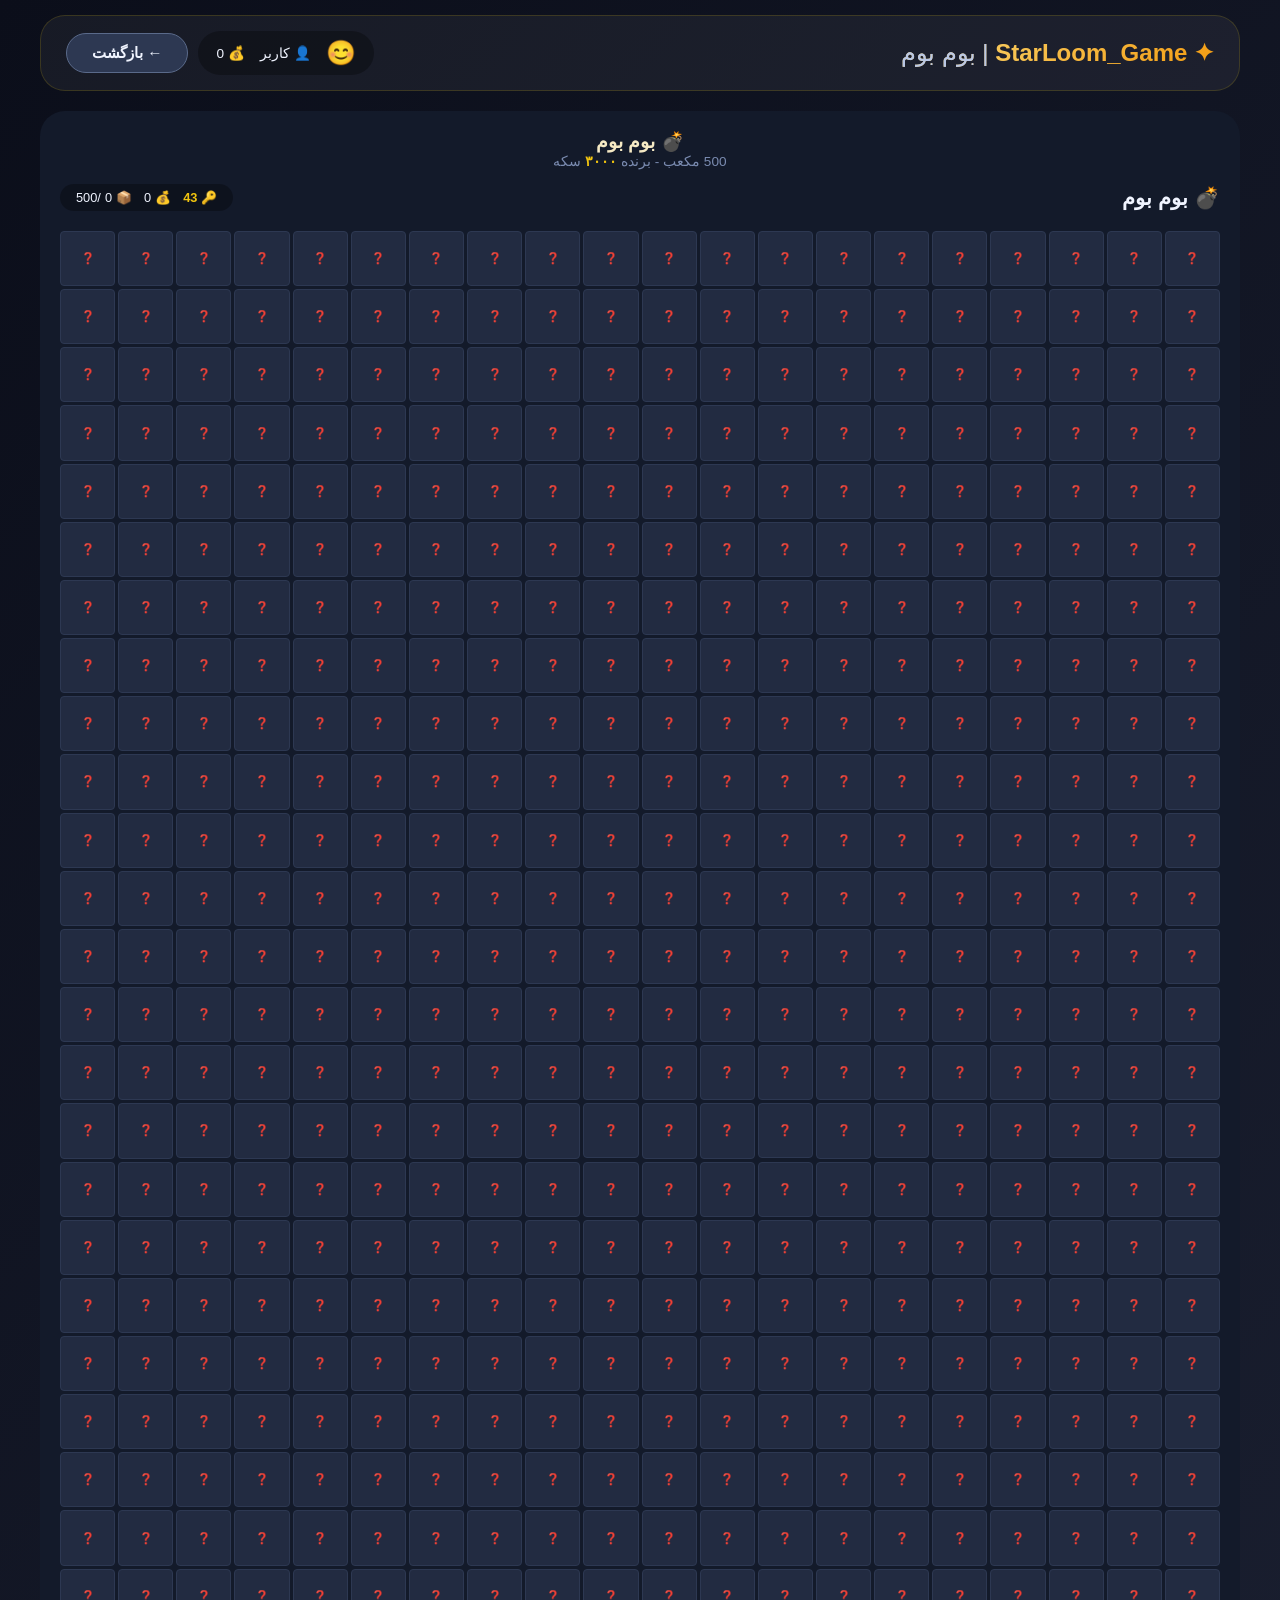
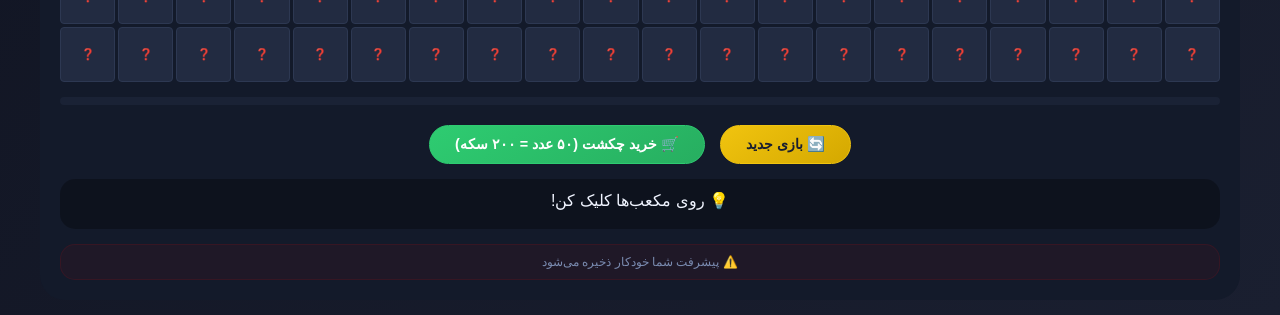
<file: boom.html>
<!DOCTYPE html>
<html lang="fa" dir="rtl">
<head>
<meta charset="UTF-8">
<meta name="viewport" content="width=device-width, initial-scale=1.0">
<title>StarLoom_Game - بوم بوم</title>
<style>
*{margin:0;padding:0;box-sizing:border-box}
body{font-family:'Segoe UI',sans-serif;background:linear-gradient(135deg,#0b0e1a,#1a1f30);min-height:100vh;color:#f0f4ff;padding:15px}
.main-container{max-width:1200px;margin:0 auto}
.header{display:flex;justify-content:space-between;align-items:center;padding:15px 25px;background:rgba(255,255,255,0.05);border-radius:25px;border:1px solid rgba(255,215,0,0.15);flex-wrap:wrap;gap:10px;margin-bottom:20px}
.logo{font-size:1.5rem;font-weight:800;background:linear-gradient(135deg,#f9d976,#f39c12);-webkit-background-clip:text;background-clip:text;color:transparent}
.logo span{color:#b9c7e6;background:none;font-weight:300}
.back-home{background:#2d3852;border:none;padding:10px 25px;border-radius:50px;color:#f0f4ff;font-weight:600;cursor:pointer;border:1px solid #5a6a8a;font-size:.95rem;text-decoration:none;display:inline-block}
.back-home:hover{background:#3f4d70;border-color:#f1c40f}
.user-info-bar{display:flex;gap:15px;background:rgba(0,0,0,0.3);padding:8px 18px;border-radius:50px;font-size:.85rem;align-items:center;flex-wrap:wrap}
.user-info-bar .user-icon{font-size:1.5rem}
.boom-container{background:#131a2a;border-radius:25px;padding:20px;position:relative}
.boom-header{display:flex;justify-content:space-between;align-items:center;flex-wrap:wrap;gap:15px;margin-bottom:20px}
.boom-title{font-size:1.3rem;font-weight:700}
.boom-stats{display:flex;gap:12px;font-size:.8rem;background:rgba(0,0,0,0.3);padding:6px 16px;border-radius:50px;flex-wrap:wrap}
.boom-stats span{display:flex;align-items:center;gap:4px}
.boom-stats .key-count{color:#f1c40f;font-weight:700}
.boom-grid{display:grid;grid-template-columns:repeat(20,1fr);gap:3px;max-width:100%;margin:0 auto}
.boom-cell{aspect-ratio:1/1;background:#222b41;border-radius:4px;display:flex;align-items:center;justify-content:center;font-size:.7rem;cursor:pointer;transition:all .15s;border:1px solid #2d3852;user-select:none;min-width:18px;min-height:18px}
.boom-cell:hover:not(.revealed):not(.disabled){background:#2d3852;transform:scale(1.05);z-index:2}
.boom-cell.revealed{cursor:default;border-color:#4a5575}
.boom-cell.coin{background:#1e3a2a;border-color:#f1c40f}
.boom-cell.bomb{background:#3a1e2a;border-color:#e74c3c}
.boom-cell.snake{background:#2a1e3a;border-color:#9b59b6}
.boom-cell.key{background:#1a2a4a;border-color:#3498db;animation:keyGlow 1s ease-in-out infinite alternate}
.boom-cell.chest{background:#3a2a1a;border-color:#e67e22;animation:chestGlow 1.5s ease-in-out infinite alternate}
.boom-cell.empty{background:#1a2235;border-color:#2d3852}
.boom-cell.disabled{cursor:not-allowed;opacity:.5}
@keyframes keyGlow{0%{box-shadow:0 0 5px #3498db}100%{box-shadow:0 0 20px #3498db,0 0 40px #3498db33}}
@keyframes chestGlow{0%{box-shadow:0 0 5px #e67e22}100%{box-shadow:0 0 25px #e67e22,0 0 50px #e67e2233}}
.boom-msg{text-align:center;margin-top:15px;padding:12px;border-radius:15px;background:rgba(0,0,0,0.3);font-size:1rem;min-height:50px}
.boom-msg.winner{background:rgba(241,196,15,0.15);border:1px solid #f1c40f;color:#f1c40f}
.progress-bar{width:100%;height:8px;background:#1a2235;border-radius:10px;margin-top:15px;overflow:hidden}
.progress-bar .fill{height:100%;background:linear-gradient(90deg,#f1c40f,#f39c12);border-radius:10px;transition:width .3s;width:0%}
.progress-bar .fill.complete{background:linear-gradient(90deg,#f1c40f,#2ecc71);animation:progressComplete 1s ease-in-out infinite alternate}
@keyframes progressComplete{0%{opacity:1}100%{opacity:.6}}
.game-ended-overlay{position:absolute;top:0;left:0;right:0;bottom:0;background:rgba(0,0,0,.85);border-radius:25px;display:none;flex-direction:column;align-items:center;justify-content:center;z-index:10;padding:30px}
.game-ended-overlay.show{display:flex}
.game-ended-overlay .big-icon{font-size:5rem;margin-bottom:10px}
.game-ended-overlay .title{font-size:2rem;font-weight:700;color:#f1c40f}
.game-ended-overlay .subtitle{color:#a0b5d9;font-size:1.1rem;margin:5px 0}
.game-ended-overlay .reward{color:#f1c40f;font-size:1.4rem;margin:10px 0}
.game-ended-overlay .stats-summary{color:#7a8bb0;font-size:.9rem;margin:5px 0;text-align:center;line-height:1.8}
.game-ended-overlay .back-btn{background:#f1c40f;border:none;padding:14px 50px;border-radius:50px;color:#1a1f30;font-weight:700;font-size:1.1rem;cursor:pointer;text-decoration:none;margin-top:20px;transition:all .2s}
.game-ended-overlay .back-btn:hover{transform:scale(1.05)}
.boom-controls{display:flex;gap:15px;margin-top:20px;justify-content:center;flex-wrap:wrap}
.boom-btn{background:#2d3852;border:none;padding:10px 25px;border-radius:50px;color:#f0f4ff;font-weight:600;cursor:pointer;border:1px solid #5a6a8a;font-size:.9rem;transition:all .2s}
.boom-btn:hover{background:#3f4d70;border-color:#f1c40f}
.boom-btn.primary{background:linear-gradient(145deg,#f1c40f,#d4a800);color:#1a1f30;border-color:#f1c40f}
.boom-btn.primary:hover{transform:scale(1.02)}
.boom-btn.buy{background:linear-gradient(145deg,#2ecc71,#27ae60);color:#fff;border-color:#2ecc71}
.boom-btn.buy:hover{transform:scale(1.02)}
.disable-msg{text-align:center;margin-top:15px;padding:10px;background:rgba(255,0,0,0.05);border-radius:15px;border:1px solid rgba(255,0,0,0.1)}
.disable-msg p{color:#7a8bb0;font-size:.75rem}
@media(max-width:768px){.boom-grid{grid-template-columns:repeat(10,1fr);gap:2px}.boom-cell{font-size:.5rem;min-width:14px;min-height:14px}.boom-stats{font-size:.7rem;padding:4px 10px}}
@media(max-width:480px){.boom-grid{gap:1px}.boom-cell{font-size:.35rem;min-width:10px;min-height:10px}.boom-container{padding:10px}}
</style>
</head>
<body>
<div class="main-container">
<div class="header">
<div class="logo">✦ StarLoom_Game <span>| بوم بوم</span></div>
<div style="display:flex;gap:10px;flex-wrap:wrap;align-items:center">
<div class="user-info-bar" id="userInfoBar">
<span class="user-icon" id="userIcon">😊</span>
<span>👤 <span id="displayName">کاربر</span></span>
<span>💰 <span id="displayCoins">0</span></span>
</div>
<a href="index.html" class="back-home">← بازگشت</a>
</div>
</div>

<div class="boom-container">
<div style="text-align:center;margin-bottom:15px;">
<h3 style="color:#f5e9c4;">💣 بوم بوم</h3>
<p style="color:#7a8bb0;font-size:.85rem;">500 مکعب - برنده <strong style="color:#f1c40f;">۳۰۰۰</strong> سکه</p>
</div>

<div class="boom-header">
<div class="boom-title">💣 بوم بوم</div>
<div class="boom-stats">
<span>🔑 <span class="key-count" id="boomKeys">43</span></span>
<span>💰 <span id="boomCoins">0</span></span>
<span>📦 <span id="boomRevealed">0</span>/500</span>
</div>
</div>

<div class="boom-grid" id="boomGrid"></div>
<div class="progress-bar"><div class="fill" id="progressFill"></div></div>

<div class="boom-controls">
<button class="boom-btn primary" id="resetBtn">🔄 بازی جدید</button>
<button class="boom-btn buy" id="buyKeysBtn">🛒 خرید چکشت (۵۰ عدد = ۲۰۰ سکه)</button>
</div>

<div class="boom-msg" id="boomMsg">💡 روی مکعب‌ها کلیک کن!</div>

<div class="game-ended-overlay" id="gameEndedOverlay">
<div class="big-icon">🎉</div>
<div class="title">همه مکعب‌ها باز شد!</div>
<div class="subtitle">شما برنده شدید!</div>
<div class="reward">🎁 +۳۰۰۰ سکه</div>
<div class="stats-summary" id="finalStats">💰 سکه: 0</div>
<div style="color:#a0b5d9;font-size:.85rem;margin-top:15px;">⏳ بازی خودکار از اول شروع می‌شود...</div>
</div>

<div class="disable-msg">
<p>⚠️ پیشرفت شما خودکار ذخیره می‌شود</p>
</div>
</div>
</div>

<script>
var TOTAL_CELLS=500, COLS=20, ROWS=25;
var ICONS={'default':'😊','smile':'😄','heart':'❤️','star':'⭐','lion':'🦁','tiger':'🐯','eagle':'🦅','wolf':'🐺','dragon':'🐉','phoenix':'🔥','unicorn':'🦄','crown':'👑','diamond':'💎','king':'👸','gold':'🏆','robot':'🤖','gem':'💠','pizza':'🍕','burger':'🍔','cake':'🎂','donut':'🍩','ninja':'🥷','mage':'🧙','knight':'⚔️','angel':'👼','demon':'👿','skeleton':'💀','galaxy':'🌌','crystal':'🔮','cosmic':'🚀','legendary':'🌟','ultimate':'⚡','void':'🌑'};

var boomState={
grid:[],
revealed:[],
keys:43,
coins:0,
revealedCount:0,
gameOver:false
};

var username='کاربر',userIcon='😊';

// ============================================================
//  ذخیره و بارگذاری وضعیت بازی
// ============================================================
function saveBoomState(){
    try {
        var stateToSave = {
            grid: boomState.grid,
            revealed: boomState.revealed,
            keys: boomState.keys,
            coins: boomState.coins,
            revealedCount: boomState.revealedCount,
            gameOver: boomState.gameOver
        };
        localStorage.setItem('starloom_boom_state', JSON.stringify(stateToSave));
    } catch(e) {}
}

function loadBoomState(){
    try {
        var saved = localStorage.getItem('starloom_boom_state');
        if(saved){
            var data = JSON.parse(saved);
            if(data.grid && data.grid.length === TOTAL_CELLS){
                boomState.grid = data.grid;
                boomState.revealed = data.revealed || new Array(TOTAL_CELLS).fill(false);
                boomState.keys = data.keys !== undefined ? data.keys : 43;
                boomState.coins = data.coins || 0;
                boomState.revealedCount = data.revealedCount || 0;
                boomState.gameOver = data.gameOver || false;
                return true;
            }
        }
    } catch(e) {}
    return false;
}

function loadUser(){
var saved=localStorage.getItem('starloom_current_user');
if(saved){
try{
var data=JSON.parse(saved);
username=data.username;
userIcon=ICONS[data.icon]||'😊';
document.getElementById('displayName').textContent=username;
document.getElementById('displayCoins').textContent=data.coins||0;
document.getElementById('userIcon').textContent=userIcon;
}catch(e){}
}
}

function saveUserCoins(amount){
var users=JSON.parse(localStorage.getItem('starloom_users'))||{};
if(users[username]){
users[username].coins=(users[username].coins||0)+amount;
users[username].boomWins=(users[username].boomWins||0)+1;
users[username].totalGames=(users[username].totalGames||0)+1;
localStorage.setItem('starloom_users',JSON.stringify(users));
var current=JSON.parse(localStorage.getItem('starloom_current_user'))||{};
current.coins=users[username].coins;
localStorage.setItem('starloom_current_user',JSON.stringify(current));
document.getElementById('displayCoins').textContent=users[username].coins;
}
}

// ============================================================
//  ساخت بازی جدید
// ============================================================
function newGame(){
var items=[];
for(var i=0;i<75;i++)items.push('coin');
for(var i=0;i<25;i++)items.push('bomb');
for(var i=0;i<15;i++)items.push('snake');
for(var i=0;i<10;i++)items.push('key');
for(var i=0;i<15;i++)items.push('chest');
while(items.length<TOTAL_CELLS)items.push('empty');

for(var i=items.length-1;i>0;i--){
var j=Math.floor(Math.random()*(i+1));
var temp=items[i];
items[i]=items[j];
items[j]=temp;
}

boomState.grid=items;
boomState.revealed=new Array(TOTAL_CELLS).fill(false);
boomState.keys=43;
boomState.coins=0;
boomState.revealedCount=0;
boomState.gameOver=false;

saveBoomState();
renderGrid();
updateStats();
document.getElementById('boomMsg').textContent='💡 روی مکعب‌ها کلیک کن!';
document.getElementById('boomMsg').className='boom-msg';
document.getElementById('gameEndedOverlay').classList.remove('show');
document.getElementById('progressFill').className='fill';
}

// ============================================================
//  بارگذاری یا ساخت بازی
// ============================================================
function initGame(){
    var loaded = loadBoomState();
    
    if(!loaded || boomState.grid.length === 0){
        newGame();
        return;
    }
    
    // اگر بازی قبلی تمام شده بود، بازی جدید بساز
    if(boomState.gameOver){
        newGame();
        return;
    }
    
    renderGrid();
    updateStats();
    document.getElementById('gameEndedOverlay').classList.remove('show');
    
    if(boomState.keys <= 0){
        document.getElementById('boomMsg').textContent='❌ چکشت تمام شد! از فروشگاه بخر یا بازی جدید بزن.';
    } else if(boomState.revealedCount > 0){
        document.getElementById('boomMsg').textContent='💾 بازی قبلی بارگذاری شد! ادامه بده...';
    } else {
        document.getElementById('boomMsg').textContent='💡 روی مکعب‌ها کلیک کن!';
    }
}

function renderGrid(){
var gridEl=document.getElementById('boomGrid');
gridEl.innerHTML='';

for(var i=0;i<TOTAL_CELLS;i++){
var cell=document.createElement('div');
cell.className='boom-cell';
cell.dataset.index=i;

if(boomState.revealed[i]){
cell.classList.add('revealed');
var val=boomState.grid[i];
if(val==='coin'){cell.classList.add('coin');cell.textContent='🪙';}
else if(val==='bomb'){cell.classList.add('bomb');cell.textContent='💣';}
else if(val==='snake'){cell.classList.add('snake');cell.textContent='🐍';}
else if(val==='key'){cell.classList.add('key');cell.textContent='🔑';}
else if(val==='chest'){cell.classList.add('chest');cell.textContent='🎁';}
else{cell.classList.add('empty');cell.textContent='⬜';}
}else{
cell.textContent='❓';
if(boomState.keys<=0||boomState.gameOver){
cell.classList.add('disabled');
}else{
cell.addEventListener('click',function(){
var idx=parseInt(this.dataset.index);
revealCell(idx);
});
}
}
gridEl.appendChild(cell);
}
}

function revealCell(index){
if(boomState.gameOver){
document.getElementById('boomMsg').textContent='⛔ بازی تمام شده!';
return;
}
if(boomState.revealed[index])return;
if(boomState.keys<=0){
document.getElementById('boomMsg').textContent='❌ چکشت تمام شد!';
return;
}

boomState.keys--;
var val=boomState.grid[index];
boomState.revealed[index]=true;
boomState.revealedCount++;

var msg='';

if(val==='coin'){
boomState.coins+=20;
msg='🪙 +20 سکه!';
}else if(val==='bomb'){
msg='💣 بمب!';
var neighbors=getNeighbors(index,4);
var opened=0;
for(var n=0;n<neighbors.length;n++){
var idx=neighbors[n];
if(!boomState.revealed[idx]&&!boomState.gameOver){
boomState.revealed[idx]=true;
boomState.revealedCount++;
opened++;
}
}
msg='💣 بمب! '+opened+' مکعب باز شد.';
}else if(val==='snake'){
boomState.coins=Math.max(0,boomState.coins-5);
msg='🐍 مار! -5 سکه';
}else if(val==='key'){
boomState.keys+=1;
msg='🔑 +1 چکشت';
}else if(val==='chest'){
var reward=Math.floor(Math.random()*30)+10;
boomState.coins+=reward;
msg='🎁 صندوق! +'+reward+' سکه';
}else{
msg='⬜ خالی!';
}

document.getElementById('boomMsg').textContent=msg;

// 💾 ذخیره خودکار بعد از هر حرکت
saveBoomState();

if(boomState.revealedCount>=TOTAL_CELLS){
boomState.gameOver=true;
document.getElementById('boomMsg').textContent='🎉 همه مکعب‌ها باز شدند! +۳۰۰۰ سکه';
document.getElementById('boomMsg').className='boom-msg winner';
document.getElementById('progressFill').className='fill complete';
saveUserCoins(3000);
document.getElementById('displayCoins').textContent=(parseInt(document.getElementById('displayCoins').textContent)||0)+3000;
document.getElementById('finalStats').innerHTML='💰 سکه: '+boomState.coins;
document.getElementById('gameEndedOverlay').classList.add('show');
// ✅ پاک کردن سیو و شروع خودکار از اول بعد ۳ ثانیه
setTimeout(function(){
localStorage.removeItem('starloom_boom_state');
newGame();
}, 3000);
}

updateStats();
renderGrid();
}

function getNeighbors(index,count){
var row=Math.floor(index/COLS),col=index%COLS;
var candidates=[];
if(row>0)candidates.push(index-COLS);
if(row<ROWS-1)candidates.push(index+COLS);
if(col>0)candidates.push(index-1);
if(col<COLS-1)candidates.push(index+1);

for(var i=candidates.length-1;i>0;i--){
var j=Math.floor(Math.random()*(i+1));
var temp=candidates[i];
candidates[i]=candidates[j];
candidates[j]=temp;
}

return candidates.slice(0,count);
}

function updateStats(){
document.getElementById('boomKeys').textContent=boomState.keys;
document.getElementById('boomCoins').textContent=boomState.coins;
document.getElementById('boomRevealed').textContent=boomState.revealedCount;

var progress=(boomState.revealedCount/TOTAL_CELLS)*100;
document.getElementById('progressFill').style.width=Math.min(progress,100)+'%';
}

document.getElementById('resetBtn').addEventListener('click',function(){
if(confirm('آیا مطمئنی؟ همه پیشرفت از دست می‌ره!')){
localStorage.removeItem('starloom_boom_state');
newGame();
}
});

// 🛒 خرید چکشت
document.getElementById('buyKeysBtn').addEventListener('click',function(){
var users=JSON.parse(localStorage.getItem('starloom_users'))||{};
if(!users[username]){
alert('ابتدا وارد شوید');
return;
}
var price=200;
if((users[username].coins||0)<price){
alert('❌ سکه کافی نداری! نیاز به ۲۰۰ سکه');
return;
}
if(!confirm('🛒 ۵۰ چکشت به قیمت ۲۰۰ سکه؟'))return;
users[username].coins-=price;
localStorage.setItem('starloom_users',JSON.stringify(users));
var current=JSON.parse(localStorage.getItem('starloom_current_user'))||{};
current.coins=users[username].coins;
localStorage.setItem('starloom_current_user',JSON.stringify(current));
document.getElementById('displayCoins').textContent=users[username].coins;
boomState.keys+=50;
saveBoomState(); // 💾 ذخیره بعد از خرید
updateStats();
renderGrid();
alert('🎉 ۵۰ چکشت اضافه شد!');
});

loadUser();
initGame();

console.log('💣 Boom Game Ready - 500 cells!');
console.log('💾 ذخیره خودکار فعال است');
console.log('🏆 جایزه برنده: 3000 سکه');
</script>
</body>
</html>
</file>
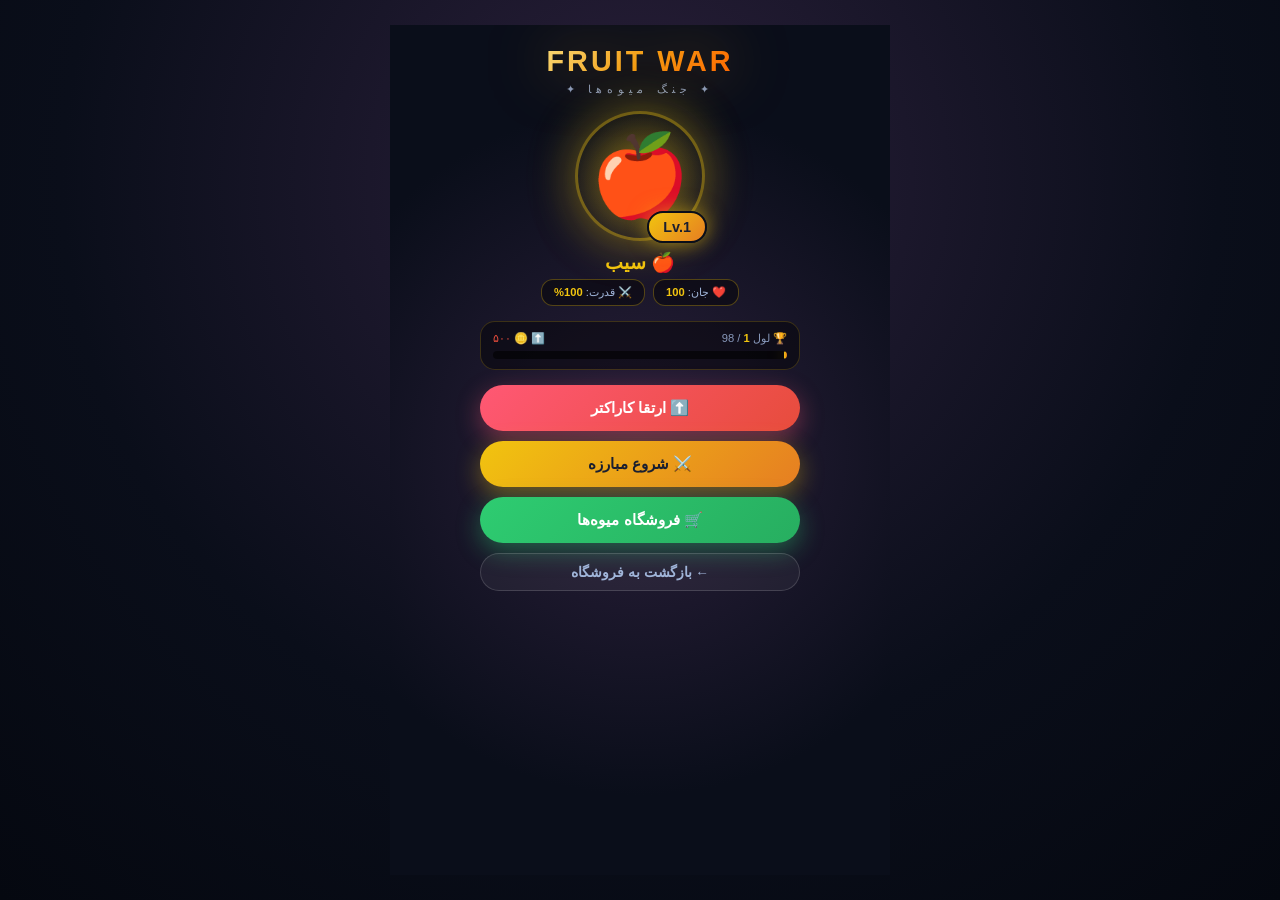
<file: fruitwar.html>
<!DOCTYPE html>
<html lang="fa" dir="rtl">
<head>
<meta charset="UTF-8">
<meta name="viewport" content="width=device-width, initial-scale=1.0, user-scalable=no">
<title>Fruit War 🍎⚔️</title>
<style>
* { margin: 0; padding: 0; box-sizing: border-box; user-select: none; -webkit-tap-highlight-color: transparent; }

html, body {
  height: 100%;
  overflow: hidden;
  font-family: 'Segoe UI', Tahoma, sans-serif;
  background: #0a0e1a;
  color: #fff;
  touch-action: manipulation;
}

body {
  background: radial-gradient(circle at 50% 20%, #2a1f3a 0%, #0a0e1a 60%, #050810 100%);
  display: flex;
  align-items: center;
  justify-content: center;
}

#gameWrapper {
  position: relative;
  width: 100%;
  max-width: 500px;
  height: 100vh;
  max-height: 850px;
  overflow: hidden;
}

/* HUD بالا */
.hud-top {
  position: absolute;
  top: 10px;
  left: 10px;
  right: 10px;
  display: flex;
  justify-content: space-between;
  align-items: flex-start;
  z-index: 10;
  gap: 8px;
}

.hud-box {
  background: rgba(0,0,0,0.7);
  backdrop-filter: blur(10px);
  border: 2px solid rgba(241,196,15,0.3);
  border-radius: 12px;
  padding: 6px 12px;
  display: flex;
  align-items: center;
  gap: 6px;
  font-size: 0.8rem;
  font-weight: 700;
  color: #f1c40f;
}

.hud-box .icon { font-size: 1rem; }

/* میدان نبرد */
.battle-field {
  position: absolute;
  top: 0;
  left: 0;
  right: 0;
  bottom: 0;
  display: flex;
  flex-direction: column;
  justify-content: space-between;
  padding: 70px 15px 200px;
  z-index: 5;
  pointer-events: none;
}

.enemy-area, .player-area {
  display: flex;
  flex-direction: column;
  align-items: center;
  gap: 8px;
}

.character {
  position: relative;
  width: 120px;
  height: 120px;
  display: flex;
  align-items: center;
  justify-content: center;
  transition: transform 0.3s;
}

.character-emoji {
  font-size: 5rem;
  filter: drop-shadow(0 0 20px rgba(241,196,15,0.5));
  animation: charIdle 2s ease-in-out infinite alternate;
  pointer-events: none;
}

.character.enemy .character-emoji {
  filter: drop-shadow(0 0 20px rgba(231,76,60,0.6));
  animation-delay: 0.5s;
}

@keyframes charIdle {
  0% { transform: translateY(0) scale(1); }
  100% { transform: translateY(-8px) scale(1.03); }
}

.character.hit .character-emoji {
  animation: charHit 0.4s ease;
}
@keyframes charHit {
  0%, 100% { transform: translateX(0); }
  25% { transform: translateX(-15px) rotate(-10deg); }
  50% { transform: translateX(15px) rotate(10deg); }
  75% { transform: translateX(-10px); }
}

.character.attack .character-emoji {
  animation: charAttack 0.5s ease;
}
@keyframes charAttack {
  0%, 100% { transform: translateX(0) scale(1); }
  50% { transform: translateX(30px) scale(1.2); }
}

.hp-container {
  width: 220px;
  max-width: 80vw;
}

.hp-name {
  display: flex;
  justify-content: space-between;
  font-size: 0.75rem;
  color: #8899bb;
  margin-bottom: 4px;
  padding: 0 4px;
}

.hp-name .hp-value {
  color: #fff;
  font-weight: 700;
}

.hp-bar-bg {
  width: 100%;
  height: 16px;
  background: rgba(0,0,0,0.6);
  border: 2px solid rgba(255,255,255,0.1);
  border-radius: 10px;
  overflow: hidden;
}

.hp-bar-fill {
  height: 100%;
  width: 100%;
  background: linear-gradient(90deg, #2ecc71, #27ae60);
  transition: width 0.4s ease;
  border-radius: 8px;
  box-shadow: 0 0 15px rgba(46,204,113,0.5);
}

.hp-bar-fill.enemy {
  background: linear-gradient(90deg, #e74c3c, #c0392b);
  box-shadow: 0 0 15px rgba(231,76,60,0.5);
}

.hp-bar-fill.mid {
  background: linear-gradient(90deg, #f39c12, #e67e22);
}

.rage-container {
  width: 220px;
  max-width: 80vw;
  margin-top: 8px;
}

.rage-bar-bg {
  width: 100%;
  height: 10px;
  background: rgba(0,0,0,0.6);
  border: 1px solid rgba(255,100,0,0.3);
  border-radius: 8px;
  overflow: hidden;
}

.rage-bar-fill {
  height: 100%;
  width: 0%;
  background: linear-gradient(90deg, #f39c12, #ff4400, #ff0000);
  transition: width 0.4s ease;
  box-shadow: 0 0 15px rgba(255,100,0,0.8);
  animation: ragePulse 1s ease-in-out infinite alternate;
}
@keyframes ragePulse {
  0% { filter: brightness(1); }
  100% { filter: brightness(1.4); }
}

.rage-label {
  text-align: center;
  font-size: 0.65rem;
  color: #ff8800;
  margin-top: 3px;
  font-weight: 700;
}

/* دکمه بمب خشم */
.rage-bomb-btn {
  margin-top: 10px;
  padding: 12px 25px;
  background: linear-gradient(135deg, #ff0000, #ff6600, #ff0000);
  background-size: 200% 100%;
  border: 3px solid #ffff00;
  border-radius: 50px;
  color: #fff;
  font-weight: 900;
  font-size: 1rem;
  cursor: pointer;
  font-family: inherit;
  letter-spacing: 1px;
  box-shadow: 
    0 0 20px rgba(255,0,0,0.8),
    0 0 40px rgba(255,100,0,0.6);
  animation: rageBombPulse 0.6s ease-in-out infinite alternate;
  pointer-events: auto;
  position: relative;
  z-index: 20;
  text-shadow: 0 0 10px rgba(255,255,0,0.9);
}

.rage-bomb-btn:active {
  transform: scale(0.95);
}

@keyframes rageBombPulse {
  0% { 
    transform: scale(1); 
    box-shadow: 0 0 20px rgba(255,0,0,0.8), 0 0 40px rgba(255,100,0,0.6);
    background-position: 0% 50%;
  }
  100% { 
    transform: scale(1.08); 
    box-shadow: 0 0 35px rgba(255,0,0,1), 0 0 70px rgba(255,100,0,0.9);
    background-position: 200% 50%;
  }
}

/* افکت انفجار */
.explosion {
  position: absolute;
  font-size: 8rem;
  pointer-events: none;
  z-index: 150;
  animation: explosionAnim 1s ease-out forwards;
}

@keyframes explosionAnim {
  0% { 
    transform: scale(0.2) rotate(0deg); 
    opacity: 1;
    filter: brightness(3);
  }
  50% { 
    transform: scale(1.8) rotate(180deg); 
    opacity: 0.9;
    filter: brightness(2);
  }
  100% { 
    transform: scale(3) rotate(360deg); 
    opacity: 0;
    filter: brightness(0.5);
  }
}

/* لرزش صفحه */
.shake {
  animation: screenShake 0.5s ease;
}

@keyframes screenShake {
  0%, 100% { transform: translateX(0); }
  10% { transform: translateX(-10px) rotate(-1deg); }
  20% { transform: translateX(10px) rotate(1deg); }
  30% { transform: translateX(-10px) rotate(-1deg); }
  40% { transform: translateX(10px) rotate(1deg); }
  50% { transform: translateX(-8px); }
  60% { transform: translateX(8px); }
  70% { transform: translateX(-5px); }
  80% { transform: translateX(5px); }
  90% { transform: translateX(-2px); }
}

/* فلاش قرمز */
.red-flash {
  position: absolute;
  inset: 0;
  background: radial-gradient(circle, rgba(255,0,0,0.6), transparent 70%);
  pointer-events: none;
  z-index: 140;
  animation: redFlash 0.6s ease-out forwards;
}

@keyframes redFlash {
  0% { opacity: 1; }
  100% { opacity: 0; }
}

.vs-area {
  display: flex;
  align-items: center;
  justify-content: center;
  gap: 15px;
  flex: 1;
}

.vs-text {
  font-size: 2.5rem;
  font-weight: 900;
  color: #f1c40f;
  text-shadow: 0 0 30px rgba(241,196,15,0.8);
  animation: vsPulse 1s ease-in-out infinite alternate;
}
@keyframes vsPulse {
  0% { transform: scale(1); filter: brightness(1); }
  100% { transform: scale(1.1); filter: brightness(1.4); }
}

.turn-indicator {
  position: absolute;
  top: 50%;
  left: 50%;
  transform: translate(-50%, -50%);
  background: rgba(0,0,0,0.9);
  border: 3px solid #f1c40f;
  border-radius: 20px;
  padding: 15px 30px;
  font-size: 1.2rem;
  font-weight: 800;
  z-index: 100;
  opacity: 0;
  pointer-events: none;
  transition: opacity 0.3s;
  text-align: center;
}
.turn-indicator.show {
  opacity: 1;
  animation: turnShow 0.6s ease;
}
@keyframes turnShow {
  0% { transform: translate(-50%, -50%) scale(0.5); opacity: 0; }
  50% { transform: translate(-50%, -50%) scale(1.1); }
  100% { transform: translate(-50%, -50%) scale(1); opacity: 1; }
}

.cards-area {
  position: absolute;
  bottom: 0;
  left: 0;
  right: 0;
  padding: 12px;
  background: linear-gradient(to top, rgba(0,0,0,0.95), transparent);
  z-index: 10;
}

.cards-header {
  display: flex;
  justify-content: space-between;
  align-items: center;
  margin-bottom: 8px;
  font-size: 0.75rem;
  color: #8899bb;
}

.cards-header .cards-left {
  color: #f1c40f;
  font-weight: 700;
}

.cards-grid {
  display: flex;
  gap: 8px;
  overflow-x: auto;
  padding: 5px 2px 10px;
}
.cards-grid::-webkit-scrollbar { height: 4px; }
.cards-grid::-webkit-scrollbar-thumb {
  background: rgba(241,196,15,0.4);
  border-radius: 10px;
}

.card {
  flex: 0 0 auto;
  width: 80px;
  height: 115px;
  border-radius: 12px;
  background: linear-gradient(145deg, #2a1f3a, #1a1230);
  border: 2px solid rgba(241,196,15,0.3);
  display: flex;
  flex-direction: column;
  align-items: center;
  justify-content: center;
  cursor: pointer;
  transition: all 0.2s;
  position: relative;
  overflow: hidden;
  padding: 5px;
}

.card:hover {
  transform: translateY(-5px) scale(1.03);
  border-color: #f1c40f;
  box-shadow: 0 8px 25px rgba(241,196,15,0.4);
}

.card:active {
  transform: translateY(-2px) scale(0.98);
}

.card.disabled {
  opacity: 0.4;
  cursor: not-allowed;
  filter: grayscale(80%);
}

.card.playing {
  animation: cardPlay 0.4s ease;
}
@keyframes cardPlay {
  0% { transform: scale(1); }
  50% { transform: scale(1.3) rotate(-5deg); }
  100% { transform: scale(0); opacity: 0; }
}

.card-icon {
  font-size: 2.4rem;
  margin-bottom: 5px;
  filter: drop-shadow(0 0 8px rgba(241,196,15,0.5));
}

.card-name {
  font-size: 0.65rem;
  color: #a0b5d9;
  font-weight: 700;
  margin-bottom: 3px;
  text-align: center;
}

.card-dmg {
  font-size: 0.75rem;
  font-weight: 800;
  color: #ff5874;
}

.card.sword { border-color: rgba(200,200,200,0.5); }
.card.sword .card-dmg { color: #ccc; }
.card.gun { border-color: rgba(180,180,180,0.5); }
.card.gun .card-dmg { color: #aaa; }
.card.bow { border-color: rgba(139,195,74,0.5); }
.card.bow .card-dmg { color: #8bc34a; }
.card.bomb { border-color: rgba(255,100,0,0.5); }
.card.bomb .card-dmg { color: #ff6600; }

.damage-number {
  position: absolute;
  font-size: 2rem;
  font-weight: 900;
  color: #ff0000;
  text-shadow: 0 0 20px rgba(255,0,0,0.8);
  pointer-events: none;
  z-index: 50;
  animation: damageFloat 1s ease-out forwards;
}
@keyframes damageFloat {
  0% { transform: translateY(0) scale(0.5); opacity: 1; }
  50% { transform: translateY(-30px) scale(1.3); }
  100% { transform: translateY(-80px) scale(1); opacity: 0; }
}

.hit-effect {
  position: absolute;
  font-size: 3rem;
  pointer-events: none;
  z-index: 60;
  animation: hitEffect 0.6s ease-out forwards;
}
@keyframes hitEffect {
  0% { transform: scale(0.3) rotate(0deg); opacity: 1; }
  50% { transform: scale(1.5) rotate(180deg); }
  100% { transform: scale(2) rotate(360deg); opacity: 0; }
}

/* منوی اصلی */
.main-menu {
  position: absolute;
  inset: 0;
  background: radial-gradient(circle at 50% 50%, #2a1f3a 0%, #0a0e1a 70%);
  z-index: 200;
  display: flex;
  flex-direction: column;
  align-items: center;
  padding: 20px 15px;
  overflow-y: auto;
  transition: opacity 0.4s;
}
.main-menu.hidden {
  opacity: 0;
  pointer-events: none;
}

.logo {
  font-size: 1.8rem;
  font-weight: 900;
  letter-spacing: 3px;
  background: linear-gradient(135deg, #f9d976, #f39c12, #ff6600);
  -webkit-background-clip: text;
  background-clip: text;
  color: transparent;
  filter: drop-shadow(0 0 30px rgba(243,156,18,0.6));
  margin-bottom: 5px;
  text-align: center;
}

.logo-sub {
  color: #8899bb;
  font-size: 0.7rem;
  letter-spacing: 5px;
  margin-bottom: 15px;
}

.hero-display {
  position: relative;
  width: 130px;
  height: 130px;
  display: flex;
  align-items: center;
  justify-content: center;
  margin-bottom: 10px;
  border-radius: 50%;
  background: radial-gradient(circle, rgba(241,196,15,0.15), transparent 70%);
  border: 3px solid rgba(241,196,15,0.4);
  box-shadow: 0 0 50px rgba(241,196,15,0.3);
}

.hero-emoji {
  font-size: 5rem;
  filter: drop-shadow(0 0 30px rgba(241,196,15,0.6));
  animation: heroFloat 2s ease-in-out infinite alternate;
}
@keyframes heroFloat {
  0% { transform: translateY(0) rotate(-5deg); }
  100% { transform: translateY(-10px) rotate(5deg); }
}

.hero-level-badge {
  position: absolute;
  bottom: -5px;
  right: -5px;
  background: linear-gradient(135deg, #f1c40f, #e67e22);
  color: #1a1f30;
  padding: 6px 14px;
  border-radius: 20px;
  font-weight: 900;
  font-size: 0.9rem;
  border: 2px solid #0a0e1a;
  box-shadow: 0 0 20px rgba(241,196,15,0.6);
  z-index: 5;
}

.hero-name {
  font-size: 1.2rem;
  font-weight: 800;
  color: #f1c40f;
  margin-bottom: 5px;
}

.hero-stats {
  display: flex;
  gap: 8px;
  margin-bottom: 15px;
  flex-wrap: wrap;
  justify-content: center;
}

.hero-stat {
  background: rgba(0,0,0,0.4);
  border: 1px solid rgba(241,196,15,0.3);
  border-radius: 12px;
  padding: 6px 12px;
  font-size: 0.7rem;
  color: #a0b5d9;
}

.hero-stat strong { color: #f1c40f; }

.level-progress-container {
  width: 100%;
  max-width: 320px;
  margin-bottom: 15px;
  padding: 10px 12px;
  background: rgba(0,0,0,0.4);
  border: 1px solid rgba(241,196,15,0.2);
  border-radius: 15px;
}

.level-progress-label {
  display: flex;
  justify-content: space-between;
  font-size: 0.7rem;
  color: #8899bb;
  margin-bottom: 6px;
}

.level-progress-bar {
  width: 100%;
  height: 8px;
  background: rgba(0,0,0,0.6);
  border-radius: 8px;
  overflow: hidden;
}

.level-progress-fill {
  height: 100%;
  width: 0%;
  background: linear-gradient(90deg, #f1c40f, #e67e22);
  border-radius: 8px;
  transition: width 0.4s ease;
  box-shadow: 0 0 15px rgba(241,196,15,0.6);
}

.menu-buttons {
  display: flex;
  flex-direction: column;
  gap: 10px;
  width: 100%;
  max-width: 320px;
}

.btn {
  padding: 14px 25px;
  border: none;
  border-radius: 50px;
  font-size: 0.95rem;
  font-weight: 800;
  cursor: pointer;
  font-family: inherit;
  transition: all 0.2s;
  text-decoration: none;
  display: inline-flex;
  align-items: center;
  justify-content: center;
  gap: 8px;
  width: 100%;
}

.btn-primary {
  background: linear-gradient(135deg, #f1c40f, #e67e22);
  color: #1a1f30;
  box-shadow: 0 8px 25px rgba(241,196,15,0.4);
}
.btn-primary:hover {
  transform: translateY(-3px);
  box-shadow: 0 12px 35px rgba(241,196,15,0.6);
}

.btn-secondary {
  background: linear-gradient(135deg, #a66cff, #6478ff);
  color: #fff;
  box-shadow: 0 8px 25px rgba(166,108,255,0.4);
}
.btn-secondary:hover {
  transform: translateY(-3px);
}

.btn-shop {
  background: linear-gradient(135deg, #2ecc71, #27ae60);
  color: #fff;
  box-shadow: 0 8px 25px rgba(46,204,113,0.4);
}
.btn-shop:hover {
  transform: translateY(-3px);
}

.btn-upgrade {
  background: linear-gradient(135deg, #ff5874, #e74c3c);
  color: #fff;
  box-shadow: 0 8px 25px rgba(255,88,116,0.4);
}
.btn-upgrade:hover {
  transform: translateY(-3px);
}

.btn-outline {
  background: rgba(255,255,255,0.05);
  color: #a0b5d9;
  border: 1px solid rgba(255,255,255,0.15);
  font-size: 0.85rem;
  padding: 10px 20px;
}
.btn-outline:hover {
  background: rgba(255,255,255,0.1);
}

.shop-screen {
  position: absolute;
  inset: 0;
  background: radial-gradient(circle at 50% 30%, #2a1f3a 0%, #0a0e1a 70%);
  z-index: 300;
  display: flex;
  flex-direction: column;
  padding: 20px 15px;
  overflow-y: auto;
  opacity: 0;
  pointer-events: none;
  transition: opacity 0.4s;
}
.shop-screen.show {
  opacity: 1;
  pointer-events: auto;
}

.shop-header {
  display: flex;
  justify-content: space-between;
  align-items: center;
  margin-bottom: 15px;
  padding-bottom: 15px;
  border-bottom: 1px solid rgba(241,196,15,0.2);
}

.shop-title {
  font-size: 1.3rem;
  font-weight: 900;
  background: linear-gradient(90deg, #f9d976, #f39c12);
  -webkit-background-clip: text;
  background-clip: text;
  color: transparent;
}

.shop-coins {
  background: rgba(0,0,0,0.5);
  border: 2px solid rgba(241,196,15,0.4);
  border-radius: 15px;
  padding: 8px 15px;
  font-weight: 800;
  color: #f1c40f;
  font-size: 0.85rem;
}

.shop-grid {
  display: grid;
  grid-template-columns: repeat(auto-fill, minmax(150px, 1fr));
  gap: 12px;
  padding-bottom: 20px;
}

.shop-item {
  background: linear-gradient(145deg, rgba(30,20,50,0.9), rgba(15,10,30,0.9));
  border: 2px solid rgba(120,150,255,0.2);
  border-radius: 18px;
  padding: 15px 12px;
  display: flex;
  flex-direction: column;
  align-items: center;
  gap: 8px;
  cursor: pointer;
  transition: all 0.3s;
  position: relative;
  overflow: hidden;
}

.shop-item:hover {
  transform: translateY(-5px);
  border-color: rgba(241,196,15,0.6);
}

.shop-item.owned {
  border-color: rgba(46,204,113,0.5);
  background: linear-gradient(145deg, rgba(20,40,30,0.9), rgba(15,30,20,0.9));
}

.shop-item.active {
  border-color: #f1c40f;
  box-shadow: 0 0 30px rgba(241,196,15,0.5);
}

.shop-item.locked {
  opacity: 0.7;
}

.shop-emoji {
  font-size: 3rem;
  filter: drop-shadow(0 0 15px rgba(241,196,15,0.4));
}

.shop-name {
  font-size: 0.85rem;
  font-weight: 800;
  color: #fff;
  text-align: center;
}

.shop-stats-mini {
  display: flex;
  gap: 5px;
  font-size: 0.6rem;
  color: #8899bb;
  flex-wrap: wrap;
  justify-content: center;
}

.shop-stats-mini span {
  background: rgba(0,0,0,0.4);
  padding: 2px 6px;
  border-radius: 8px;
}

.shop-price {
  font-size: 0.75rem;
  font-weight: 800;
  color: #f1c40f;
  display: flex;
  align-items: center;
  gap: 4px;
  padding: 5px 12px;
  background: rgba(241,196,15,0.1);
  border-radius: 20px;
  border: 1px solid rgba(241,196,15,0.3);
  margin-top: 5px;
}

.shop-badge {
  position: absolute;
  top: 8px;
  right: 8px;
  font-size: 0.6rem;
  padding: 3px 8px;
  border-radius: 10px;
  font-weight: 800;
  color: #fff;
}
.shop-badge.owned-badge { background: #2ecc71; }
.shop-badge.active-badge { background: #f1c40f; color: #1a1f30; }
.shop-badge.free-badge { background: #3498db; }

.end-screen {
  position: absolute;
  inset: 0;
  background: rgba(0,0,0,0.9);
  z-index: 200;
  display: flex;
  flex-direction: column;
  align-items: center;
  justify-content: center;
  padding: 20px;
  text-align: center;
  opacity: 0;
  pointer-events: none;
  transition: opacity 0.4s;
}
.end-screen.show {
  opacity: 1;
  pointer-events: auto;
}

.end-title {
  font-size: 2.2rem;
  font-weight: 900;
  margin-bottom: 15px;
  animation: endPop 0.6s ease;
}
.end-title.win {
  color: #2ecc71;
  text-shadow: 0 0 40px rgba(46,204,113,0.8);
}
.end-title.lose {
  color: #e74c3c;
  text-shadow: 0 0 40px rgba(231,76,60,0.8);
}
@keyframes endPop {
  0% { transform: scale(0.3); opacity: 0; }
  50% { transform: scale(1.15); }
  100% { transform: scale(1); opacity: 1; }
}

.end-sub {
  font-size: 0.95rem;
  color: #8899bb;
  margin-bottom: 20px;
}

.end-reward {
  background: linear-gradient(135deg, rgba(241,196,15,0.2), rgba(243,156,18,0.1));
  border: 2px solid #f1c40f;
  border-radius: 18px;
  padding: 15px 30px;
  margin-bottom: 20px;
  font-size: 1.4rem;
  font-weight: 900;
  color: #f1c40f;
  animation: rewardPulse 1s ease-in-out infinite alternate;
}
@keyframes rewardPulse {
  0% { box-shadow: 0 0 20px rgba(241,196,15,0.3); }
  100% { box-shadow: 0 0 50px rgba(241,196,15,0.8); }
}

.btn-group {
  display: flex;
  gap: 10px;
  flex-wrap: wrap;
  justify-content: center;
  width: 100%;
  max-width: 350px;
}
.btn-group .btn {
  flex: 1;
  min-width: 130px;
}

.toast {
  position: absolute;
  bottom: 30px;
  left: 50%;
  transform: translateX(-50%) translateY(100px);
  background: linear-gradient(135deg, #2ecc71, #27ae60);
  color: #fff;
  padding: 12px 25px;
  border-radius: 50px;
  font-weight: 800;
  font-size: 0.85rem;
  z-index: 500;
  transition: transform 0.4s cubic-bezier(0.34, 1.56, 0.64, 1);
  max-width: 90%;
  text-align: center;
  box-shadow: 0 10px 30px rgba(46,204,113,0.5);
}
.toast.show { transform: translateX(-50%) translateY(0); }
.toast.error {
  background: linear-gradient(135deg, #e74c3c, #c0392b);
  box-shadow: 0 10px 30px rgba(231,76,60,0.5);
}
</style>
</head>
<body>

<div id="gameWrapper">

  <div class="hud-top" id="hudTop" style="display:none;">
    <div class="hud-box">
      <span class="icon">🪙</span>
      <span id="hudCoins">0</span>
    </div>
    <div class="hud-box">
      <span class="icon">🏆</span>
      <span id="hudRound">دور 1</span>
    </div>
    <div class="hud-box">
      <span class="icon">⚔️</span>
      <span id="hudScore">0</span>
    </div>
  </div>

  <div class="battle-field" id="battleField" style="display:none;">
    <div class="enemy-area">
      <div class="character enemy" id="enemyChar">
        <span class="character-emoji" id="enemyEmoji">🍌</span>
      </div>
      <div class="hp-container">
        <div class="hp-name">
          <span id="enemyName">🍌 دشمن</span>
          <span class="hp-value"><span id="enemyHp">100</span>/<span id="enemyMaxHp">100</span></span>
        </div>
        <div class="hp-bar-bg">
          <div class="hp-bar-fill enemy" id="enemyHpBar"></div>
        </div>
      </div>
    </div>

    <div class="vs-area">
      <div class="vs-text">⚔️</div>
    </div>

    <div class="player-area">
      <div class="character" id="playerChar">
        <span class="character-emoji" id="playerEmoji">🍎</span>
      </div>
      <div class="hp-container">
        <div class="hp-name">
          <span id="playerName">🍎 تو</span>
          <span class="hp-value"><span id="playerHp">100</span>/<span id="playerMaxHp">100</span></span>
        </div>
        <div class="hp-bar-bg">
          <div class="hp-bar-fill" id="playerHpBar"></div>
        </div>
      </div>
      <div class="rage-container">
        <div class="rage-bar-bg">
          <div class="rage-bar-fill" id="rageBar"></div>
        </div>
        <div class="rage-label" id="rageLabel">🔥 خشم: 0%</div>
      </div>
      <button class="rage-bomb-btn" id="rageBombBtn" style="display:none;">
        💣 بمب خشم!
      </button>
    </div>
  </div>

  <div class="turn-indicator" id="turnIndicator">نوبت تو!</div>

  <div class="cards-area" id="cardsArea" style="display:none;">
    <div class="cards-header">
      <span>🎴 کارت‌های تو</span>
      <span class="cards-left" id="cardsLeft">2 کارت</span>
    </div>
    <div class="cards-grid" id="cardsGrid"></div>
  </div>

  <!-- منوی اصلی -->
  <div class="main-menu" id="mainMenu">
    <div class="logo">FRUIT WAR</div>
    <div class="logo-sub">✦ جنگ میوه‌ها ✦</div>

    <div class="hero-display">
      <span class="hero-emoji" id="heroEmoji">🍎</span>
      <div class="hero-level-badge" id="heroLevelBadge">Lv.1</div>
    </div>

    <div class="hero-name" id="heroName">🍎 سیب</div>

    <div class="hero-stats">
      <div class="hero-stat">❤️ جان: <strong id="heroHp">100</strong></div>
      <div class="hero-stat">⚔️ قدرت: <strong id="heroPower">100%</strong></div>
    </div>

    <div class="level-progress-container">
      <div class="level-progress-label">
        <span>🏆 لول <strong id="currentLevel" style="color:#f1c40f;">1</strong> / 98</span>
        <span id="nextLevelCost" style="color:#2ecc71;">⬆️ 🪙 500</span>
      </div>
      <div class="level-progress-bar">
        <div class="level-progress-fill" id="levelProgressFill"></div>
      </div>
    </div>

    <div class="menu-buttons">
      <button class="btn btn-upgrade" id="upgradeBtn">⬆️ ارتقا کاراکتر</button>
      <button class="btn btn-primary" id="startBtn">⚔️ شروع مبارزه</button>
      <button class="btn btn-shop" id="shopBtn">🛒 فروشگاه میوه‌ها</button>
      <a href="store.html" class="btn btn-outline">← بازگشت به فروشگاه</a>
    </div>
  </div>

  <!-- فروشگاه -->
  <div class="shop-screen" id="shopScreen">
    <div class="shop-header">
      <div class="shop-title">🛒 فروشگاه میوه‌ها</div>
      <div class="shop-coins">🪙 <span id="shopCoins">0</span></div>
    </div>
    <div class="shop-grid" id="shopGrid"></div>
    <button class="btn btn-outline" id="closeShopBtn" style="margin-top:15px;">← بازگشت</button>
  </div>

  <!-- پایان -->
  <div class="end-screen" id="endScreen">
    <div class="end-title win" id="endTitle">🎉 بردی!</div>
    <div class="end-sub" id="endSub">دشمن رو نابود کردی!</div>
    <div class="end-reward" id="endReward">🎁 +۵۰۰ 🪙</div>
    <div class="btn-group">
      <button class="btn btn-primary" id="playAgainBtn">🔄 دوباره</button>
      <button class="btn btn-secondary" id="backToMenuBtn">🏠 منو</button>
    </div>
  </div>

  <div class="toast" id="toast"></div>

</div>

<script>
// ============================================================
//  FRUIT WAR 🍎⚔️ - با ارتقا، لول، دشمن رندوم و بمب خشم
// ============================================================

const MAX_LEVEL = 98;
const HP_PER_LEVEL = 10;
const POWER_PER_LEVEL = 5;

const ALL_CARDS = [
  { id: 'sword', name: 'شمشیر', icon: '⚔️', damage: 15, type: 'sword' },
  { id: 'gun', name: 'تفنگ', icon: '🔫', damage: 20, type: 'gun' },
  { id: 'bow', name: 'تیرکمان', icon: '🏹', damage: 12, type: 'bow' },
  { id: 'bomb', name: 'بمب', icon: '💣', damage: 30, type: 'bomb' }
];

const FRUITS = [
  { id: 'apple', name: 'سیب', emoji: '🍎', hp: 100, price: 0, power: 100 },
  { id: 'banana', name: 'موز', emoji: '🍌', hp: 110, price: 10000, power: 110 },
  { id: 'orange', name: 'پرتقال', emoji: '🍊', hp: 120, price: 25000, power: 120 },
  { id: 'grape', name: 'انگور', emoji: '🍇', hp: 130, price: 50000, power: 130 },
  { id: 'strawberry', name: 'توت‌فرنگی', emoji: '🍓', hp: 140, price: 100000, power: 140 },
  { id: 'watermelon', name: 'هندوانه', emoji: '🍉', hp: 160, price: 200000, power: 160 },
  { id: 'pineapple', name: 'آناناس', emoji: '🍍', hp: 180, price: 350000, power: 180 },
  { id: 'kiwi', name: 'کیوی', emoji: '🥝', hp: 200, price: 500000, power: 200 },
  { id: 'peach', name: 'هلو', emoji: '🍑', hp: 220, price: 750000, power: 220 },
  { id: 'cherry', name: 'گیلاس', emoji: '🍒', hp: 250, price: 1000000, power: 250 },
  { id: 'lemon', name: 'لیمو', emoji: '🍋', hp: 280, price: 1500000, power: 280 },
  { id: 'coconut', name: 'نارگیل', emoji: '🥥', hp: 320, price: 2000000, power: 320 },
  { id: 'mango', name: 'انبه', emoji: '🥭', hp: 360, price: 3000000, power: 360 },
  { id: 'avocado', name: 'آووکادو', emoji: '🥑', hp: 400, price: 5000000, power: 400 },
  { id: 'tomato', name: 'گوجه', emoji: '🍅', hp: 500, price: 10000000, power: 500 }
];

const game = {
  active: false,
  playerHp: 100,
  playerMaxHp: 100,
  enemyHp: 100,
  enemyMaxHp: 100,
  enemyEmoji: '🍌',
  enemyName: 'موز',
  round: 1,
  cardsLeft: 2,
  isPlayerTurn: true,
  rage: 0,
  coins: 0,
  score: 0,
  selectedFruit: 'apple',
  ownedFruits: ['apple'],
  fruitLevels: { apple: 1 },
  username: null
};

const SAVE_KEY = 'starloom_fruitwar_save';

function saveProgress() {
  if (!game.username) return;
  try {
    const saves = JSON.parse(localStorage.getItem(SAVE_KEY)) || {};
    saves[game.username] = {
      selectedFruit: game.selectedFruit,
      ownedFruits: game.ownedFruits,
      fruitLevels: game.fruitLevels
    };
    localStorage.setItem(SAVE_KEY, JSON.stringify(saves));
  } catch(e) {}
}

function loadProgress() {
  if (!game.username) return;
  try {
    const saves = JSON.parse(localStorage.getItem(SAVE_KEY)) || {};
    if (saves[game.username]) {
      game.selectedFruit = saves[game.username].selectedFruit || 'apple';
      game.ownedFruits = saves[game.username].ownedFruits || ['apple'];
      game.fruitLevels = saves[game.username].fruitLevels || { apple: 1 };
    }
  } catch(e) {}
}

function getFruitLevel(fruitId) {
  return game.fruitLevels[fruitId] || 1;
}

function getUpgradeCost(fruitId) {
  const level = getFruitLevel(fruitId);
  if (level >= MAX_LEVEL) return Infinity;
  return Math.floor(500 * Math.pow(1.35, level - 1));
}

function getTotalHp(fruitId) {
  const fruit = FRUITS.find(f => f.id === fruitId);
  const level = getFruitLevel(fruitId);
  return fruit.hp + (level - 1) * HP_PER_LEVEL;
}

function getTotalPower(fruitId) {
  const fruit = FRUITS.find(f => f.id === fruitId);
  const level = getFruitLevel(fruitId);
  return fruit.power + (level - 1) * POWER_PER_LEVEL;
}

function loadUser() {
  try {
    const current = JSON.parse(localStorage.getItem('starloom_current_user')) || {};
    game.username = current.username || null;
    game.coins = current.coins || 0;
    
    document.getElementById('hudCoins').textContent = game.coins;
    document.getElementById('shopCoins').textContent = game.coins;
    
    if (game.username) loadProgress();
    updateHeroDisplay();
  } catch(e) {}
}

function giveCoins(amount) {
  try {
    var users = JSON.parse(localStorage.getItem('starloom_users')) || {};
    var current = JSON.parse(localStorage.getItem('starloom_current_user')) || {};
    if (!current.username) {
      showToast('⚠️ لاگین کن!', true);
      return;
    }
    var username = current.username;
    if (users[username]) {
      users[username].coins = (users[username].coins || 0) + amount;
      localStorage.setItem('starloom_users', JSON.stringify(users));
      current.coins = users[username].coins;
      localStorage.setItem('starloom_current_user', JSON.stringify(current));
      game.coins = current.coins;
      updateCoinsUI();
    }
  } catch(e) {}
}

function spendCoins(amount) {
  try {
    var users = JSON.parse(localStorage.getItem('starloom_users')) || {};
    var current = JSON.parse(localStorage.getItem('starloom_current_user')) || {};
    if (!current.username) return false;
    var username = current.username;
    if (users[username] && (users[username].coins || 0) >= amount) {
      users[username].coins -= amount;
      localStorage.setItem('starloom_users', JSON.stringify(users));
      current.coins = users[username].coins;
      localStorage.setItem('starloom_current_user', JSON.stringify(current));
      game.coins = current.coins;
      updateCoinsUI();
      return true;
    }
  } catch(e) {}
  return false;
}

function updateCoinsUI() {
  document.getElementById('hudCoins').textContent = game.coins;
  document.getElementById('shopCoins').textContent = game.coins;
}

function updateHeroDisplay() {
  const fruit = FRUITS.find(f => f.id === game.selectedFruit) || FRUITS[0];
  const level = getFruitLevel(game.selectedFruit);
  const hp = getTotalHp(game.selectedFruit);
  const power = getTotalPower(game.selectedFruit);
  const cost = getUpgradeCost(game.selectedFruit);
  
  document.getElementById('heroEmoji').textContent = fruit.emoji;
  document.getElementById('heroName').textContent = fruit.emoji + ' ' + fruit.name;
  document.getElementById('heroHp').textContent = hp;
  document.getElementById('heroPower').textContent = power + '%';
  document.getElementById('heroLevelBadge').textContent = 'Lv.' + level;
  document.getElementById('currentLevel').textContent = level;
  
  const progress = (level / MAX_LEVEL) * 100;
  document.getElementById('levelProgressFill').style.width = progress + '%';
  
  const costEl = document.getElementById('nextLevelCost');
  if (level >= MAX_LEVEL) {
    costEl.textContent = '🏆 MAX';
    costEl.style.color = '#f1c40f';
  } else {
    costEl.textContent = '⬆️ 🪙 ' + cost.toLocaleString('fa-IR');
    costEl.style.color = game.coins >= cost ? '#2ecc71' : '#e74c3c';
  }
  
  saveProgress();
}

function upgradeFruit() {
  const fruitId = game.selectedFruit;
  const level = getFruitLevel(fruitId);
  
  if (level >= MAX_LEVEL) {
    showToast('🏆 به حداکثر لول رسیدی!', true);
    return;
  }
  
  const cost = getUpgradeCost(fruitId);
  
  if (game.coins < cost) {
    showToast(`❌ نیاز به ${cost.toLocaleString('fa-IR')} سکه`, true);
    return;
  }
  
  if (!confirm(`⬆️ ارتقا به لول ${level + 1}؟\n💰 ${cost.toLocaleString('fa-IR')} سکه\n❤️ +${HP_PER_LEVEL} جان\n⚔️ +${POWER_PER_LEVEL}% قدرت`)) return;
  
  if (spendCoins(cost)) {
    game.fruitLevels[fruitId] = level + 1;
    saveProgress();
    updateHeroDisplay();
    showToast(`🎉 ارتقا به لول ${level + 1}!`);
  } else {
    showToast('❌ خطا!', true);
  }
}

function startGame() {
  const fruit = FRUITS.find(f => f.id === game.selectedFruit) || FRUITS[0];
  const totalHp = getTotalHp(game.selectedFruit);
  
  game.active = true;
  game.playerHp = totalHp;
  game.playerMaxHp = totalHp;
  game.round = 1;
  game.cardsLeft = 2;
  game.isPlayerTurn = true;
  game.rage = 0;
  game.score = 0;

  // 🎲 دشمن رندوم
  const level = getFruitLevel(game.selectedFruit);
  const availableEnemies = FRUITS.filter(f => f.id !== game.selectedFruit);
  const enemyFruit = availableEnemies[Math.floor(Math.random() * availableEnemies.length)];
  
  const enemy = {
    emoji: enemyFruit.emoji,
    name: enemyFruit.name,
    hp: enemyFruit.hp
  };
  
  const enemyHp = Math.floor(enemy.hp * (1 + level * 0.15));
  
  game.enemyEmoji = enemy.emoji;
  game.enemyName = enemy.name;
  game.enemyHp = enemyHp;
  game.enemyMaxHp = enemyHp;

  document.getElementById('mainMenu').classList.add('hidden');
  document.getElementById('endScreen').classList.remove('show');
  document.getElementById('hudTop').style.display = 'flex';
  document.getElementById('battleField').style.display = 'flex';
  document.getElementById('cardsArea').style.display = 'block';
  document.getElementById('rageBombBtn').style.display = 'none';

  document.getElementById('enemyEmoji').textContent = enemy.emoji;
  document.getElementById('enemyName').textContent = enemy.emoji + ' ' + enemy.name;
  document.getElementById('enemyMaxHp').textContent = enemyHp;
  document.getElementById('playerEmoji').textContent = fruit.emoji;
  document.getElementById('playerName').textContent = fruit.emoji + ' تو (Lv.' + level + ')';
  document.getElementById('playerMaxHp').textContent = totalHp;

  updateUI();
  renderCards();
  showTurnIndicator('نوبت تو! ' + fruit.emoji);
}

function renderCards() {
  const grid = document.getElementById('cardsGrid');
  grid.innerHTML = '';

  const shuffled = [...ALL_CARDS].sort(() => Math.random() - 0.5);
  const handCards = shuffled.slice(0, 3);
  const level = getFruitLevel(game.selectedFruit);
  const bonus = 1 + (level - 1) * 0.05;

  handCards.forEach(card => {
    const cardEl = document.createElement('div');
    cardEl.className = `card ${card.type}`;
    if (!game.isPlayerTurn || game.cardsLeft <= 0) cardEl.classList.add('disabled');
    
    const finalDamage = Math.floor(card.damage * bonus);
    cardEl.innerHTML = `
      <div class="card-icon">${card.icon}</div>
      <div class="card-name">${card.name}</div>
      <div class="card-dmg">${finalDamage} ⚡</div>
    `;

    cardEl.addEventListener('click', () => {
      if (!game.isPlayerTurn || game.cardsLeft <= 0) return;
      playCard({...card, damage: finalDamage}, cardEl);
    });

    grid.appendChild(cardEl);
  });

  document.getElementById('cardsLeft').textContent =
    game.cardsLeft > 0 ? `${game.cardsLeft} کارت` : 'تمام';
}

function playCard(card, cardEl) {
  if (!game.isPlayerTurn || game.cardsLeft <= 0) return;

  game.cardsLeft--;
  game.score += card.damage;

  cardEl.classList.add('playing');

  document.getElementById('playerChar').classList.add('attack');
  setTimeout(() => document.getElementById('playerChar').classList.remove('attack'), 500);

  setTimeout(() => {
    game.enemyHp = Math.max(0, game.enemyHp - card.damage);
    document.getElementById('enemyChar').classList.add('hit');
    setTimeout(() => document.getElementById('enemyChar').classList.remove('hit'), 400);

    showDamage(card.damage, 'enemy');
    showHitEffect(card.icon, 'enemy');

    game.rage = Math.min(100, game.rage + card.damage);
    updateUI();

    if (game.enemyHp <= 0) {
      endGame(true);
      return;
    }

    if (game.cardsLeft <= 0) {
      setTimeout(enemyTurn, 800);
    } else {
      renderCards();
    }
  }, 400);
}

// ============ 💣 بمب خشم ============
function useRageBomb() {
  if (game.rage < 100) {
    showToast('❌ خشم کافی نیست!', true);
    return;
  }
  
  if (!game.isPlayerTurn || !game.active) {
    showToast('❌ نوبت تو نیست!', true);
    return;
  }
  
  const RAGE_DAMAGE = 100;
  
  game.rage = 0;
  document.getElementById('rageBombBtn').style.display = 'none';
  
  // 🔥 فلاش قرمز
  const flash = document.createElement('div');
  flash.className = 'red-flash';
  document.getElementById('gameWrapper').appendChild(flash);
  setTimeout(() => flash.remove(), 600);
  
  // 💥 لرزش
  document.getElementById('gameWrapper').classList.add('shake');
  setTimeout(() => document.getElementById('gameWrapper').classList.remove('shake'), 500);
  
  // 🎬 انفجار
  const wrapper = document.getElementById('gameWrapper');
  const enemyChar = document.getElementById('enemyChar');
  const rect = enemyChar.getBoundingClientRect();
  const wrapperRect = wrapper.getBoundingClientRect();
  
  const explosion = document.createElement('div');
  explosion.className = 'explosion';
  explosion.textContent = '💥';
  explosion.style.left = (rect.left - wrapperRect.left + rect.width / 2 - 60) + 'px';
  explosion.style.top = (rect.top - wrapperRect.top + rect.height / 2 - 60) + 'px';
  wrapper.appendChild(explosion);
  setTimeout(() => explosion.remove(), 1000);
  
  // دشمن
  enemyChar.classList.add('hit');
  setTimeout(() => enemyChar.classList.remove('hit'), 400);
  
  showTurnIndicator('💣 بمب خشم!');
  
  setTimeout(() => {
    game.enemyHp = Math.max(0, game.enemyHp - RAGE_DAMAGE);
    game.score += RAGE_DAMAGE;
    
    showDamage(RAGE_DAMAGE, 'enemy');
    updateUI();
    
    if (game.enemyHp <= 0) {
      endGame(true);
    }
  }, 300);
}

function enemyTurn() {
  game.isPlayerTurn = false;
  showTurnIndicator('نوبت دشمن! 👹');

  let enemyCardsLeft = 2;
  const level = getFruitLevel(game.selectedFruit);
  const enemyBonus = 1 + (level - 1) * 0.1;

  function playEnemyCard() {
    if (enemyCardsLeft <= 0) {
      setTimeout(() => {
        game.isPlayerTurn = true;
        game.cardsLeft = 2;
        game.round++;
        updateUI();
        renderCards();
        showTurnIndicator('نوبت تو! 🍎');
      }, 500);
      return;
    }

    const card = ALL_CARDS[Math.floor(Math.random() * ALL_CARDS.length)];
    const damage = Math.floor(card.damage * enemyBonus);

    document.getElementById('enemyChar').classList.add('attack');
    setTimeout(() => document.getElementById('enemyChar').classList.remove('attack'), 500);

    setTimeout(() => {
      game.playerHp = Math.max(0, game.playerHp - damage);
      document.getElementById('playerChar').classList.add('hit');
      setTimeout(() => document.getElementById('playerChar').classList.remove('hit'), 400);

      showDamage(damage, 'player');
      showHitEffect(card.icon, 'player');

      updateUI();

      if (game.playerHp <= 0) {
        endGame(false);
        return;
      }

      enemyCardsLeft--;
      setTimeout(playEnemyCard, 900);
    }, 400);
  }

  setTimeout(playEnemyCard, 500);
}

function showDamage(amount, target) {
  const wrapper = document.getElementById('gameWrapper');
  const targetEl = target === 'enemy' ? document.getElementById('enemyChar') : document.getElementById('playerChar');
  const rect = targetEl.getBoundingClientRect();
  const wrapperRect = wrapper.getBoundingClientRect();

  const el = document.createElement('div');
  el.className = 'damage-number';
  el.textContent = '-' + amount;
  el.style.left = (rect.left - wrapperRect.left + rect.width / 2 - 20) + 'px';
  el.style.top = (rect.top - wrapperRect.top) + 'px';

  wrapper.appendChild(el);
  setTimeout(() => el.remove(), 1000);
}

function showHitEffect(icon, target) {
  const wrapper = document.getElementById('gameWrapper');
  const targetEl = target === 'enemy' ? document.getElementById('enemyChar') : document.getElementById('playerChar');
  const rect = targetEl.getBoundingClientRect();
  const wrapperRect = wrapper.getBoundingClientRect();

  const el = document.createElement('div');
  el.className = 'hit-effect';
  el.textContent = icon;
  el.style.left = (rect.left - wrapperRect.left + rect.width / 2 - 25) + 'px';
  el.style.top = (rect.top - wrapperRect.top + rect.height / 2 - 25) + 'px';

  wrapper.appendChild(el);
  setTimeout(() => el.remove(), 600);
}

function showTurnIndicator(text) {
  const el = document.getElementById('turnIndicator');
  el.textContent = text;
  el.classList.add('show');
  setTimeout(() => el.classList.remove('show'), 1200);
}

function updateUI() {
  document.getElementById('playerHp').textContent = game.playerHp;
  document.getElementById('enemyHp').textContent = game.enemyHp;

  const playerRatio = (game.playerHp / game.playerMaxHp) * 100;
  const enemyRatio = (game.enemyHp / game.enemyMaxHp) * 100;

  const playerBar = document.getElementById('playerHpBar');
  const enemyBar = document.getElementById('enemyHpBar');

  playerBar.style.width = playerRatio + '%';
  enemyBar.style.width = enemyRatio + '%';

  playerBar.className = 'hp-bar-fill';
  if (playerRatio < 30) playerBar.classList.add('mid');
  if (playerRatio < 15) playerBar.style.background = 'linear-gradient(90deg, #e74c3c, #c0392b)';

  document.getElementById('rageBar').style.width = game.rage + '%';
  document.getElementById('rageLabel').textContent = '🔥 خشم: ' + Math.floor(game.rage) + '%';
  
  // نمایش دکمه بمب خشم
  const rageBombBtn = document.getElementById('rageBombBtn');
  if (rageBombBtn) {
    if (game.rage >= 100 && game.isPlayerTurn && game.active) {
      rageBombBtn.style.display = 'block';
    } else {
      rageBombBtn.style.display = 'none';
    }
  }
  
  document.getElementById('hudRound').textContent = 'دور ' + game.round;
  document.getElementById('hudScore').textContent = game.score;
  updateCoinsUI();
}

function endGame(won) {
  game.active = false;

  const endScreen = document.getElementById('endScreen');
  const endTitle = document.getElementById('endTitle');
  const endSub = document.getElementById('endSub');
  const endReward = document.getElementById('endReward');

  const level = getFruitLevel(game.selectedFruit);
  const reward = 500 + level * 100;

  if (won) {
    endTitle.textContent = '🎉 بردی!';
    endTitle.className = 'end-title win';
    endSub.textContent = `${game.enemyName} رو نابود کردی!`;
    endReward.textContent = '🎁 +' + reward.toLocaleString('fa-IR') + ' 🪙';
    endReward.style.display = 'block';
    giveCoins(reward);
  } else {
    endTitle.textContent = '💀 باختی!';
    endTitle.className = 'end-title lose';
    endSub.textContent = 'دشمن قوی‌تر بود!';
    endReward.style.display = 'none';
  }

  endScreen.classList.add('show');
  document.getElementById('rageBombBtn').style.display = 'none';
}

function backToMenu() {
  document.getElementById('mainMenu').classList.remove('hidden');
  document.getElementById('hudTop').style.display = 'none';
  document.getElementById('battleField').style.display = 'none';
  document.getElementById('cardsArea').style.display = 'none';
  document.getElementById('endScreen').classList.remove('show');
  document.getElementById('rageBombBtn').style.display = 'none';
  updateHeroDisplay();
}

function openShop() {
  document.getElementById('shopScreen').classList.add('show');
  renderShop();
}

function closeShop() {
  document.getElementById('shopScreen').classList.remove('show');
}

function renderShop() {
  const grid = document.getElementById('shopGrid');
  grid.innerHTML = '';
  
  updateCoinsUI();
  
  FRUITS.forEach(fruit => {
    const isOwned = game.ownedFruits.indexOf(fruit.id) !== -1;
    const isActive = game.selectedFruit === fruit.id;
    const canAfford = game.coins >= fruit.price;
    const level = getFruitLevel(fruit.id);
    
    const div = document.createElement('div');
    div.className = 'shop-item';
    if (isOwned) div.classList.add('owned');
    if (isActive) div.classList.add('active');
    if (!isOwned && !canAfford) div.classList.add('locked');
    
    let badge = '';
    if (isActive) badge = '<span class="shop-badge active-badge">فعال</span>';
    else if (isOwned) badge = '<span class="shop-badge owned-badge">مالک</span>';
    else if (fruit.price === 0) badge = '<span class="shop-badge free-badge">رایگان</span>';
    
    let priceHtml = '';
    if (isOwned) {
      priceHtml = `<div class="shop-price" style="background:rgba(46,204,113,0.15);color:#2ecc71;border-color:rgba(46,204,113,0.4);">✅ Lv.${level}</div>`;
    } else if (fruit.price === 0) {
      priceHtml = `<div class="shop-price">🎁 رایگان</div>`;
    } else {
      priceHtml = `<div class="shop-price" style="${!canAfford ? 'opacity:0.5;' : ''}">🪙 ${fruit.price.toLocaleString('fa-IR')}</div>`;
    }
    
    div.innerHTML = `
      ${badge}
      <div class="shop-emoji">${fruit.emoji}</div>
      <div class="shop-name">${fruit.name}</div>
      <div class="shop-stats-mini">
        <span>❤️ ${fruit.hp}</span>
        <span>⚔️ ${fruit.power}%</span>
      </div>
      ${priceHtml}
    `;
    
    div.addEventListener('click', () => handleShopClick(fruit));
    grid.appendChild(div);
  });
}

function handleShopClick(fruit) {
  const isOwned = game.ownedFruits.indexOf(fruit.id) !== -1;
  
  if (isOwned) {
    game.selectedFruit = fruit.id;
    if (!game.fruitLevels[fruit.id]) game.fruitLevels[fruit.id] = 1;
    updateHeroDisplay();
    renderShop();
    showToast(`✅ ${fruit.emoji} ${fruit.name} فعال شد!`);
    return;
  }
  
  if (game.coins < fruit.price) {
    showToast(`❌ نیاز به ${fruit.price.toLocaleString('fa-IR')} سکه`, true);
    return;
  }
  
  if (!confirm(`🛒 ${fruit.emoji} ${fruit.name}\n💰 ${fruit.price.toLocaleString('fa-IR')} سکه`)) return;
  
  if (spendCoins(fruit.price)) {
    game.ownedFruits.push(fruit.id);
    game.selectedFruit = fruit.id;
    if (!game.fruitLevels[fruit.id]) game.fruitLevels[fruit.id] = 1;
    saveProgress();
    updateHeroDisplay();
    renderShop();
    showToast(`🎉 ${fruit.emoji} ${fruit.name} خریداری شد!`);
  } else {
    showToast('❌ خطا!', true);
  }
}

let toastTimer = null;
function showToast(text, isError = false) {
  const toast = document.getElementById('toast');
  toast.textContent = text;
  toast.className = 'toast show' + (isError ? ' error' : '');
  if (toastTimer) clearTimeout(toastTimer);
  toastTimer = setTimeout(() => toast.classList.remove('show'), 2500);
}

document.getElementById('rageBombBtn').addEventListener('click', useRageBomb);
document.getElementById('startBtn').addEventListener('click', startGame);
document.getElementById('upgradeBtn').addEventListener('click', upgradeFruit);
document.getElementById('shopBtn').addEventListener('click', openShop);
document.getElementById('closeShopBtn').addEventListener('click', closeShop);
document.getElementById('playAgainBtn').addEventListener('click', () => {
  backToMenu();
  setTimeout(startGame, 300);
});
document.getElementById('backToMenuBtn').addEventListener('click', backToMenu);

loadUser();

setInterval(() => {
  try {
    const current = JSON.parse(localStorage.getItem('starloom_current_user')) || {};
    if (current.coins !== undefined && current.coins !== game.coins) {
      game.coins = current.coins;
      updateCoinsUI();
      updateHeroDisplay();
    }
  } catch(e) {}
}, 2000);

console.log('🍎 Fruit War Ready! (با بمب خشم 💣)');
</script>

</body>
</html>
</file>
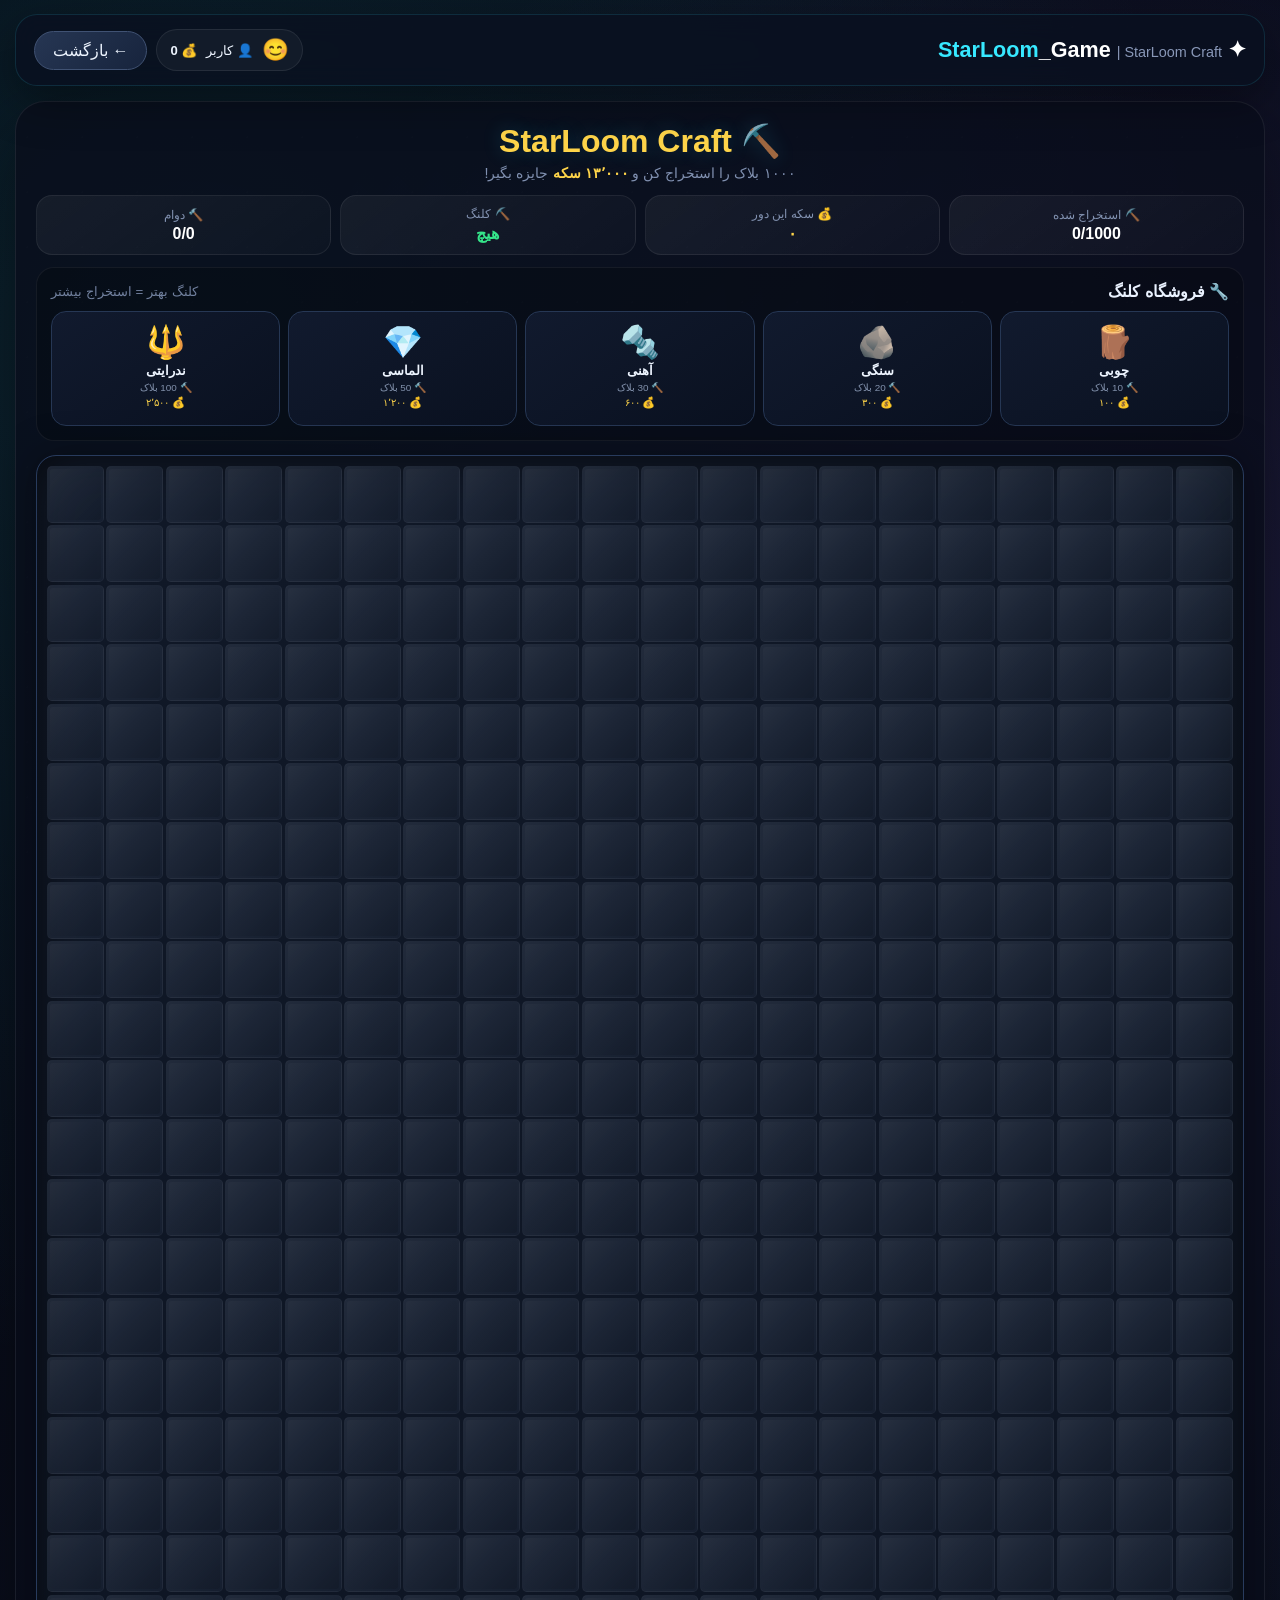
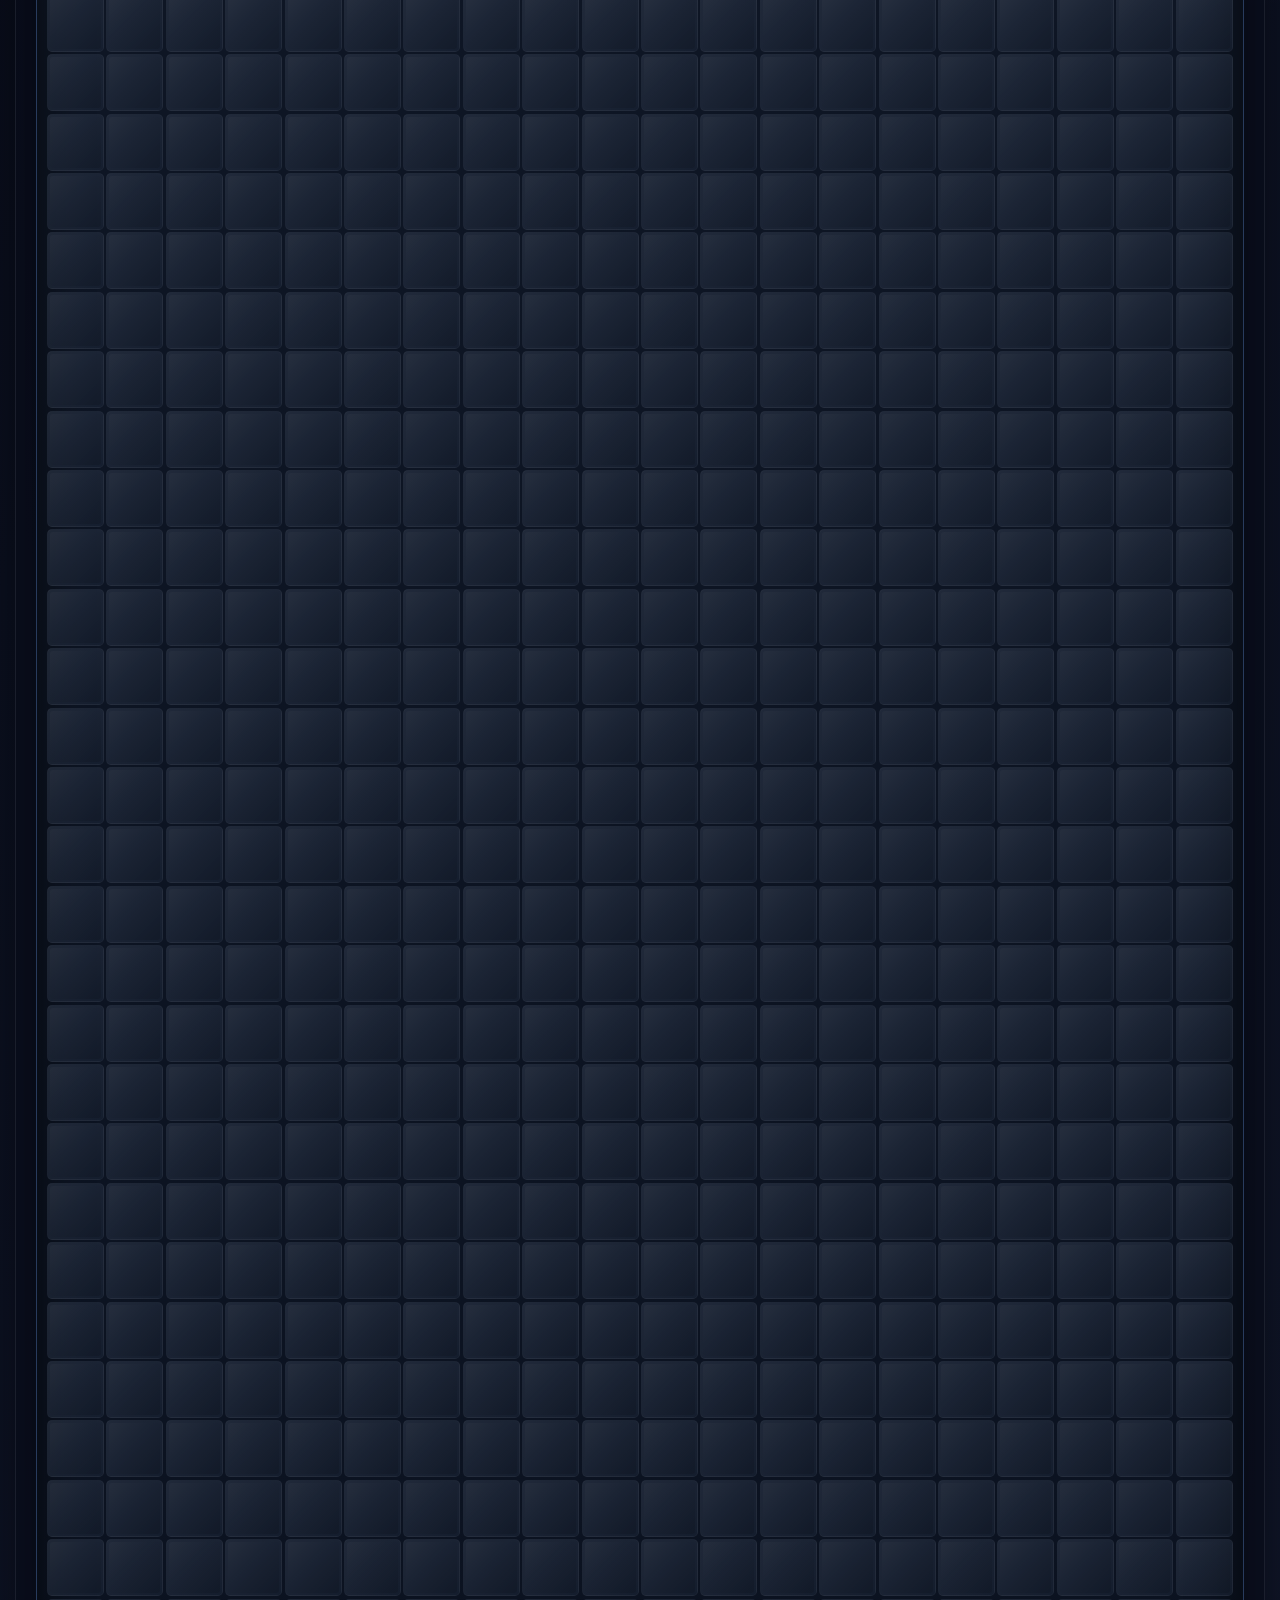
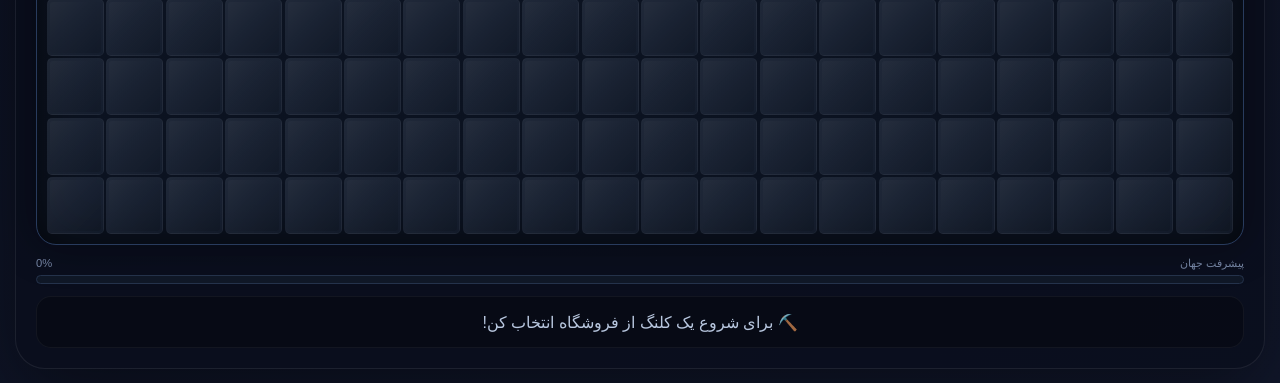
<file: minecraft.html>
<!DOCTYPE html>
<html lang="fa" dir="rtl">
<head>
<meta charset="UTF-8">
<meta name="viewport" content="width=device-width,initial-scale=1.0,user-scalable=no">
<title>StarLoom_Game - StarLoom Craft</title>

<style>
*{margin:0;padding:0;box-sizing:border-box}

:root{
    --gold:#ffd54a;
    --gold2:#ff9f1a;
    --cyan:#37e8ff;
    --purple:#9b6cff;
    --green:#35e58a;
    --red:#ff5c70;
    --bg:#070b16;
    --panel:rgba(12,18,35,.82);
}

html,body{min-height:100%}

body{
    font-family:"Segoe UI",Tahoma,sans-serif;
    color:#eef5ff;
    background:
        radial-gradient(circle at 15% 10%,rgba(55,232,255,.12),transparent 30%),
        radial-gradient(circle at 85% 20%,rgba(155,108,255,.14),transparent 30%),
        linear-gradient(135deg,#050812,#0b1020 45%,#11172b);
    padding:14px;
    overflow-x:hidden;
    /* ✅ بهبود performance */
    -webkit-tap-highlight-color:transparent;
    text-rendering:optimizeSpeed;
}

body:before{
    content:"";
    position:fixed;
    inset:0;
    pointer-events:none;
    background-image:
        radial-gradient(circle,rgba(255,255,255,.5) 1px,transparent 1px);
    background-size:55px 55px;
    opacity:.08;
    z-index:0;
}

.main-container{
    width:min(1250px,100%);
    margin:auto;
    position:relative;
    z-index:1;
}

.header{
    display:flex;
    align-items:center;
    justify-content:space-between;
    gap:12px;
    padding:14px 18px;
    margin-bottom:15px;
    border-radius:22px;
    background:rgba(10,16,31,.78);
    border:1px solid rgba(55,232,255,.13);
    box-shadow:0 15px 45px rgba(0,0,0,.35);
    backdrop-filter:blur(12px);
}

.logo{font-size:1.35rem;font-weight:900;color:#fff}
.logo b{color:var(--cyan)}
.logo span{color:#8998b8;font-weight:400;font-size:.9rem}

.header-right{display:flex;align-items:center;gap:9px;flex-wrap:wrap}

.user-info-bar{
    display:flex;
    align-items:center;
    gap:9px;
    padding:7px 13px;
    border-radius:30px;
    background:rgba(255,255,255,.045);
    border:1px solid rgba(255,255,255,.08);
    font-size:.82rem;
}

.user-icon{font-size:1.35rem}

.back-home{
    text-decoration:none;
    color:#eef5ff;
    background:linear-gradient(135deg,#263653,#17243d);
    border:1px solid #405273;
    border-radius:30px;
    padding:9px 18px;
    transition:.2s;
}
.back-home:hover{border-color:var(--cyan);transform:translateY(-2px)}

.game-container{
    padding:20px;
    border-radius:30px;
    background:rgba(9,14,28,.78);
    border:1px solid rgba(255,255,255,.08);
    box-shadow:0 25px 80px rgba(0,0,0,.42);
}

.mine-title{text-align:center;margin-bottom:14px}

.mine-title h3{
    font-size:2rem;color:#fff;
    text-shadow:0 0 20px rgba(55,232,255,.22);
}
.mine-title h3 span{color:var(--gold)}
.mine-title p{color:#8191b1;margin-top:5px;font-size:.9rem}

.stats-bar{
    display:grid;
    grid-template-columns:repeat(4,1fr);
    gap:9px;
    margin-bottom:12px;
}

.stat{
    min-height:60px;
    display:flex;
    flex-direction:column;
    align-items:center;
    justify-content:center;
    border-radius:16px;
    background:linear-gradient(145deg,rgba(255,255,255,.055),rgba(255,255,255,.02));
    border:1px solid rgba(255,255,255,.07);
    color:#8292b1;font-size:.76rem;
}
.stat .value{color:#fff;font-weight:800;font-size:1rem;margin-top:3px}
.stat.gold .value{color:var(--gold)}
.stat.green .value{color:var(--green)}

.pickaxe-section{
    margin-bottom:14px;
    padding:14px;
    border-radius:18px;
    background:rgba(0,0,0,.2);
    border:1px solid rgba(255,255,255,.06);
}

.pickaxe-title{
    display:flex;
    justify-content:space-between;
    align-items:center;
    margin-bottom:10px;
}
.pickaxe-title h4{color:#eaf2ff}
.pickaxe-title small{color:#71809e}

.pickaxe-grid{
    display:grid;
    grid-template-columns:repeat(5,1fr);
    gap:8px;
}

.pickaxe-item{
    position:relative;
    padding:11px 6px;
    min-height:115px;
    text-align:center;
    cursor:pointer;
    user-select:none;
    border-radius:15px;
    background:linear-gradient(145deg,#111a2e,#0a1120);
    border:1px solid #263754;
    transition:.18s;
    overflow:hidden;
}

.pickaxe-item:hover{transform:translateY(-3px);border-color:#647ba7}
.pickaxe-item.active{
    border-color:var(--gold);
    box-shadow:0 0 0 1px rgba(255,213,74,.2),0 0 25px rgba(255,213,74,.12);
}
.pickaxe-item.owned{border-color:rgba(53,229,138,.55)}
.pickaxe-item.broken{opacity:.5}
.pickaxe-item .emoji{font-size:2rem}
.pickaxe-item .name{font-weight:700;font-size:.8rem;margin-top:2px}
.pickaxe-item .info{color:#8291ac;font-size:.62rem;margin-top:4px}
.pickaxe-item .price{color:var(--gold);font-size:.65rem;margin-top:3px}
.pickaxe-item .status{margin-top:5px;font-size:.62rem;font-weight:700}
.status.active{color:var(--gold)}
.status.owned{color:var(--green)}
.status.broken{color:var(--red)}

.board-wrapper{position:relative}

.mine-grid{
    position:relative;
    display:grid;
    grid-template-columns:repeat(20,1fr);
    gap:2px;
    padding:10px;
    border-radius:20px;
    overflow:hidden;
    background:
        linear-gradient(#101827,#0b1220),
        radial-gradient(circle at 50% 20%,#26385c,transparent 60%);
    border:1px solid #283b5d;
    box-shadow:
        inset 0 0 50px rgba(0,0,0,.65),
        0 0 40px rgba(0,0,0,.35);
    /* ✅ بهبود performance */
    contain:layout style;
}

.mine-block{
    position:relative;
    aspect-ratio:1;
    min-width:0;
    display:flex;
    align-items:center;
    justify-content:center;
    border-radius:5px;
    cursor:pointer;
    user-select:none;
    overflow:hidden;
    border:1px solid rgba(255,255,255,.05);
    /* ✅ فقط transform برای hover */
    transition:transform .08s, filter .08s;
    /* ✅ GPU acceleration */
    will-change:transform;
    backface-visibility:hidden;
}

.mine-block:not(.mined):not(.disabled):hover{
    transform:scale(1.08);
    z-index:5;
    filter:brightness(1.35);
}

.mine-block:active:not(.disabled){
    transform:scale(.91);
}

.mine-block.hidden{
    background:linear-gradient(135deg,#313b4d,#1c2638);
}

.mine-block.hidden:before{
    content:"";
    position:absolute;
    inset:2px;
    border-radius:3px;
    background:
        linear-gradient(135deg,
        rgba(255,255,255,.05),
        transparent 40%,
        rgba(0,0,0,.18));
}

.mine-block.mined{
    cursor:default;
    animation:blockReveal .15s ease-out;
}

.mine-block.mined .reveal{
    font-size:clamp(.6rem,1.5vw,1.15rem);
    filter:drop-shadow(0 2px 3px rgba(0,0,0,.7));
}

.mine-block.disabled{
    cursor:not-allowed;
    opacity:.55;
}

@keyframes blockReveal{
    0%{transform:scale(.5);opacity:.2}
    70%{transform:scale(1.12)}
    100%{transform:scale(1);opacity:1}
}

/* ✅ بلوک‌ها با CSS بدون pseudo */
.block-grass{background:linear-gradient(145deg,#458c47,#24572d)}
.block-dirt{background:linear-gradient(145deg,#87552e,#4b2d1a)}
.block-stone{background:linear-gradient(145deg,#737b85,#40464d)}
.block-coal{background:linear-gradient(145deg,#444,#151515)}
.block-iron{background:linear-gradient(145deg,#927f72,#51453f)}
.block-diamond{
    background:linear-gradient(145deg,#27d9dc,#146b85);
    box-shadow:inset 0 0 12px rgba(90,255,255,.25);
}
.block-netherite{
    background:linear-gradient(145deg,#6d5268,#281d2b);
    box-shadow:inset 0 0 12px rgba(255,82,201,.12);
}

.mine-msg{
    min-height:52px;
    display:flex;
    align-items:center;
    justify-content:center;
    text-align:center;
    margin-top:12px;
    padding:10px 15px;
    border-radius:15px;
    color:#b8c7df;
    background:rgba(0,0,0,.27);
    border:1px solid rgba(255,255,255,.05);
    transition:.2s;
}

.mine-msg.winner{
    color:var(--gold);
    border-color:rgba(255,213,74,.45);
    background:rgba(255,213,74,.08);
}

.progress-wrap{margin-top:12px}

.progress-info{
    display:flex;
    justify-content:space-between;
    color:#7787a6;
    font-size:.7rem;
    margin-bottom:5px;
}

.progress-bar{
    height:9px;
    width:100%;
    border-radius:20px;
    overflow:hidden;
    background:#101827;
    border:1px solid #25334c;
}

.progress-bar .fill{
    width:0%;
    height:100%;
    border-radius:20px;
    background:linear-gradient(90deg,var(--cyan),var(--purple),var(--gold));
    box-shadow:0 0 15px rgba(55,232,255,.25);
    transition:width .25s;
}

.progress-bar .fill.complete{
    background:linear-gradient(90deg,var(--green),var(--gold));
}

.game-ended-overlay{
    position:absolute;
    inset:0;
    z-index:20;
    display:none;
    align-items:center;
    justify-content:center;
    flex-direction:column;
    text-align:center;
    padding:30px;
    border-radius:20px;
    background:rgba(3,6,13,.91);
    backdrop-filter:blur(7px);
}

.game-ended-overlay.show{display:flex}

.big-icon{
    font-size:5rem;
    animation:winBounce 1s infinite alternate;
}

@keyframes winBounce{
    from{transform:translateY(0) rotate(-3deg)}
    to{transform:translateY(-10px) rotate(3deg)}
}

.game-ended-overlay .title{
    color:var(--gold);
    font-size:clamp(1.3rem,4vw,2.1rem);
    font-weight:900;
    margin-top:8px;
}

.game-ended-overlay .subtitle{color:#9aaccc;margin-top:6px}

.reward{
    margin-top:15px;
    color:var(--gold);
    font-size:1.45rem;
    font-weight:900;
}

.stats-summary{margin-top:8px;color:#7889a8}

.restart-note{
    color:#687998;
    font-size:.76rem;
    margin-top:14px;
}

@media(max-width:800px){
    .stats-bar{grid-template-columns:repeat(2,1fr)}
    .pickaxe-grid{grid-template-columns:repeat(5,1fr)}
    .game-container{padding:12px}
}

@media(max-width:560px){
    body{padding:7px}
    .header{border-radius:17px;padding:10px}
    .logo{font-size:1rem}
    .logo span{display:none}
    .user-info-bar{font-size:.68rem}
    .back-home{padding:7px 12px;font-size:.75rem}
    .mine-title h3{font-size:1.45rem}
    .mine-title p{font-size:.72rem}
    .pickaxe-grid{grid-template-columns:repeat(5,1fr);gap:4px}
    .pickaxe-item{min-height:95px;padding:7px 2px}
    .pickaxe-item .emoji{font-size:1.45rem}
    .pickaxe-item .name{font-size:.62rem}
    .pickaxe-item .info,
    .pickaxe-item .price,
    .pickaxe-item .status{font-size:.5rem}
    .mine-grid{
        grid-template-columns:repeat(10,1fr);
        gap:2px;
        padding:6px;
    }
    .mine-block{border-radius:3px}
}

@media(max-width:370px){
    .pickaxe-grid{grid-template-columns:repeat(3,1fr)}
    .mine-grid{grid-template-columns:repeat(10,1fr)}
}
</style>
</head>

<body>

<div class="main-container">

<header class="header">
    <div class="logo">
        ✦ <b>StarLoom</b>_Game
        <span>| StarLoom Craft</span>
    </div>
    <div class="header-right">
        <div class="user-info-bar">
            <span class="user-icon" id="userIcon">😊</span>
            <span>👤 <span id="displayName">کاربر</span></span>
            <span>💰 <b id="displayCoins">0</b></span>
        </div>
        <a href="home.html" class="back-home">← بازگشت</a>
    </div>
</header>

<main class="game-container">

    <div class="mine-title">
        <h3>⛏️ <span>StarLoom Craft</span></h3>
        <p>
            ۱۰۰۰ بلاک را استخراج کن و
            <strong style="color:#ffd54a">۱۳٬۰۰۰ سکه</strong>
            جایزه بگیر!
        </p>
    </div>

    <div class="stats-bar">
        <div class="stat">
            <span>⛏️ استخراج شده</span>
            <span class="value" id="minedCount">0/1000</span>
        </div>
        <div class="stat gold">
            <span>💰 سکه این دور</span>
            <span class="value" id="coinDisplay">0</span>
        </div>
        <div class="stat green">
            <span>⛏️ کلنگ</span>
            <span class="value" id="pickaxeDisplay">هیچ</span>
        </div>
        <div class="stat">
            <span>🔨 دوام</span>
            <span class="value" id="durabilityDisplay">0/0</span>
        </div>
    </div>

    <section class="pickaxe-section">
        <div class="pickaxe-title">
            <h4>🔧 فروشگاه کلنگ</h4>
            <small>کلنگ بهتر = استخراج بیشتر</small>
        </div>
        <div class="pickaxe-grid" id="pickaxeShop"></div>
    </section>

    <div class="board-wrapper">
        <div class="mine-grid" id="mineGrid"></div>

        <div class="progress-wrap">
            <div class="progress-info">
                <span>پیشرفت جهان</span>
                <span id="progressText">0%</span>
            </div>
            <div class="progress-bar">
                <div class="fill" id="progressFill"></div>
            </div>
        </div>

        <div class="mine-msg" id="mineMsg">
            ⛏️ ابتدا یک کلنگ بخرید!
        </div>

        <div class="game-ended-overlay" id="gameEndedOverlay">
            <div class="big-icon">🎉</div>
            <div class="title">جهان استخراج شد!</div>
            <div class="subtitle">تمام ۱۰۰۰ بلاک را پیدا کردی.</div>
            <div class="reward">🎁 +۱۳٬۰۰۰ سکه</div>
            <div class="stats-summary" id="finalStats">
                💰 سکه جمع‌آوری شده: 0
            </div>
            <div class="restart-note">
                🔄 دنیای جدید تا چند لحظه دیگر ساخته می‌شود...
            </div>
        </div>
    </div>

</main>

</div>

<script>

"use strict";

/* =========================================================
   STARLOOM CRAFT — بهینه‌شده برای performance
   ========================================================= */

const TOTAL_BLOCKS = 1000;
const STORAGE_KEY = "starloom_minecraft_state";
const COLS = 20;

let username = "کاربر";
let userIcon = "😊";

/* =========================================================
   PICKAXES
   ========================================================= */

const PICKAXES = {
    wooden:{name:"چوبی",emoji:"🪵",price:100,durability:10,maxDurability:10},
    stone:{name:"سنگی",emoji:"🪨",price:300,durability:20,maxDurability:20},
    iron:{name:"آهنی",emoji:"🔩",price:600,durability:30,maxDurability:30},
    diamond:{name:"الماسی",emoji:"💎",price:1200,durability:50,maxDurability:50},
    netherite:{name:"ندرایتی",emoji:"🔱",price:2500,durability:100,maxDurability:100}
};

/* =========================================================
   BLOCK TYPES
   ========================================================= */

const BLOCK_TYPES = [
    {name:"چمن",emoji:"🌿",coins:0,weight:20,css:"block-grass"},
    {name:"خاک",emoji:"🟫",coins:0,weight:25,css:"block-dirt"},
    {name:"سنگ",emoji:"🪨",coins:10,weight:20,css:"block-stone"},
    {name:"ذغال",emoji:"⚫",coins:15,weight:15,css:"block-coal"},
    {name:"آهن",emoji:"🔘",coins:20,weight:10,css:"block-iron"},
    {name:"الماس",emoji:"💎",coins:26,weight:7,css:"block-diamond"},
    {name:"ندرایت",emoji:"🔱",coins:32,weight:3,css:"block-netherite"}
];

/* =========================================================
   GAME STATE
   ========================================================= */

let gameState = {
    grid:[],
    revealed:[],
    minedCount:0,
    totalCoins:0,
    gameOver:false,
    currentPickaxe:null,
    pickaxeDurability:0,
    pickaxeMaxDurability:0,
    ownedPickaxes:[],
    totalBlocksMined:0
};

/* ✅ Element cache برای performance */
let elMineGrid = null;
let elMineMsg = null;
let elMinedCount = null;
let elCoinDisplay = null;
let elPickaxeDisplay = null;
let elDurabilityDisplay = null;
let elProgressFill = null;
let elProgressText = null;
let elPickaxeShop = null;

/* ✅ save debounce */
let saveTimeout = null;
function scheduleSave() {
    if (saveTimeout) return;
    saveTimeout = setTimeout(function() {
        saveTimeout = null;
        saveGameState();
    }, 500);
}

/* =========================================================
   ICONS
   ========================================================= */

const ICON_MAP = {
    default:"😊",smile:"😄",heart:"❤️",star:"⭐",lion:"🦁",tiger:"🐯",
    eagle:"🦅",wolf:"🐺",dragon:"🐉",phoenix:"🔥",unicorn:"🦄",
    crown:"👑",diamond:"💎",king:"👸",gold:"🏆",robot:"🤖",gem:"💠",
    pizza:"🍕",burger:"🍔",cake:"🎂",donut:"🍩",ninja:"🥷",mage:"🧙",
    knight:"⚔️",angel:"👼",demon:"👿",skeleton:"💀",galaxy:"🌌",
    crystal:"🔮",cosmic:"🚀",legendary:"🌟",ultimate:"⚡",void:"🌑"
};

function getIconEmoji(id){
    return ICON_MAP[id] || "😊";
}

/* =========================================================
   USERS
   ========================================================= */

function getUsers(){
    try{
        return JSON.parse(localStorage.getItem("starloom_users")) || {};
    }catch(e){
        return {};
    }
}

function loadUser(){
    const saved = localStorage.getItem("starloom_current_user");
    if(!saved) return;

    try{
        const data = JSON.parse(saved);
        username = data.username || "کاربر";
        userIcon = getIconEmoji(data.icon);

        document.getElementById("displayName").textContent = username;
        document.getElementById("displayCoins").textContent =
            Number(data.coins || 0).toLocaleString("fa-IR");
        document.getElementById("userIcon").textContent = userIcon;
    }catch(e){}
}

/* =========================================================
   SAVE / LOAD
   ========================================================= */

function saveGameState(){
    try{
        localStorage.setItem(STORAGE_KEY, JSON.stringify({
            grid:gameState.grid,
            revealed:gameState.revealed,
            minedCount:gameState.minedCount,
            totalCoins:gameState.totalCoins,
            gameOver:gameState.gameOver,
            currentPickaxe:gameState.currentPickaxe,
            pickaxeDurability:gameState.pickaxeDurability,
            pickaxeMaxDurability:gameState.pickaxeMaxDurability,
            ownedPickaxes:gameState.ownedPickaxes,
            totalBlocksMined:gameState.totalBlocksMined
        }));
    }catch(e){}
}

function loadGameState(){
    try{
        const saved = localStorage.getItem(STORAGE_KEY);
        if(!saved) return false;

        const data = JSON.parse(saved);

        if(!Array.isArray(data.grid) || data.grid.length !== TOTAL_BLOCKS)
            return false;

        gameState.grid = data.grid;
        gameState.revealed = Array.isArray(data.revealed)
            ? data.revealed
            : new Array(TOTAL_BLOCKS).fill(false);
        gameState.minedCount = Number(data.minedCount || 0);
        gameState.totalCoins = Number(data.totalCoins || 0);
        gameState.gameOver = Boolean(data.gameOver);
        gameState.currentPickaxe = data.currentPickaxe || null;
        gameState.pickaxeDurability = Number(data.pickaxeDurability || 0);
        gameState.pickaxeMaxDurability = Number(data.pickaxeMaxDurability || 0);
        gameState.ownedPickaxes = Array.isArray(data.ownedPickaxes)
            ? data.ownedPickaxes
            : [];
        gameState.totalBlocksMined = Number(data.totalBlocksMined || 0);

        return true;
    }catch(e){
        return false;
    }
}

/* =========================================================
   WORLD GENERATION
   ========================================================= */

function generateWorld(){
    const blocks = new Array(TOTAL_BLOCKS);

    let totalWeight = 0;
    for(let i=0;i<BLOCK_TYPES.length;i++){
        totalWeight += BLOCK_TYPES[i].weight;
    }

    for(let i=0;i<TOTAL_BLOCKS;i++){
        const random = Math.random() * totalWeight;
        let cumulative = 0;
        let selected = 0;

        for(let j=0;j<BLOCK_TYPES.length;j++){
            cumulative += BLOCK_TYPES[j].weight;
            if(random <= cumulative){
                selected = j;
                break;
            }
        }
        blocks[i] = selected;
    }

    gameState.grid = blocks;
    gameState.revealed = new Array(TOTAL_BLOCKS).fill(false);
    gameState.minedCount = 0;
    gameState.totalCoins = 0;
    gameState.gameOver = false;
    gameState.currentPickaxe = null;
    gameState.pickaxeDurability = 0;
    gameState.pickaxeMaxDurability = 0;
    gameState.ownedPickaxes = [];
    gameState.totalBlocksMined = 0;

    saveGameState();
}

/* =========================================================
   COINS
   ========================================================= */

function getCurrentUserCoins(){
    // ✅ مستقیم از localStorage بخون (نه از DOM)
    const users = getUsers();
    if(!users[username]) return 0;
    return Number(users[username].coins || 0);
}

function setCurrentUserCoins(value){
    document.getElementById("displayCoins").textContent =
        Number(value).toLocaleString("fa-IR");
}

function changeUserCoins(amount){
    const users = getUsers();
    if(!users[username]) return false;

    const oldCoins = Number(users[username].coins || 0);
    const newCoins = Math.max(0, oldCoins + amount);
    users[username].coins = newCoins;

    localStorage.setItem("starloom_users", JSON.stringify(users));

    try{
        const current = JSON.parse(
            localStorage.getItem("starloom_current_user")
        ) || {};
        current.coins = newCoins;
        localStorage.setItem(
            "starloom_current_user",
            JSON.stringify(current)
        );
    }catch(e){}

    setCurrentUserCoins(newCoins);
    return true;
}

/* =========================================================
   RENDER GRID — بهینه‌شده
   ========================================================= */

function renderGrid(){
    const grid = elMineGrid;
    if(!grid) return;

    grid.innerHTML = "";

    const canMine = !gameState.gameOver &&
                    gameState.currentPickaxe !== null &&
                    gameState.pickaxeDurability > 0;

    const fragment = document.createDocumentFragment();

    for(let i=0;i<TOTAL_BLOCKS;i++){
        const cell = document.createElement("div");
        cell.className = "mine-block";
        cell.dataset.index = i;

        if(gameState.revealed[i]){
            const block = BLOCK_TYPES[gameState.grid[i]];
            cell.classList.add("mined", block.css);
            cell.innerHTML = `<span class="reveal">${block.emoji}</span>`;
        }else{
            cell.classList.add("hidden");
            if(!canMine) cell.classList.add("disabled");
        }

        fragment.appendChild(cell);
    }

    grid.appendChild(fragment);
}

/* ✅ فقط یه سلول رو آپدیت کن (نه کل گرید) */
function updateSingleCell(index){
    const grid = elMineGrid;
    if(!grid) return;

    const cell = grid.children[index];
    if(!cell) return;

    const block = BLOCK_TYPES[gameState.grid[index]];

    cell.className = "mine-block mined " + block.css;
    cell.innerHTML = `<span class="reveal">${block.emoji}</span>`;
}

/* =========================================================
   MINE BLOCK — Event Delegation
   ========================================================= */

function handleGridClick(e){
    const cell = e.target.closest(".mine-block");
    if(!cell) return;
    if(cell.classList.contains("mined")) return;
    if(cell.classList.contains("disabled")) return;

    const index = Number(cell.dataset.index);
    if(isNaN(index)) return;

    mineBlock(index);
}

/* =========================================================
   MINE LOGIC
   ========================================================= */

function mineBlock(index){
    if(gameState.gameOver) return;
    if(index < 0 || index >= TOTAL_BLOCKS) return;
    if(gameState.revealed[index]) return;

    if(!gameState.currentPickaxe){
        showMessage("❌ ابتدا یک کلنگ بخرید!");
        return;
    }

    if(gameState.pickaxeDurability <= 0){
        showMessage("💔 کلنگ شما شکسته است!");
        return;
    }

    const pickaxe = PICKAXES[gameState.currentPickaxe];

    gameState.pickaxeDurability--;
    gameState.revealed[index] = true;
    gameState.minedCount++;
    gameState.totalBlocksMined++;

    const block = BLOCK_TYPES[gameState.grid[index]];
    const coins = block.coins;
    gameState.totalCoins += coins;

    if(coins > 0){
        showMessage(`⛏️ ${block.emoji} ${block.name} پیدا شد! +${coins} سکه`);
    }else{
        showMessage(`⛏️ ${block.emoji} ${block.name} استخراج شد`);
    }

    // چک شکستن کلنگ
    if(gameState.pickaxeDurability <= 0){
        setTimeout(function(){
            showMessage(`💔 کلنگ ${pickaxe.name} شکست!`);
        }, 200);

        gameState.currentPickaxe = null;
        gameState.pickaxeDurability = 0;
        gameState.pickaxeMaxDurability = 0;

        // همه سلول‌ها رو disabled کن
        renderGrid();
    }else{
        // ✅ فقط یه سلول رو آپدیت کن
        updateSingleCell(index);
    }

    // ✅ ذخیره با debounce
    scheduleSave();

    // ✅ آپدیت UI
    updateUI();
    renderPickaxeShop();

    // چک پایان
    if(gameState.minedCount >= TOTAL_BLOCKS){
        finishGame();
    }
}

/* =========================================================
   FINISH
   ========================================================= */

function finishGame(){
    if(gameState.gameOver) return;

    gameState.gameOver = true;

    const bonus = 13000;
    gameState.totalCoins += bonus;

    const rewarded = changeUserCoins(bonus);

    saveGameState();

    elMineMsg.className = "mine-msg winner";
    elMineMsg.textContent = "🎉 همه بلاک‌ها استخراج شدند! +۱۳٬۰۰۰ سکه";

    document.getElementById("finalStats").innerHTML =
        `💰 سکه استخراج‌شده: ${gameState.totalCoins.toLocaleString("fa-IR")}
         <br>
         ${rewarded ? "✅ جایزه به حساب شما اضافه شد" : "ℹ️ برای دریافت سکه وارد حساب StarLoom شوید"}`;

    document.getElementById("gameEndedOverlay").classList.add("show");

    updateUI();
    renderGrid();

    setTimeout(startNewWorld, 5000);
}

/* =========================================================
   NEW WORLD
   ========================================================= */

function startNewWorld(){
    localStorage.removeItem(STORAGE_KEY);

    document.getElementById("gameEndedOverlay").classList.remove("show");

    gameState = {
        grid:[],
        revealed:[],
        minedCount:0,
        totalCoins:0,
        gameOver:false,
        currentPickaxe:null,
        pickaxeDurability:0,
        pickaxeMaxDurability:0,
        ownedPickaxes:[],
        totalBlocksMined:0
    };

    generateWorld();
    renderGrid();
    renderPickaxeShop();
    updateUI();

    showMessage("🌎 دنیای جدید ساخته شد! ⛏️");
}

/* =========================================================
   UI
   ========================================================= */

function showMessage(text){
    if(!elMineMsg) return;
    elMineMsg.className = "mine-msg";
    elMineMsg.textContent = text;
}

function updateUI(){
    if(elMinedCount)
        elMinedCount.textContent = `${gameState.minedCount}/${TOTAL_BLOCKS}`;

    if(elCoinDisplay)
        elCoinDisplay.textContent = gameState.totalCoins.toLocaleString("fa-IR");

    const pickaxe = gameState.currentPickaxe
        ? PICKAXES[gameState.currentPickaxe]
        : null;

    if(elPickaxeDisplay)
        elPickaxeDisplay.textContent = pickaxe ? pickaxe.name : "هیچ";

    if(elDurabilityDisplay)
        elDurabilityDisplay.textContent =
            `${gameState.pickaxeDurability}/${gameState.pickaxeMaxDurability}`;

    const percent = Math.min(
        100,
        gameState.minedCount / TOTAL_BLOCKS * 100
    );

    if(elProgressFill){
        elProgressFill.style.width = percent + "%";
        elProgressFill.classList.toggle("complete", percent >= 100);
    }

    if(elProgressText)
        elProgressText.textContent = Math.floor(percent) + "%";
}

/* =========================================================
   PICKAXE SHOP
   ========================================================= */

function renderPickaxeShop(){
    if(!elPickaxeShop) return;

    elPickaxeShop.innerHTML = "";

    const ids = Object.keys(PICKAXES);
    const fragment = document.createDocumentFragment();

    for(let i=0;i<ids.length;i++){
        const id = ids[i];
        const pickaxe = PICKAXES[id];
        const owned = gameState.ownedPickaxes.indexOf(id) !== -1;
        const active = gameState.currentPickaxe === id &&
                      gameState.pickaxeDurability > 0;
        const broken = gameState.currentPickaxe === id &&
                      gameState.pickaxeDurability <= 0;

        const div = document.createElement("div");
        div.className = "pickaxe-item";
        div.dataset.pickaxeId = id;

        if(owned) div.classList.add("owned");
        if(active) div.classList.add("active");
        if(broken) div.classList.add("broken");

        let status = "";
        if(active) status = `<div class="status active">● فعال</div>`;
        else if(broken) status = `<div class="status broken">● شکسته</div>`;
        else if(owned) status = `<div class="status owned">● مالک</div>`;

        div.innerHTML = `
            <div class="emoji">${pickaxe.emoji}</div>
            <div class="name">${pickaxe.name}</div>
            <div class="info">🔨 ${pickaxe.maxDurability} بلاک</div>
            <div class="price">💰 ${pickaxe.price.toLocaleString("fa-IR")}</div>
            ${status}
        `;

        fragment.appendChild(div);
    }

    elPickaxeShop.appendChild(fragment);
}

/* ✅ Event Delegation برای pickaxe shop */
function handleShopClick(e){
    const item = e.target.closest(".pickaxe-item");
    if(!item) return;
    const id = item.dataset.pickaxeId;
    if(id) handlePickaxeClick(id);
}

/* =========================================================
   BUY / EQUIP
   ========================================================= */

function handlePickaxeClick(id){
    const pickaxe = PICKAXES[id];
    const owned = gameState.ownedPickaxes.indexOf(id) !== -1;
    const active = gameState.currentPickaxe === id &&
                   gameState.pickaxeDurability > 0;

    if(active){
        showMessage(`⛏️ کلنگ ${pickaxe.name} همین حالا فعال است`);
        return;
    }

    // Owned + broken
    if(owned && gameState.currentPickaxe === id &&
       gameState.pickaxeDurability <= 0){
        const coins = getCurrentUserCoins();
        if(coins < pickaxe.price){
            alert(`❌ سکه کافی ندارید!\nنیاز: ${pickaxe.price.toLocaleString("fa-IR")} سکه`);
            return;
        }
        if(!confirm(`💔 کلنگ ${pickaxe.name} شکسته است.\n\nخرید مجدد با ${pickaxe.price.toLocaleString("fa-IR")} سکه؟`))
            return;
        if(!changeUserCoins(-pickaxe.price)) return;

        activatePickaxe(id);
        showMessage(`🔧 کلنگ ${pickaxe.name} تعمیر شد`);
        return;
    }

    // Owned + healthy
    if(owned){
        activatePickaxe(id);
        showMessage(`⛏️ کلنگ ${pickaxe.name} فعال شد`);
        return;
    }

    // New
    const coins = getCurrentUserCoins();
    if(coins < pickaxe.price){
        alert(`❌ سکه کافی ندارید!\nنیاز: ${pickaxe.price.toLocaleString("fa-IR")} سکه`);
        return;
    }

    if(!confirm(`⛏️ ${pickaxe.name}\n\nقیمت: ${pickaxe.price.toLocaleString("fa-IR")} سکه\n\nخریداری شود؟`))
        return;

    if(!changeUserCoins(-pickaxe.price)) return;

    gameState.ownedPickaxes.push(id);
    activatePickaxe(id);
    showMessage(`🎉 ${pickaxe.emoji} کلنگ ${pickaxe.name} خریداری شد!`);
}

function activatePickaxe(id){
    const pickaxe = PICKAXES[id];
    gameState.currentPickaxe = id;
    gameState.pickaxeDurability = pickaxe.maxDurability;
    gameState.pickaxeMaxDurability = pickaxe.maxDurability;

    saveGameState();
    updateUI();
    renderPickaxeShop();
    renderGrid();
}

/* =========================================================
   INIT
   ========================================================= */

function cacheElements(){
    elMineGrid = document.getElementById("mineGrid");
    elMineMsg = document.getElementById("mineMsg");
    elMinedCount = document.getElementById("minedCount");
    elCoinDisplay = document.getElementById("coinDisplay");
    elPickaxeDisplay = document.getElementById("pickaxeDisplay");
    elDurabilityDisplay = document.getElementById("durabilityDisplay");
    elProgressFill = document.getElementById("progressFill");
    elProgressText = document.getElementById("progressText");
    elPickaxeShop = document.getElementById("pickaxeShop");
}

function initGame(){
    cacheElements();

    // ✅ Event Delegation
    elMineGrid.addEventListener("click", handleGridClick);
    elPickaxeShop.addEventListener("click", handleShopClick);

    const loaded = loadGameState();
    if(!loaded){
        generateWorld();
    }

    renderGrid();
    renderPickaxeShop();
    updateUI();

    if(gameState.gameOver){
        document.getElementById("gameEndedOverlay").classList.add("show");
        document.getElementById("finalStats").innerHTML =
            `💰 سکه جمع‌آوری‌شده:
             ${gameState.totalCoins.toLocaleString("fa-IR")}`;
    }else if(!gameState.currentPickaxe){
        showMessage("⛏️ برای شروع یک کلنگ از فروشگاه انتخاب کن!");
    }
}

/* =========================================================
   BOOT
   ========================================================= */

loadUser();
initGame();

console.log("✦ StarLoom Craft — Optimized Edition");
console.log("⛏️ 1000 blocks | 🎁 13,000 coins");

</script>

</body>
</html>
</file>
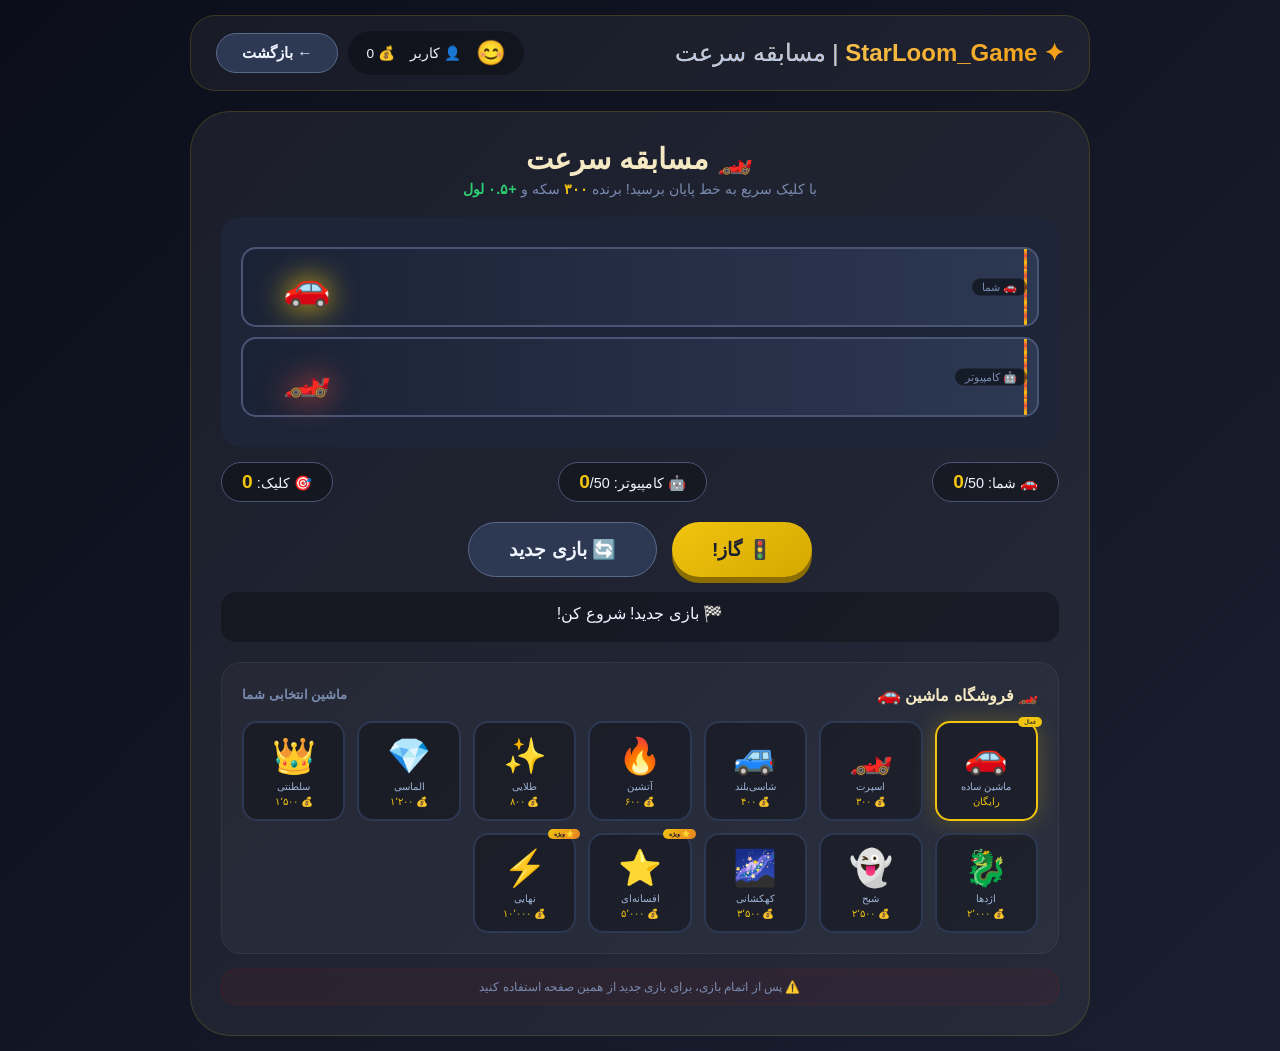
<file: race.html>
<!DOCTYPE html>
<html lang="fa" dir="rtl">
<head>
    <meta charset="UTF-8">
    <meta name="viewport" content="width=device-width, initial-scale=1.0">
    <title>StarLoom_Game - مسابقه سرعت</title>
    <style>
        *{margin:0;padding:0;box-sizing:border-box}
        body{font-family:'Segoe UI',sans-serif;background:linear-gradient(135deg,#0b0e1a,#1a1f30);min-height:100vh;color:#f0f4ff;padding:15px}
        .main-container{max-width:900px;margin:0 auto}
        .header{display:flex;justify-content:space-between;align-items:center;padding:15px 25px;background:rgba(255,255,255,0.05);border-radius:25px;border:1px solid rgba(255,215,0,0.15);flex-wrap:wrap;gap:10px;margin-bottom:20px}
        .logo{font-size:1.5rem;font-weight:800;background:linear-gradient(135deg,#f9d976,#f39c12);-webkit-background-clip:text;background-clip:text;color:transparent}
        .logo span{color:#b9c7e6;background:none;font-weight:300}
        .back-home{background:#2d3852;border:none;padding:10px 25px;border-radius:50px;color:#f0f4ff;font-weight:600;cursor:pointer;border:1px solid #5a6a8a;font-size:.95rem;text-decoration:none;display:inline-block}
        .back-home:hover{background:#3f4d70;border-color:#f1c40f}
        .user-info-bar{display:flex;gap:15px;background:rgba(0,0,0,0.3);padding:8px 18px;border-radius:50px;font-size:.85rem;align-items:center;flex-wrap:wrap}
        .user-info-bar .user-icon{font-size:1.5rem}
        .game-container{background:rgba(255,255,255,0.06);border-radius:40px;padding:30px;border:1px solid rgba(255,215,0,0.15)}
        .race-title{text-align:center;margin-bottom:20px}
        .race-title h3{color:#f5e9c4;font-size:1.8rem}
        .race-title p{color:#7a8bb0;font-size:.9rem;margin-top:5px}
        .track-container{background:#1e2538;border-radius:20px;padding:20px;margin:15px 0;position:relative;overflow:hidden}
        .track{position:relative;height:80px;margin:10px 0;background:linear-gradient(90deg,#1a2235,#2d3852);border-radius:15px;border:2px solid #4a5575}
        .track .player-label{position:absolute;right:10px;top:50%;transform:translateY(-50%);font-size:.7rem;color:#7a8bb0;z-index:2;background:rgba(0,0,0,0.5);padding:2px 10px;border-radius:10px}
        .track .car{position:absolute;top:50%;transform:translateY(-50%);font-size:2.4rem;transition:left .15s ease;z-index:3}
        .track .car.player{filter:drop-shadow(0 0 15px #f1c40f)}
        .track .car.bot{filter:drop-shadow(0 0 15px #e74c3c)}
        .track .finish-line{position:absolute;right:10px;top:0;bottom:0;width:3px;background:linear-gradient(180deg,#f1c40f,#e74c3c,#f1c40f,#e74c3c);background-size:100% 20px;animation:finishPulse 0.5s ease-in-out infinite alternate;z-index:1}
        @keyframes finishPulse{0%{opacity:.5}100%{opacity:1}}
        .track .progress-bar{position:absolute;bottom:0;left:0;height:4px;background:linear-gradient(90deg,#f1c40f,#f39c12);border-radius:0 0 15px 15px;transition:width .3s;width:0%}
        .race-stats{display:flex;justify-content:space-between;align-items:center;flex-wrap:wrap;gap:15px;margin:15px 0}
        .race-stats .stat{background:rgba(0,0,0,0.3);padding:8px 20px;border-radius:50px;font-size:.9rem;border:1px solid #4a5575}
        .race-stats .stat .num{color:#f1c40f;font-weight:700;font-size:1.2rem}
        .race-controls{display:flex;gap:15px;justify-content:center;flex-wrap:wrap;margin-top:20px}
        .race-controls button{padding:15px 40px;border-radius:50px;border:none;font-size:1.2rem;font-weight:700;cursor:pointer;transition:all .2s}
        .race-controls button.primary{background:linear-gradient(145deg,#f1c40f,#d4a800);color:#1a1f30;box-shadow:0 6px 0 #8b6d00}
        .race-controls button.primary:active{transform:translateY(4px);box-shadow:0 2px 0 #8b6d00}
        .race-controls button.primary:disabled{opacity:.4;transform:translateY(4px);pointer-events:none;box-shadow:0 2px 0 #6b5500}
        .race-controls button.secondary{background:#2d3852;color:#f0f4ff;border:1px solid #5a6a8a}
        .race-controls button.secondary:hover{background:#3f4d70;border-color:#f1c40f}
        .status-box{text-align:center;margin-top:15px;padding:12px;border-radius:15px;background:rgba(0,0,0,0.3);font-size:1rem;min-height:50px}
        .status-box.winner{background:rgba(241,196,15,0.15);border:1px solid #f1c40f;color:#f1c40f}
        .status-box.loser{background:rgba(231,76,60,0.15);border:1px solid #e74c3c;color:#e74c3c}
        .car-shop{margin-top:20px;background:rgba(255,255,255,0.03);border-radius:20px;padding:20px;border:1px solid rgba(255,255,255,0.05)}
        .car-shop h4{color:#f5e9c4;margin-bottom:15px;display:flex;justify-content:space-between;align-items:center;flex-wrap:wrap;gap:10px}
        .car-shop h4 .selected-car{color:#f1c40f;font-size:1.2rem}
        .car-grid{display:grid;grid-template-columns:repeat(auto-fill,minmax(100px,1fr));gap:12px}
        .car-item{display:flex;flex-direction:column;align-items:center;gap:4px;background:rgba(0,0,0,0.3);padding:12px 8px;border-radius:15px;border:2px solid #2d3852;cursor:pointer;transition:all .2s;position:relative}
        .car-item:hover{border-color:#f1c40f;transform:scale(1.05)}
        .car-item.owned{border-color:#2ecc71}
        .car-item.active{border-color:#f1c40f;box-shadow:0 0 25px rgba(241,196,15,0.25)}
        .car-item .car-preview{font-size:2.2rem}
        .car-item .car-name{font-size:.6rem;color:#a0b5d9;text-align:center}
        .car-item .car-price{font-size:.6rem;color:#f1c40f}
        .car-item .car-tag{position:absolute;top:-6px;right:-6px;font-size:.4rem;background:#e74c3c;color:#fff;padding:1px 6px;border-radius:10px}
        .car-item .car-tag.owned-tag{background:#3498db}
        .car-item .car-tag.free{background:#2ecc71}
        .car-item .car-tag.best{background:linear-gradient(135deg,#f1c40f,#e67e22);color:#1a1f30;font-weight:700;animation:bestPulse 1.5s ease-in-out infinite alternate}
        @keyframes bestPulse{0%{transform:scale(1)}100%{transform:scale(1.1)}}
        .disable-msg{text-align:center;margin-top:15px;padding:10px;background:rgba(255,0,0,0.05);border-radius:15px;border:1px solid rgba(255,0,0,0.1)}
        .disable-msg p{color:#7a8bb0;font-size:.75rem}
        @media(max-width:500px){.track .car{font-size:1.8rem}.race-controls button{padding:12px 25px;font-size:1rem}.race-stats .stat{font-size:.75rem;padding:5px 12px}.car-grid{grid-template-columns:repeat(auto-fill,minmax(75px,1fr))}.car-item .car-preview{font-size:1.6rem}}
    </style>
</head>
<body>
<div class="main-container">
<div class="header">
<div class="logo">✦ StarLoom_Game <span>| مسابقه سرعت</span></div>
<div style="display:flex;gap:10px;flex-wrap:wrap;align-items:center">
<div class="user-info-bar" id="userInfoBar">
<span class="user-icon" id="userIcon">😊</span>
<span>👤 <span id="displayName">کاربر</span></span>
<span>💰 <span id="displayCoins">0</span></span>
</div>
<a href="index.html" class="back-home">← بازگشت</a>
</div>
</div>

<div class="game-container">
<div class="race-title">
<h3>🏎️ مسابقه سرعت</h3>
<p>با کلیک سریع به خط پایان برسید! برنده <strong style="color:#f1c40f;">۳۰۰</strong> سکه و <strong style="color:#2ecc71;">+۰.۵ لول</strong></p>
</div>

<div class="track-container">
<div class="track" id="playerTrack">
<div class="player-label" id="playerLabel">🚗 شما</div>
<div class="car player" id="playerCar" style="left:5%">🚗</div>
<div class="finish-line"></div>
<div class="progress-bar" id="playerProgress"></div>
</div>

<div class="track" id="botTrack">
<div class="player-label">🤖 کامپیوتر</div>
<div class="car bot" id="botCar" style="left:5%">🏎️</div>
<div class="finish-line"></div>
<div class="progress-bar" id="botProgress"></div>
</div>
</div>

<div class="race-stats">
<div class="stat">🚗 شما: <span class="num" id="playerPos">0</span>/50</div>
<div class="stat">🤖 کامپیوتر: <span class="num" id="botPos">0</span>/50</div>
<div class="stat">🎯 کلیک: <span class="num" id="clickCount">0</span></div>
</div>

<div class="race-controls">
<button class="primary" id="gasBtn">🚦 گاز!</button>
<button class="secondary" id="resetBtn">🔄 بازی جدید</button>
</div>

<div class="status-box" id="statusMsg">🏁 آماده‌ای؟ شروع کن!</div>

<div class="car-shop">
<h4>
<span>🏎️ فروشگاه ماشین <span class="selected-car" id="selectedCarDisplay">🚗</span></span>
<span style="font-size:.8rem;color:#7a8bb0;">ماشین انتخابی شما</span>
</h4>
<div class="car-grid" id="carGrid"></div>
</div>

<div class="disable-msg">
<p>⚠️ پس از اتمام بازی، برای بازی جدید از همین صفحه استفاده کنید</p>
</div>
</div>
</div>

<script>
var TOTAL_STEPS=50;
var playerPos=0;
var botPos=0;
var clickCount=0;
var gameOver=false;
var isRunning=false;
var botInterval=null;
var username='کاربر',userIcon='😊';
var selectedCar='🚗';

var CARS={
'car1':{name:'ماشین ساده',emoji:'🚗',price:0},
'car2':{name:'اسپرت',emoji:'🏎️',price:300},
'car3':{name:'شاسی‌بلند',emoji:'🚙',price:400},
'car4':{name:'آتشین',emoji:'🔥',price:600},
'car5':{name:'طلایی',emoji:'✨',price:800},
'car6':{name:'الماسی',emoji:'💎',price:1200},
'car7':{name:'سلطنتی',emoji:'👑',price:1500},
'car8':{name:'اژدها',emoji:'🐉',price:2000},
'car9':{name:'شبح',emoji:'👻',price:2500},
'car10':{name:'کهکشانی',emoji:'🌌',price:3500},
'car11':{name:'افسانه‌ای',emoji:'⭐',price:5000},
'car12':{name:'نهایی',emoji:'⚡',price:10000}
};

var ICONS={'default':'😊','smile':'😄','heart':'❤️','star':'⭐','lion':'🦁','tiger':'🐯','eagle':'🦅','wolf':'🐺','dragon':'🐉','phoenix':'🔥','unicorn':'🦄','crown':'👑','diamond':'💎','king':'👸','gold':'🏆','robot':'🤖','gem':'💠','pizza':'🍕','burger':'🍔','cake':'🎂','donut':'🍩','ninja':'🥷','mage':'🧙','knight':'⚔️','angel':'👼','demon':'👿','skeleton':'💀','galaxy':'🌌','crystal':'🔮','cosmic':'🚀','legendary':'🌟','ultimate':'⚡','void':'🌑'};

function loadUser(){
var saved=localStorage.getItem('starloom_current_user');
if(saved){
try{
var data=JSON.parse(saved);
username=data.username;
userIcon=ICONS[data.icon]||'😊';
document.getElementById('displayName').textContent=username;
document.getElementById('displayCoins').textContent=data.coins||0;
document.getElementById('userIcon').textContent=userIcon;
var savedCar=localStorage.getItem('starloom_selected_car');
if(savedCar){selectedCar=savedCar;document.getElementById('playerCar').textContent=selectedCar;document.getElementById('playerLabel').textContent='🚗 '+username;document.getElementById('selectedCarDisplay').textContent=selectedCar;}
}catch(e){}
}
}

function saveUserCoinsAndLevel(coins, levelAmount){
var users=JSON.parse(localStorage.getItem('starloom_users'))||{};
if(users[username]){
users[username].coins=(users[username].coins||0)+coins;
// مسابقه سرعت = 0.5 لول
var currentProgress = users[username].levelProgress || 0;
var newProgress = currentProgress + levelAmount;
if(newProgress >= 1){
var fullLevels = Math.floor(newProgress);
users[username].level = Math.min((users[username].level||0) + fullLevels, 62);
users[username].levelProgress = newProgress - fullLevels;
} else {
users[username].levelProgress = newProgress;
}
users[username].raceWins=(users[username].raceWins||0)+1;
users[username].totalGames=(users[username].totalGames||0)+1;
localStorage.setItem('starloom_users',JSON.stringify(users));
var current=JSON.parse(localStorage.getItem('starloom_current_user'))||{};
current.coins=users[username].coins;
current.level=users[username].level;
current.levelProgress=users[username].levelProgress;
localStorage.setItem('starloom_current_user',JSON.stringify(current));
document.getElementById('displayCoins').textContent=users[username].coins;
}
}

function getUsers(){try{return JSON.parse(localStorage.getItem('starloom_users'))||{}}catch(e){return {}}}
function saveUsers(u){localStorage.setItem('starloom_users',JSON.stringify(u));}

function updateUI(){
var playerPercent=(playerPos/TOTAL_STEPS)*85+5;
var botPercent=(botPos/TOTAL_STEPS)*85+5;
document.getElementById('playerCar').style.left=Math.min(playerPercent,90)+'%';
document.getElementById('botCar').style.left=Math.min(botPercent,90)+'%';
document.getElementById('playerProgress').style.width=Math.min((playerPos/TOTAL_STEPS)*100,100)+'%';
document.getElementById('botProgress').style.width=Math.min((botPos/TOTAL_STEPS)*100,100)+'%';
document.getElementById('playerPos').textContent=playerPos;
document.getElementById('botPos').textContent=botPos;
document.getElementById('clickCount').textContent=clickCount;
}

function resetGame(){
if(botInterval){clearInterval(botInterval);botInterval=null;}
playerPos=0;botPos=0;clickCount=0;gameOver=false;isRunning=false;
document.getElementById('gasBtn').disabled=false;
document.getElementById('gasBtn').textContent='🚦 گاز!';
document.getElementById('statusMsg').textContent='🏁 بازی جدید! شروع کن!';
document.getElementById('statusMsg').className='status-box';
updateUI();
}

function endGame(winner){
gameOver=true;isRunning=false;
if(botInterval){clearInterval(botInterval);botInterval=null;}
document.getElementById('gasBtn').disabled=true;
if(winner==='player'){
document.getElementById('statusMsg').textContent='🎉 شما برنده شدید! +۳۰۰ سکه و +۰.۵ لول';
document.getElementById('statusMsg').className='status-box winner';
saveUserCoinsAndLevel(300, 0.5);
document.getElementById('displayCoins').textContent=(parseInt(document.getElementById('displayCoins').textContent)||0)+300;
}else{
document.getElementById('statusMsg').textContent='😢 کامپیوتر برنده شد! دوباره تلاش کن';
document.getElementById('statusMsg').className='status-box loser';
}
}

function botMove(){
if(gameOver||!isRunning)return;
botPos+=Math.floor(Math.random()*2)+1;
if(botPos>TOTAL_STEPS)botPos=TOTAL_STEPS;
updateUI();
if(botPos>=TOTAL_STEPS){endGame('bot');}
}

function playerMove(){
if(gameOver)return;
if(!isRunning){
isRunning=true;
document.getElementById('statusMsg').textContent='🏁 شروع! سریع کلیک کن!';
document.getElementById('gasBtn').textContent='🏎️ گاز!';
setTimeout(function(){
if(!gameOver&&isRunning){botInterval=setInterval(botMove,400+Math.random()*300);}
},500);
}
clickCount++;
playerPos++;
updateUI();
if(playerPos>=TOTAL_STEPS){endGame('player');}
}

function loadCarShop(){
var ownedCars=getUserCars();
var grid=document.getElementById('carGrid');
grid.innerHTML='';
Object.keys(CARS).forEach(function(id){
var car=CARS[id];
var isOwned=ownedCars.indexOf(id)!==-1;
var isActive=selectedCar===car.emoji;
var isBest=car.price>=5000;
var div=document.createElement('div');
div.className='car-item';
if(isOwned)div.classList.add('owned');
if(isActive)div.classList.add('active');
var tags='';
if(isBest)tags+='<span class="car-tag best">⭐ ویژه</span>';
if(car.price===0&&!isOwned)tags+='<span class="car-tag free">رایگان</span>';
else if(isOwned&&!isActive)tags+='<span class="car-tag owned-tag">مالک</span>';
else if(isActive)tags+='<span class="car-tag" style="background:#f1c40f;color:#1a1f30;">فعال</span>';
var priceText=car.price>0?'💰 '+car.price.toLocaleString('fa-IR'):'رایگان';
div.innerHTML=tags+'<span class="car-preview">'+car.emoji+'</span><span class="car-name">'+car.name+'</span><span class="car-price">'+priceText+'</span>';
div.addEventListener('click',function(){handleCarClick(id);});
grid.appendChild(div);
});
}

function getUserCars(){
var users=getUsers();
if(users[username]&&users[username].cars){return users[username].cars;}
return ['car1'];
}

function handleCarClick(carId){
var ownedCars=getUserCars();
var car=CARS[carId];
if(ownedCars.indexOf(carId)!==-1){
selectedCar=car.emoji;
document.getElementById('playerCar').textContent=selectedCar;
document.getElementById('selectedCarDisplay').textContent=selectedCar;
localStorage.setItem('starloom_selected_car',selectedCar);
loadCarShop();
return;
}
var price=car.price;
var currentCoins=parseInt(document.getElementById('displayCoins').textContent)||0;
if(currentCoins<price){alert('❌ سکه کافی ندارید! نیاز به '+price.toLocaleString('fa-IR')+' سکه دارید.');return;}
if(!confirm('آیا '+car.emoji+' '+car.name+' رو به قیمت '+price.toLocaleString('fa-IR')+' سکه می‌خواهید؟'))return;
var users=getUsers();
if(users[username]){
users[username].coins=(users[username].coins||0)-price;
if(!users[username].cars)users[username].cars=['car1'];
users[username].cars.push(carId);
saveUsers(users);
document.getElementById('displayCoins').textContent=users[username].coins;
selectedCar=car.emoji;
document.getElementById('playerCar').textContent=selectedCar;
document.getElementById('selectedCarDisplay').textContent=selectedCar;
localStorage.setItem('starloom_selected_car',selectedCar);
loadCarShop();
alert('🎉 '+car.emoji+' '+car.name+' خریداری شد!');
}
}

document.getElementById('gasBtn').addEventListener('click',playerMove);
document.getElementById('resetBtn').addEventListener('click',resetGame);
document.addEventListener('keydown',function(e){
if(e.key===' '||e.key==='Space'){
e.preventDefault();
if(!document.getElementById('gasBtn').disabled){playerMove();}
}
});

loadUser();
resetGame();
loadCarShop();

console.log('🏎️ Speed Race Ready!');
console.log('🏆 جایزه: 300 سکه + 0.5 لول');
</script>
</body>
</html>
</file>
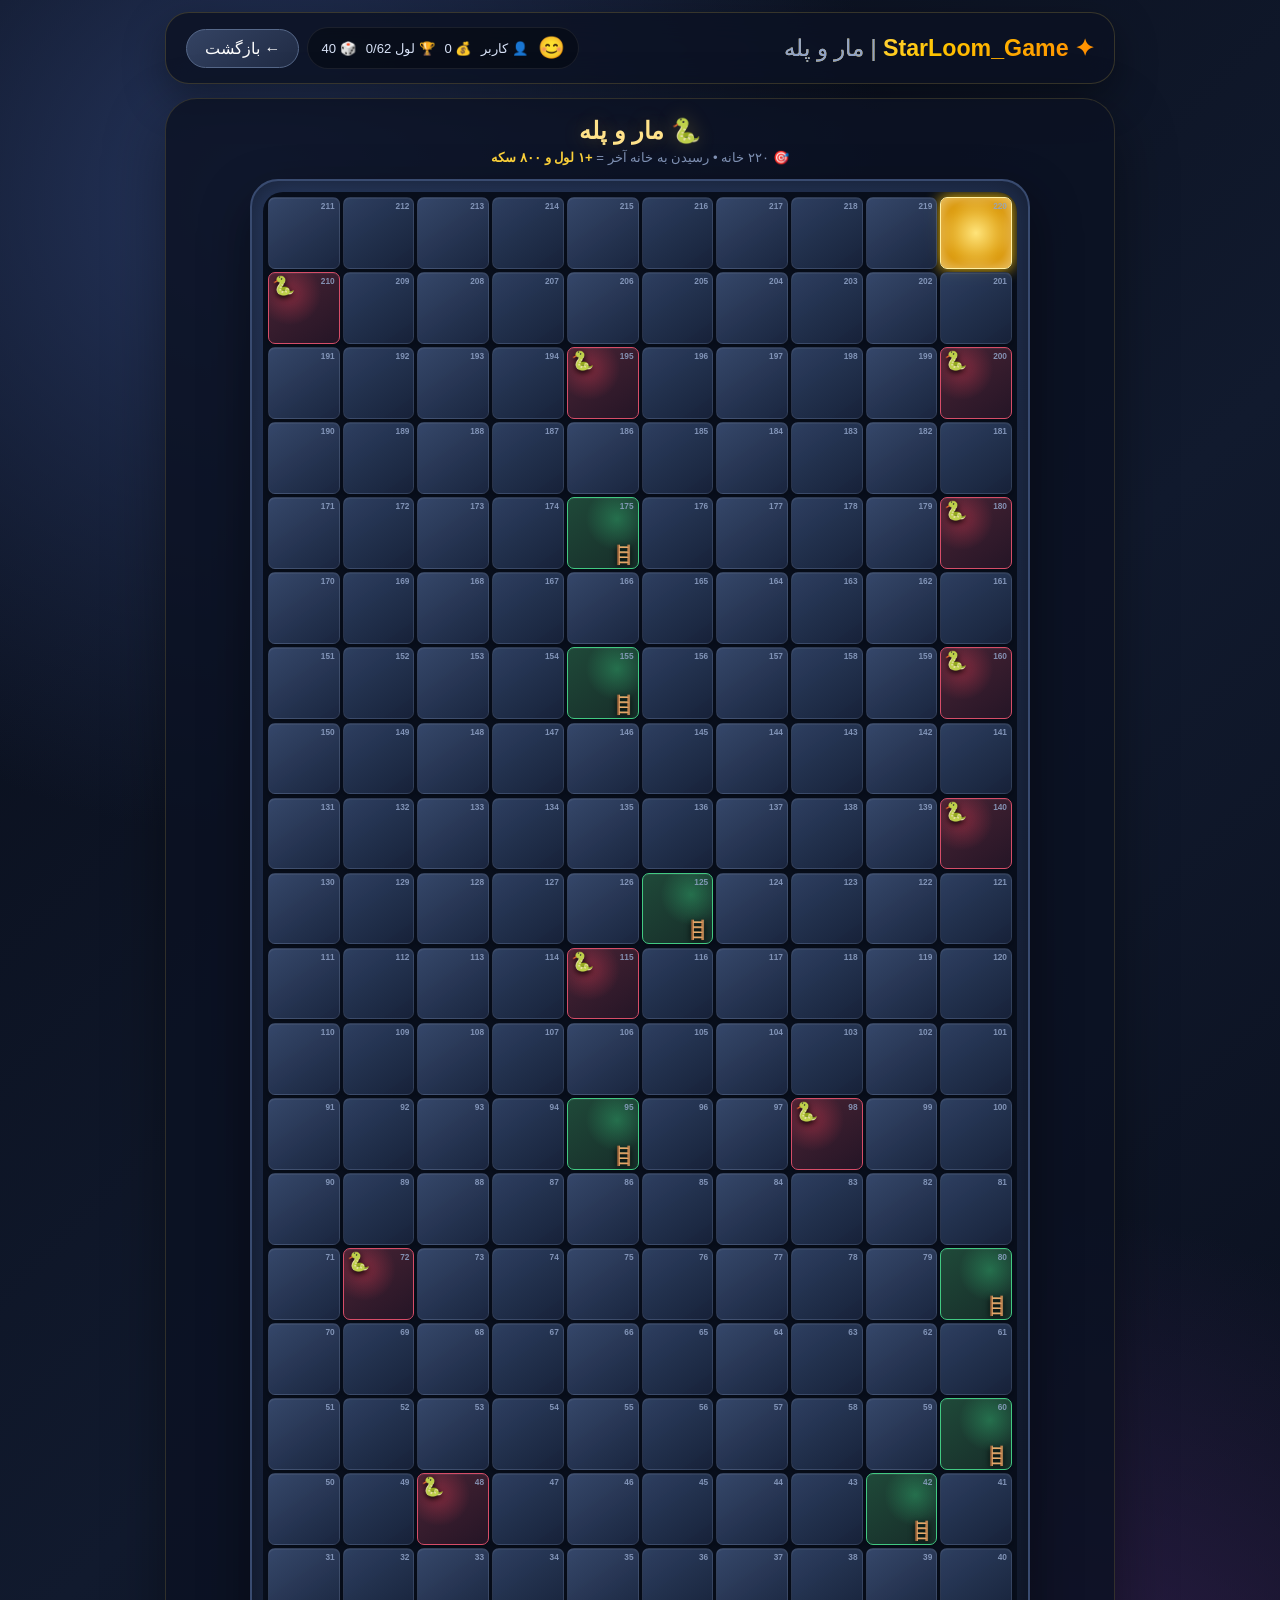
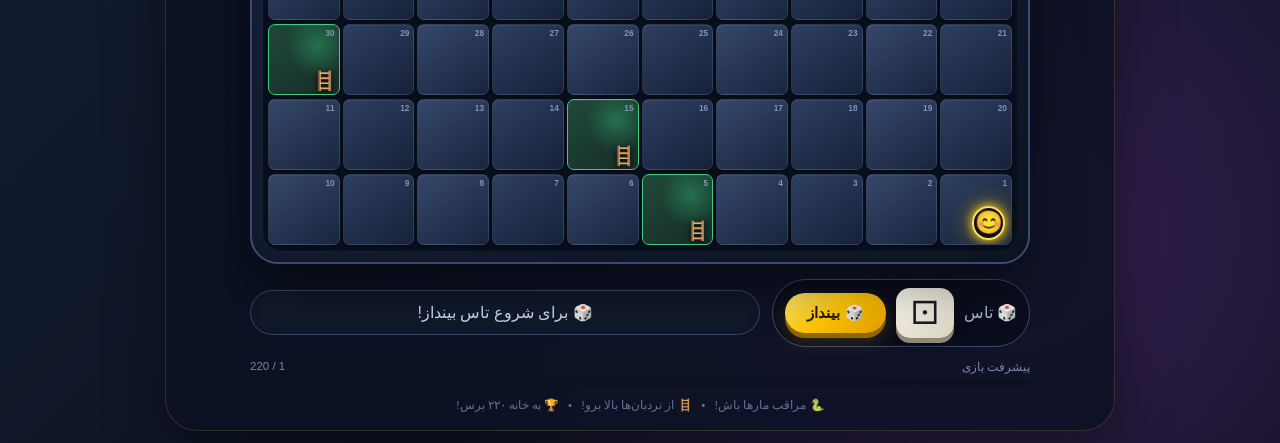
<file: snake.html>
<!DOCTYPE html>
<html lang="fa" dir="rtl">
<head>
<meta charset="UTF-8">
<meta name="viewport" content="width=device-width,initial-scale=1.0,user-scalable=no">
<title>StarLoom_Game - مار و پله</title>

<style>
*{
    margin:0;
    padding:0;
    box-sizing:border-box;
}

body{
    font-family:"Segoe UI",Tahoma,sans-serif;
    min-height:100vh;
    color:#f4f7ff;
    padding:12px;
    background:
        radial-gradient(circle at 20% 10%,#26365e 0%,transparent 30%),
        radial-gradient(circle at 80% 90%,#33204f 0%,transparent 30%),
        linear-gradient(135deg,#070b16,#111a2e 50%,#080c18);
}

.main-container{
    width:min(950px,100%);
    margin:auto;
}

.header{
    display:flex;
    justify-content:space-between;
    align-items:center;
    gap:12px;
    padding:14px 20px;
    margin-bottom:14px;
    border:1px solid rgba(255,215,80,.18);
    border-radius:24px;
    background:rgba(12,18,35,.82);
    box-shadow:0 15px 40px rgba(0,0,0,.35);
    backdrop-filter:blur(15px);
}

.logo{
    font-size:1.45rem;
    font-weight:900;
    background:linear-gradient(135deg,#ffe58a,#ffc400,#ff8a00);
    -webkit-background-clip:text;
    background-clip:text;
    color:transparent;
}

.logo span{
    color:#8fa2c9;
    font-weight:400;
}

.header-right{
    display:flex;
    align-items:center;
    gap:8px;
    flex-wrap:wrap;
}

.user-info-bar{
    display:flex;
    align-items:center;
    gap:10px;
    flex-wrap:wrap;
    padding:7px 13px;
    border-radius:30px;
    background:rgba(0,0,0,.35);
    border:1px solid rgba(255,255,255,.08);
    color:#d9e3f8;
    font-size:.82rem;
}

.user-icon{
    font-size:1.35rem;
}

.back-home{
    text-decoration:none;
    color:white;
    background:linear-gradient(145deg,#344363,#202b44);
    border:1px solid #566889;
    padding:9px 18px;
    border-radius:30px;
    transition:.2s;
}

.back-home:hover{
    transform:translateY(-2px);
    border-color:#ffd43b;
}

.game-container{
    position:relative;
    padding:18px;
    border-radius:32px;
    background:rgba(12,18,35,.82);
    border:1px solid rgba(255,215,80,.15);
    box-shadow:0 20px 60px rgba(0,0,0,.4);
}

.game-title{
    text-align:center;
    margin-bottom:14px;
}

.game-title h2{
    color:#ffe28a;
    font-size:1.5rem;
    text-shadow:0 0 20px rgba(255,205,50,.25);
}

.game-title p{
    margin-top:5px;
    color:#8294b7;
    font-size:.82rem;
}

.board-wrapper{
    position:relative;
    width:min(780px,100%);
    margin:auto;
    padding:11px;
    border-radius:28px;
    background:
        linear-gradient(145deg,#27385c,#10182b);
    border:2px solid #394b70;
    box-shadow:
        inset 0 0 30px rgba(0,0,0,.45),
        0 20px 50px rgba(0,0,0,.45);
}

#board{
    display:grid;
    grid-template-columns:repeat(10,1fr);
    gap:3px;
    width:100%;
    aspect-ratio:10/22;
    padding:5px;
    border-radius:20px;
    background:#080e1b;
    overflow:hidden;
}

.cell{
    position:relative;
    display:flex;
    justify-content:center;
    align-items:center;
    aspect-ratio:1/1;
    border-radius:7px;
    overflow:hidden;

    background:
        linear-gradient(145deg,rgba(65,86,126,.8),rgba(27,39,65,.95));

    border:1px solid rgba(255,255,255,.07);

    color:#9eafd0;
    font-weight:700;

    box-shadow:
        inset 0 1px 0 rgba(255,255,255,.06),
        0 2px 3px rgba(0,0,0,.2);

    transition:.2s;
}

.cell:nth-child(odd){
    background:
        linear-gradient(145deg,rgba(52,72,109,.85),rgba(24,35,59,.95));
}

.cell:hover{
    filter:brightness(1.2);
}

.number{
    position:absolute;
    top:3px;
    right:4px;
    font-size:.52rem;
    color:#91a4c8;
    opacity:.85;
    z-index:2;
}

.cell.has-snake{
    background:
        radial-gradient(circle at 30% 30%,rgba(255,65,90,.35),transparent 45%),
        linear-gradient(145deg,#472334,#251526);
    border-color:#d64d68;
}

.cell.has-ladder{
    background:
        radial-gradient(circle at 70% 30%,rgba(60,230,140,.3),transparent 45%),
        linear-gradient(145deg,#1f4939,#172d29);
    border-color:#42c982;
}

.cell.win-cell{
    background:
        radial-gradient(circle,#ffe47a,#d99400 70%);
    color:#302100;
    border-color:#fff0a3;
    box-shadow:
        0 0 15px #ffc400,
        inset 0 0 15px rgba(255,255,255,.5);
    animation:winPulse 1.3s infinite alternate;
}

@keyframes winPulse{
    from{
        box-shadow:0 0 12px #ffc400;
    }
    to{
        box-shadow:0 0 30px #ffd43b,0 0 55px rgba(255,190,0,.35);
    }
}

.snake-icon,
.ladder-icon{
    position:absolute;
    font-size:clamp(.65rem,2vw,1.15rem);
    filter:drop-shadow(0 2px 3px #000);
    z-index:3;
}

.snake-icon{
    left:3px;
    top:2px;
}

.ladder-icon{
    right:3px;
    bottom:2px;
}

.player-marker{
    position:absolute;
    right:8%;
    bottom:7%;
    width:48%;
    height:48%;

    display:flex;
    justify-content:center;
    align-items:center;

    border-radius:50%;
    border:2px solid #ffe15c;

    background:
        radial-gradient(circle at 35% 25%,#ffffff44,transparent 30%),
        rgba(10,15,25,.9);

    box-shadow:
        0 0 10px #ffd21c,
        0 0 25px rgba(255,200,0,.7);

    font-size:clamp(.7rem,2.2vw,1.4rem);
    z-index:8;

    transition:transform .2s;
}

.player-marker.moving{
    animation:playerMove .45s cubic-bezier(.2,.8,.3,1);
}

@keyframes playerMove{
    0%{
        transform:scale(.4) rotate(-20deg);
    }
    45%{
        transform:scale(1.35) rotate(10deg);
    }
    75%{
        transform:scale(.85) rotate(-5deg);
    }
    100%{
        transform:scale(1) rotate(0);
    }
}

.controls{
    width:min(780px,100%);
    margin:15px auto 0;

    display:flex;
    align-items:center;
    justify-content:space-between;
    gap:12px;
    flex-wrap:wrap;
}

.dice-area{
    display:flex;
    align-items:center;
    gap:10px;
    padding:8px 12px;
    border-radius:50px;
    background:rgba(0,0,0,.3);
    border:1px solid #394b6c;
}

.dice-label{
    color:#aab9d4;
}

#dice{
    width:58px;
    height:50px;

    display:flex;
    align-items:center;
    justify-content:center;

    border-radius:14px;
    background:
        linear-gradient(145deg,#fffdf3,#d9d4c0);

    color:#171b26;
    font-size:2rem;

    box-shadow:
        0 5px 0 #8e8875,
        0 8px 20px rgba(0,0,0,.35);

    transition:.2s;
}

#dice.rolling{
    animation:diceRoll .55s ease-in-out;
}

@keyframes diceRoll{
    0%{transform:rotate(0) scale(1)}
    25%{transform:rotate(18deg) scale(1.15)}
    50%{transform:rotate(-18deg) scale(.9)}
    75%{transform:rotate(14deg) scale(1.1)}
    100%{transform:rotate(0) scale(1)}
}

#rollBtn{
    border:0;
    padding:11px 22px;
    border-radius:40px;

    color:#251b00;
    font-size:.95rem;
    font-weight:900;

    cursor:pointer;

    background:
        linear-gradient(145deg,#ffe875,#ffc400,#e49d00);

    box-shadow:
        0 5px 0 #906900,
        0 8px 20px rgba(255,190,0,.18);

    transition:.12s;
}

#rollBtn:hover:not(:disabled){
    transform:translateY(-2px);
    filter:brightness(1.08);
}

#rollBtn:active:not(:disabled){
    transform:translateY(4px);
    box-shadow:0 1px 0 #906900;
}

#rollBtn:disabled{
    opacity:.45;
    cursor:not-allowed;
}

#rollBtn.no-dice{
    background:linear-gradient(145deg,#ff6969,#c52f3a);
    color:white;
    box-shadow:0 5px 0 #762029;
}

.status{
    flex:1;
    min-width:190px;
    text-align:center;

    padding:12px 16px;
    border-radius:40px;

    color:#cbd7ee;
    background:#111a2c;
    border:1px solid #354666;

    box-shadow:inset 0 0 20px rgba(0,0,0,.2);
}

.status.winner{
    color:#ffe05a;
    border-color:#d8a900;
    background:#222615;
    box-shadow:0 0 25px rgba(255,205,50,.15);
}

.progress-box{
    width:min(780px,100%);
    margin:13px auto 0;
}

.progress-info{
    display:flex;
    justify-content:space-between;
    color:#7789aa;
    font-size:.72rem;
    margin-bottom:5px;
}

.progress{
    height:7px;
    overflow:hidden;
    border-radius:10px;
    background:#0b111e;
}

.progress div{
    height:100%;
    width:0%;
    background:linear-gradient(90deg,#ffd42e,#ff8b00);
    border-radius:10px;
    transition:width .4s;
}

.game-ended-overlay{
    position:absolute;
    inset:11px;

    display:none;
    flex-direction:column;
    justify-content:center;
    align-items:center;

    padding:20px;
    text-align:center;

    border-radius:20px;
    background:
        radial-gradient(circle at center,rgba(43,55,35,.92),rgba(5,9,16,.97));

    backdrop-filter:blur(8px);
    z-index:20;
}

.game-ended-overlay.show{
    display:flex;
    animation:overlayIn .35s ease;
}

@keyframes overlayIn{
    from{opacity:0;transform:scale(.95)}
    to{opacity:1;transform:scale(1)}
}

.big-icon{
    font-size:5rem;
    animation:trophyFloat 1.5s ease-in-out infinite alternate;
}

@keyframes trophyFloat{
    to{transform:translateY(-8px) rotate(3deg)}
}

.overlay-title{
    margin-top:5px;
    font-size:2rem;
    font-weight:900;
    color:#ffe05a;
    text-shadow:0 0 25px #ffc400;
}

.overlay-subtitle{
    color:#aebbd1;
    margin-top:6px;
}

.reward{
    margin-top:15px;
    padding:10px 20px;
    border-radius:30px;
    color:#ffd84d;
    background:rgba(255,196,0,.08);
    border:1px solid rgba(255,196,0,.2);
}

.back-btn{
    margin-top:18px;
    padding:12px 35px;
    border-radius:40px;

    color:#241a00;
    text-decoration:none;
    font-weight:900;

    background:linear-gradient(145deg,#ffe678,#f0b900);
    transition:.2s;
}

.back-btn:hover{
    transform:scale(1.05);
}

.help{
    text-align:center;
    margin-top:12px;
    color:#617394;
    font-size:.72rem;
}

@media(max-width:600px){

    body{
        padding:7px;
    }

    .header{
        padding:10px;
        border-radius:18px;
    }

    .logo{
        font-size:1.05rem;
    }

    .logo span{
        display:none;
    }

    .user-info-bar{
        font-size:.68rem;
        gap:5px;
        padding:5px 8px;
    }

    .back-home{
        padding:7px 12px;
        font-size:.75rem;
    }

    .game-container{
        padding:10px;
        border-radius:22px;
    }

    .game-title h2{
        font-size:1.2rem;
    }

    .game-title p{
        font-size:.7rem;
    }

    .board-wrapper{
        padding:6px;
        border-radius:20px;
    }

    #board{
        gap:2px;
        padding:3px;
    }

    .number{
        font-size:.38rem;
        top:2px;
        right:2px;
    }

    .controls{
        justify-content:center;
    }

    .dice-area{
        width:100%;
        justify-content:center;
    }

    .status{
        width:100%;
    }

    .overlay-title{
        font-size:1.45rem;
    }

    .big-icon{
        font-size:3.5rem;
    }
}
</style>
</head>

<body>

<div class="main-container">

<header class="header">

    <div class="logo">
        ✦ StarLoom_Game <span>| مار و پله</span>
    </div>

    <div class="header-right">

        <div class="user-info-bar">

            <span class="user-icon" id="userIcon">😊</span>

            <span>
                👤 <span id="displayName">کاربر</span>
            </span>

            <span>
                💰 <span id="displayCoins">0</span>
            </span>

            <span>
                🏆 لول <span id="displayLevel">0</span>/62
            </span>

            <span>
                🎲 <span id="displayDice">40</span>
            </span>

        </div>

        <a href="index.html" class="back-home">
            ← بازگشت
        </a>

    </div>

</header>


<div class="game-container">

    <div class="game-title">

        <h2>🐍 مار و پله</h2>

        <p>
            🎯 ۲۲۰ خانه • رسیدن به خانه آخر =
            <strong style="color:#ffd43b">+۱ لول و ۸۰۰ سکه</strong>
        </p>

    </div>


    <div class="board-wrapper">

        <div id="board"></div>


        <div class="game-ended-overlay" id="gameEndedOverlay">

            <div class="big-icon">🏆</div>

            <div class="overlay-title">
                تبریک! برنده شدی!
            </div>

            <div class="overlay-subtitle">
                با موفقیت به خانه ۲۲۰ رسیدی 🎉
            </div>

            <div class="reward">
                🎁 +۸۰۰ سکه &nbsp; | &nbsp; 🏆 +۱ لول
            </div>

            <a href="index.html" class="back-btn">
                ← بازگشت به خانه
            </a>

        </div>

    </div>


    <div class="controls">

        <div class="dice-area">

            <span class="dice-label">
                🎲 تاس
            </span>

            <div id="dice">⚀</div>

            <button id="rollBtn">
                🎲 بینداز
            </button>

        </div>

        <div class="status" id="statusMessage">
            🎲 برای شروع تاس بینداز!
        </div>

    </div>


    <div class="progress-box">

        <div class="progress-info">

            <span>
                پیشرفت بازی
            </span>

            <span id="progressText">
                1 / 220
            </span>

        </div>

        <div class="progress">
            <div id="progressBar"></div>
        </div>

    </div>


    <div class="help">
        🐍 مراقب مارها باش! &nbsp; • &nbsp;
        🪜 از نردبان‌ها بالا برو! &nbsp; • &nbsp;
        🏆 به خانه ۲۲۰ برس!
    </div>

</div>

</div>


<script>

"use strict";


/* =========================
   تنظیمات اصلی
========================= */

var BOARD_SIZE = 220;

var COLS = 10;

var ROWS = 22;


/* =========================
   مارها
========================= */

var snakes = [

    {start:210,end:150},
    {start:195,end:110},
    {start:180,end:75},
    {start:160,end:45},
    {start:140,end:88},
    {start:115,end:55},
    {start:98,end:32},
    {start:72,end:18},
    {start:48,end:12},
    {start:200,end:130}

];


/* =========================
   نردبان‌ها
========================= */

var ladders = [

    {start:5,end:52},
    {start:15,end:70},
    {start:30,end:90},
    {start:42,end:120},
    {start:60,end:145},
    {start:80,end:165},
    {start:95,end:185},
    {start:125,end:205},
    {start:155,end:215},
    {start:175,end:218}

];


/* =========================
   آیکون‌های کاربر
========================= */

var ICONS = {

    "default":"😊",
    "smile":"😄",
    "heart":"❤️",
    "star":"⭐",
    "lion":"🦁",
    "tiger":"🐯",
    "eagle":"🦅",
    "wolf":"🐺",
    "dragon":"🐉",
    "phoenix":"🔥",
    "unicorn":"🦄",
    "crown":"👑",
    "diamond":"💎",
    "king":"👸",
    "gold":"🏆",
    "robot":"🤖",
    "gem":"💠",
    "pizza":"🍕",
    "burger":"🍔",
    "cake":"🎂",
    "donut":"🍩",
    "ninja":"🥷",
    "mage":"🧙",
    "knight":"⚔️",
    "angel":"👼",
    "demon":"👿",
    "skeleton":"💀",
    "galaxy":"🌌",
    "crystal":"🔮",
    "cosmic":"🚀",
    "legendary":"🌟",
    "ultimate":"⚡",
    "void":"🌑"

};


/* =========================
   وضعیت بازی
========================= */

var playerPosition = 1;

var gameOver = false;

var isRolling = false;

var username = "کاربر";

var userIcon = "😊";


/* =========================
   عناصر صفحه
========================= */

var boardEl =
    document.getElementById("board");

var diceEl =
    document.getElementById("dice");

var rollBtn =
    document.getElementById("rollBtn");

var statusMsg =
    document.getElementById("statusMessage");

var gameEndedOverlay =
    document.getElementById("gameEndedOverlay");

var progressBar =
    document.getElementById("progressBar");

var progressText =
    document.getElementById("progressText");


/* =========================
   بارگذاری کاربر
========================= */

function loadUser(){

    var saved =
        localStorage.getItem(
            "starloom_current_user"
        );

    if(!saved){
        updateProgress();
        return;
    }

    try{

        var data =
            JSON.parse(saved);

        username =
            data.username || "کاربر";

        userIcon =
            ICONS[data.icon] || "😊";


        document.getElementById(
            "displayName"
        ).textContent =
            username;


        document.getElementById(
            "displayCoins"
        ).textContent =
            data.coins || 0;


        document.getElementById(
            "displayLevel"
        ).textContent =
            data.level || 0;


        document.getElementById(
            "displayDice"
        ).textContent =
            data.dice == null ? 40 : data.dice;


        document.getElementById(
            "userIcon"
        ).textContent =
            userIcon;

    }

    catch(error){

        console.warn(
            "خطا در بارگذاری کاربر:",
            error
        );

    }

}


/* =========================
   ذخیره جایزه
========================= */

function saveUserCoins(coins,level){

    var users;

    try{

        users =
            JSON.parse(
                localStorage.getItem(
                    "starloom_users"
                )
            ) || {};

    }

    catch(error){

        users = {};

    }


    if(!users[username]){

        return;

    }


    users[username].coins =
        (users[username].coins || 0)
        + coins;


    users[username].level =
        Math.min(
            (users[username].level || 0)
            + level,
            62
        );


    users[username].levelProgress = 0;


    users[username].snakeWins =
        (users[username].snakeWins || 0)
        + 1;


    users[username].totalGames =
        (users[username].totalGames || 0)
        + 1;


    localStorage.setItem(
        "starloom_users",
        JSON.stringify(users)
    );


    var current;

    try{

        current =
            JSON.parse(
                localStorage.getItem(
                    "starloom_current_user"
                )
            ) || {};

    }

    catch(error){

        current = {};

    }


    current.coins =
        users[username].coins;

    current.level =
        users[username].level;

    current.levelProgress = 0;


    localStorage.setItem(
        "starloom_current_user",
        JSON.stringify(current)
    );


    document.getElementById(
        "displayCoins"
    ).textContent =
        users[username].coins;


    document.getElementById(
        "displayLevel"
    ).textContent =
        users[username].level;

}


/* =========================
   تبدیل ردیف و ستون
========================= */

function getNumberFromRowCol(row,col){

    var c = col;

    if(row % 2 === 1){

        c =
            COLS - 1 - col;

    }

    return row * COLS + c + 1;

}


/* =========================
   ساخت صفحه
========================= */

function buildBoard(){

    boardEl.innerHTML = "";


    for(
        var row = ROWS - 1;
        row >= 0;
        row--
    ){

        for(
            var col = 0;
            col < COLS;
            col++
        ){

            var num =
                getNumberFromRowCol(
                    row,
                    col
                );


            var cell =
                document.createElement("div");

            cell.className = "cell";

            cell.dataset.number = num;


            var number =
                document.createElement("span");

            number.className = "number";

            number.textContent = num;

            cell.appendChild(number);


            /* مار */

            for(
                var s = 0;
                s < snakes.length;
                s++
            ){

                if(
                    snakes[s].start === num
                ){

                    cell.classList.add(
                        "has-snake"
                    );


                    var snake =
                        document.createElement("span");

                    snake.className =
                        "snake-icon";

                    snake.textContent =
                        "🐍";

                    cell.appendChild(
                        snake
                    );

                    break;

                }

            }


            /* نردبان */

            for(
                var l = 0;
                l < ladders.length;
                l++
            ){

                if(
                    ladders[l].start === num
                ){

                    cell.classList.add(
                        "has-ladder"
                    );


                    var ladder =
                        document.createElement("span");

                    ladder.className =
                        "ladder-icon";

                    ladder.textContent =
                        "🪜";

                    cell.appendChild(
                        ladder
                    );

                    break;

                }

            }


            /* خانه آخر */

            if(num === BOARD_SIZE){

                cell.classList.add(
                    "win-cell"
                );

            }


            boardEl.appendChild(
                cell
            );

        }

    }


    updatePlayer(false);

    updateProgress();

}


/* =========================
   نمایش بازیکن
========================= */

function updatePlayer(animate){

    var markers =
        document.querySelectorAll(
            ".player-marker"
        );


    markers.forEach(
        function(marker){

            marker.remove();

        }
    );


    var cell =
        boardEl.querySelector(
            '.cell[data-number="' +
            playerPosition +
            '"]'
        );


    if(!cell){

        return;

    }


    var marker =
        document.createElement("div");


    marker.className =
        "player-marker";


    if(animate){

        marker.classList.add(
            "moving"
        );

    }


    marker.textContent =
        userIcon;


    cell.appendChild(
        marker
    );


    if(animate){

        setTimeout(
            function(){

                var m =
                    document.querySelector(
                        ".player-marker"
                    );

                if(m){

                    m.classList.remove(
                        "moving"
                    );

                }

            },
            500
        );

    }

}


/* =========================
   نوار پیشرفت
========================= */

function updateProgress(){

    var percent =
        Math.max(
            0,
            Math.min(
                100,
                ((playerPosition - 1) /
                    (BOARD_SIZE - 1))
                * 100
            )
        );


    progressBar.style.width =
        percent + "%";


    progressText.textContent =
        playerPosition +
        " / " +
        BOARD_SIZE;

}


/* =========================
   افکت پیام
========================= */

function setStatus(text){

    statusMsg.textContent =
        text;

}


/* =========================
   حرکت بازیکن
========================= */

function movePlayer(steps){

    if(gameOver){

        return false;

    }


    var target =
        playerPosition + steps;


    /* بیشتر از خانه آخر */

    if(target > BOARD_SIZE){

        setStatus(
            "⛔ عدد تاس زیاد بود! در جای خود ماندی."
        );

        return false;

    }


    playerPosition =
        target;


    setStatus(
        "🎲 به خانه " +
        playerPosition +
        " رسیدی!"
    );


    updatePlayer(true);

    updateProgress();


    /* مار */

    for(
        var s = 0;
        s < snakes.length;
        s++
    ){

        if(
            snakes[s].start ===
            playerPosition
        ){

            var snakeEnd =
                snakes[s].end;


            setTimeout(
                function(){

                    playerPosition =
                        snakeEnd;


                    setStatus(
                        "🐍 مار! به خانه " +
                        playerPosition +
                        " افتادی!"
                    );


                    updatePlayer(true);

                    updateProgress();

                },
                450
            );


            break;

        }

    }


    /* نردبان */

    setTimeout(
        function(){

            if(gameOver){

                return;

            }


            for(
                var l = 0;
                l < ladders.length;
                l++
            ){

                if(
                    ladders[l].start ===
                    playerPosition
                ){

                    playerPosition =
                        ladders[l].end;


                    setStatus(
                        "🪜 نردبان! به خانه " +
                        playerPosition +
                        " رفتی!"
                    );


                    updatePlayer(true);

                    updateProgress();

                    break;

                }

            }


            checkWin();

        },
        500
    );


    return true;

}


/* =========================
   بررسی برد
========================= */

function checkWin(){

    if(
        playerPosition <
        BOARD_SIZE
    ){

        return;

    }


    playerPosition =
        BOARD_SIZE;


    gameOver = true;


    updatePlayer(true);

    updateProgress();


    setStatus(
        "🎉 برنده شدی! +۸۰۰ سکه و +۱ لول"
    );


    statusMsg.className =
        "status winner";


    rollBtn.disabled = true;


    saveUserCoins(
        800,
        1
    );


    gameEndedOverlay.classList.add(
        "show"
    );

}


/* =========================
   پرتاب تاس
========================= */

function rollDice(){

    if(gameOver){

        setStatus(
            "⛔ بازی تمام شده است."
        );

        return;

    }


    if(isRolling){

        return;

    }


    var diceCount =
        parseInt(
            document.getElementById(
                "displayDice"
            ).textContent
        ) || 0;


    if(diceCount <= 0){

        setStatus(
            "❌ تاس ندارید! از فروشگاه بخرید."
        );


        rollBtn.disabled = true;

        rollBtn.className =
            "no-dice";

        return;

    }


    /* کم کردن یک تاس */

    var users;

    try{

        users =
            JSON.parse(
                localStorage.getItem(
                    "starloom_users"
                )
            ) || {};

    }

    catch(error){

        users = {};

    }


    if(users[username]){

        users[username].dice =
            Math.max(
                0,
                (users[username].dice || 0) - 1
            );


        localStorage.setItem(
            "starloom_users",
            JSON.stringify(users)
        );


        var current;

        try{

            current =
                JSON.parse(
                    localStorage.getItem(
                        "starloom_current_user"
                    )
                ) || {};

        }

        catch(error){

            current = {};

        }


        current.dice =
            users[username].dice;


        localStorage.setItem(
            "starloom_current_user",
            JSON.stringify(current)
        );


        document.getElementById(
            "displayDice"
        ).textContent =
            users[username].dice;

    }


    isRolling = true;

    rollBtn.disabled = true;


    diceEl.classList.add(
        "rolling"
    );


    var value =
        Math.floor(
            Math.random() * 6
        ) + 1;


    var symbols = [
        "⚀",
        "⚁",
        "⚂",
        "⚃",
        "⚄",
        "⚅"
    ];


    /* انیمیشن تاس */

    var animationCount = 0;


    var diceAnimation =
        setInterval(
            function(){

                var randomValue =
                    Math.floor(
                        Math.random() * 6
                    );


                diceEl.textContent =
                    symbols[randomValue];


                animationCount++;


                if(animationCount >= 7){

                    clearInterval(
                        diceAnimation
                    );


                    diceEl.textContent =
                        symbols[value - 1];

                }

            },
            70
        );


    setTimeout(
        function(){

            diceEl.classList.remove(
                "rolling"
            );


            movePlayer(
                value
            );


            isRolling = false;


            if(!gameOver){

                setTimeout(
                    function(){

                        rollBtn.disabled =
                            false;

                        rollBtn.className =
                            "";

                    },
                    600
                );

            }

        },
        600
    );

}


/* =========================
   بررسی تعداد تاس
========================= */

function checkDice(){

    var count =
        parseInt(
            document.getElementById(
                "displayDice"
            ).textContent
        ) || 0;


    if(
        count <= 0 &&
        !gameOver
    ){

        rollBtn.disabled = true;

        rollBtn.className =
            "no-dice";

        rollBtn.textContent =
            "❌ تاس ندارید";

        setStatus(
            "❌ تاس ندارید! از فروشگاه بخرید."
        );

    }

}


/* =========================
   شروع بازی
========================= */

loadUser();

buildBoard();

rollBtn.addEventListener(
    "click",
    rollDice
);

checkDice();


console.log(
    "🐍 StarLoom Snake & Ladder"
);

console.log(
    "🏆 220 خانه | +800 سکه | +1 لول"
);

</script>

</body>
</html>
</file>
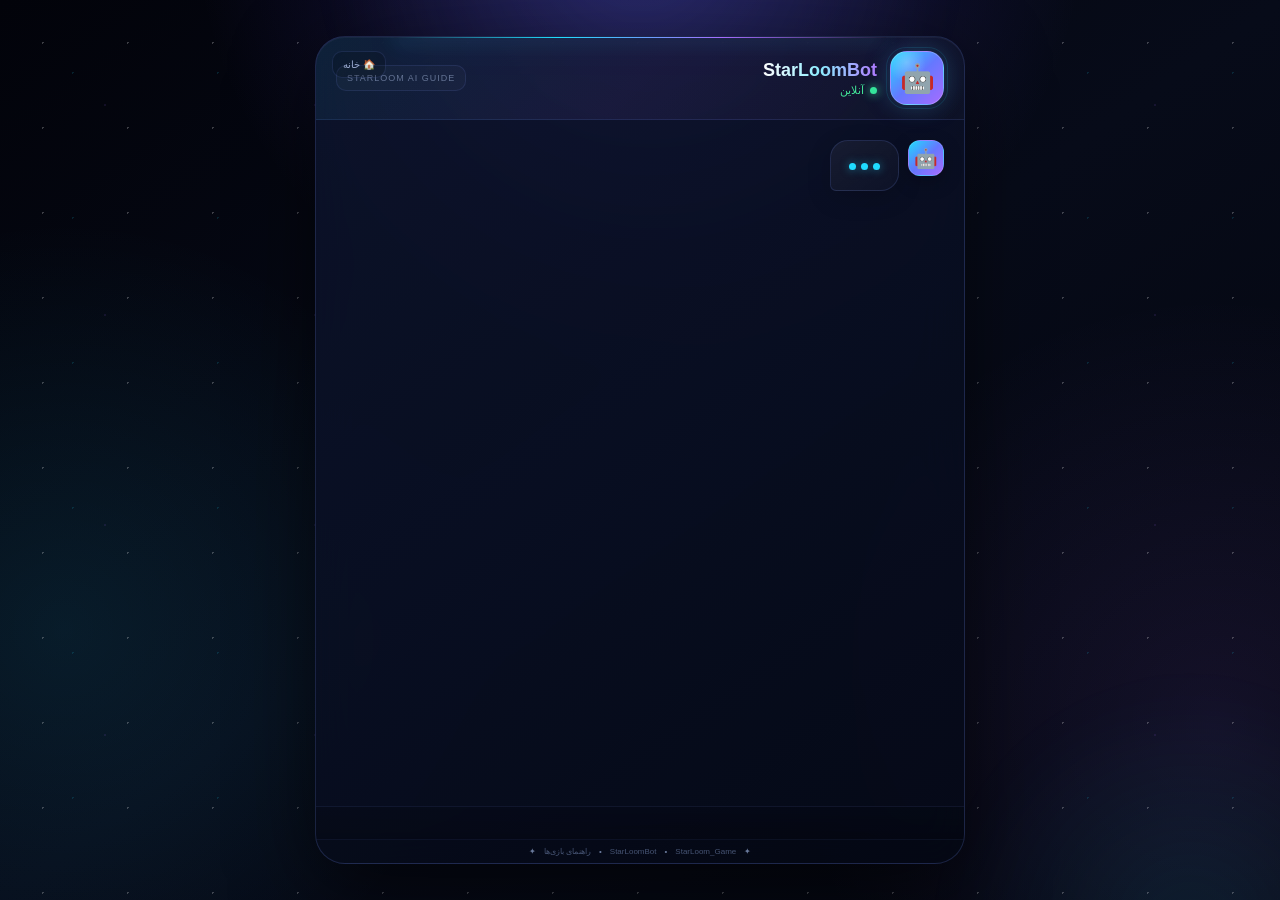
<file: StarLoomBot.html>
<!DOCTYPE html>
<html lang="fa" dir="rtl">
<head>
    <meta charset="UTF-8">
    <meta name="viewport" content="width=device-width, initial-scale=1.0">

    <title>StarLoomBot | ربات راهنمای StarLoom</title>

    <meta
        name="description"
        content="StarLoomBot - دستیار و راهنمای دنیای StarLoom_Game"
    >

    <style>

        /* =====================================================
           STARLOOM BOT
           طراحی اختصاصی StarLoom
           ===================================================== */

        :root{
            --bg:#03050d;
            --bg2:#080c1c;

            --panel:rgba(10,16,37,.78);
            --panel-light:rgba(255,255,255,.045);

            --cyan:#20dcff;
            --blue:#6578ff;
            --purple:#a66cff;
            --gold:#f1c75b;

            --text:#eef6ff;
            --muted:#8190b5;

            --border:rgba(120,150,255,.18);

            --bot-gradient:
                linear-gradient(
                    135deg,
                    #20dcff,
                    #6578ff,
                    #a66cff
                );

            --shadow:
                0 25px 80px rgba(0,0,0,.55);
        }


        /* =====================================================
           RESET
           ===================================================== */

        *{
            margin:0;
            padding:0;
            box-sizing:border-box;
        }


        html,
        body{
            width:100%;
            min-height:100%;
        }


        body{
            min-height:100vh;

            font-family:
                "Segoe UI",
                Tahoma,
                Arial,
                sans-serif;

            color:var(--text);

            background:
                radial-gradient(
                    circle at 50% -10%,
                    rgba(104,76,255,.25),
                    transparent 38%
                ),
                radial-gradient(
                    circle at 5% 70%,
                    rgba(32,220,255,.09),
                    transparent 30%
                ),
                radial-gradient(
                    circle at 95% 80%,
                    rgba(166,108,255,.1),
                    transparent 30%
                ),
                linear-gradient(
                    145deg,
                    #02030a,
                    #070b19 50%,
                    #03050d
                );

            display:flex;
            align-items:center;
            justify-content:center;

            padding:18px;

            overflow:hidden;
        }


        /* =====================================================
           STAR FIELD
           ===================================================== */

        body::before{
            content:"";

            position:fixed;
            inset:0;

            pointer-events:none;

            background-image:
                radial-gradient(
                    circle,
                    rgba(255,255,255,.75) 1px,
                    transparent 1px
                ),
                radial-gradient(
                    circle,
                    rgba(32,220,255,.45) 1px,
                    transparent 1px
                ),
                radial-gradient(
                    circle,
                    rgba(166,108,255,.35) 1px,
                    transparent 1px
                );

            background-size:
                85px 85px,
                145px 145px,
                210px 210px;

            opacity:.3;

            animation:
                starsMove
                35s
                linear
                infinite;
        }


        @keyframes starsMove{

            from{
                transform:translateY(0);
            }

            to{
                transform:translateY(100px);
            }

        }


        /* =====================================================
           AURORA
           ===================================================== */

        .aurora{
            position:fixed;
            inset:0;

            pointer-events:none;

            overflow:hidden;

            z-index:-1;
        }


        .aurora::before{
            content:"";

            position:absolute;

            width:650px;
            height:650px;

            top:-380px;
            left:50%;

            transform:translateX(-50%);

            border-radius:50%;

            background:
                radial-gradient(
                    circle,
                    rgba(101,120,255,.22),
                    transparent 68%
                );

            filter:blur(20px);

            animation:
                auroraPulse
                7s
                ease-in-out
                infinite
                alternate;
        }


        .aurora::after{
            content:"";

            position:absolute;

            width:500px;
            height:500px;

            bottom:-280px;
            right:-160px;

            border-radius:50%;

            background:
                radial-gradient(
                    circle,
                    rgba(32,220,255,.09),
                    transparent 70%
                );

            filter:blur(25px);

            animation:
                auroraMove
                10s
                ease-in-out
                infinite
                alternate;
        }


        @keyframes auroraPulse{

            from{
                transform:
                    translateX(-50%)
                    scale(.9);
                opacity:.6;
            }

            to{
                transform:
                    translateX(-50%)
                    scale(1.12);
                opacity:1;
            }

        }


        @keyframes auroraMove{

            from{
                transform:translate(0,0);
            }

            to{
                transform:translate(-80px,-50px);
            }

        }


        /* =====================================================
           BOT CONTAINER
           ===================================================== */

        .bot-container{

            position:relative;

            width:100%;
            max-width:650px;

            height:92vh;
            max-height:850px;

            display:flex;
            flex-direction:column;

            overflow:hidden;

            border-radius:30px;

            background:
                linear-gradient(
                    145deg,
                    rgba(13,20,45,.88),
                    rgba(5,9,23,.88)
                );

            border:1px solid var(--border);

            box-shadow:
                var(--shadow),
                inset 0 1px rgba(255,255,255,.045);

            backdrop-filter:blur(22px);

            animation:
                containerIn
                .55s
                ease;
        }


        @keyframes containerIn{

            from{
                opacity:0;
                transform:
                    translateY(20px)
                    scale(.97);
            }

            to{
                opacity:1;
                transform:
                    translateY(0)
                    scale(1);
            }

        }


        /* نور بالای پنجره */

        .bot-container::before{

            content:"";

            position:absolute;

            top:0;
            left:12%;
            right:12%;

            height:1px;

            background:
                linear-gradient(
                    90deg,
                    transparent,
                    var(--cyan),
                    var(--purple),
                    transparent
                );

            box-shadow:
                0 0 18px var(--cyan),
                0 0 35px var(--purple);

            z-index:10;
        }


        /* =====================================================
           HEADER
           ===================================================== */

        .bot-header{

            position:relative;

            min-height:82px;

            padding:14px 20px;

            display:flex;
            align-items:center;

            gap:13px;

            background:
                linear-gradient(
                    135deg,
                    rgba(32,220,255,.07),
                    rgba(166,108,255,.08),
                    rgba(255,255,255,.015)
                );

            border-bottom:
                1px solid
                rgba(120,150,255,.13);

            flex-shrink:0;
        }


        /* =====================================================
           BOT AVATAR
           ===================================================== */

        .bot-avatar{

            position:relative;

            width:54px;
            height:54px;

            display:flex;
            align-items:center;
            justify-content:center;

            border-radius:17px;

            background:
                radial-gradient(
                    circle at 30% 20%,
                    rgba(255,255,255,.25),
                    transparent 35%
                ),
                linear-gradient(
                    135deg,
                    #20dcff,
                    #6578ff,
                    #a66cff
                );

            border:
                1px solid
                rgba(255,255,255,.2);

            font-size:28px;

            box-shadow:
                0 0 25px rgba(32,220,255,.18),
                0 0 35px rgba(166,108,255,.1);

            animation:
                botFloat
                3s
                ease-in-out
                infinite;
        }


        .bot-avatar::after{

            content:"";

            position:absolute;

            inset:-5px;

            border-radius:20px;

            border:
                1px solid
                rgba(32,220,255,.18);

            opacity:.7;

            animation:
                avatarRing
                2.5s
                linear
                infinite;
        }


        @keyframes botFloat{

            0%,
            100%{
                transform:translateY(0);
            }

            50%{
                transform:translateY(-3px);
            }

        }


        @keyframes avatarRing{

            from{
                transform:rotate(0deg);
                opacity:.2;
            }

            50%{
                opacity:.7;
            }

            to{
                transform:rotate(360deg);
                opacity:.2;
            }

        }


        /* =====================================================
           BOT INFO
           ===================================================== */

        .bot-info{
            min-width:0;
        }


        .bot-info h3{

            font-size:18px;

            font-weight:900;

            margin-bottom:3px;

            background:
                linear-gradient(
                    90deg,
                    #fff,
                    #8ceeff,
                    #b17cff
                );

            -webkit-background-clip:text;
            background-clip:text;

            color:transparent;
        }


        .bot-info p{

            display:flex;
            align-items:center;

            gap:6px;

            color:#43e99a;

            font-size:11px;
        }


        .bot-info p::before{

            content:"";

            width:7px;
            height:7px;

            border-radius:50%;

            background:#35e69a;

            box-shadow:
                0 0 10px #35e69a;

            animation:
                onlineDot
                1.5s
                ease-in-out
                infinite;
        }


        @keyframes onlineDot{

            0%,
            100%{
                opacity:1;
                transform:scale(1);
            }

            50%{
                opacity:.35;
                transform:scale(.75);
            }

        }


        /* عنوان کوچک سمت راست */

        .bot-header-label{

            margin-right:auto;

            color:#647394;

            font-size:9px;

            letter-spacing:1px;

            padding:7px 10px;

            border-radius:10px;

            border:
                1px solid
                rgba(120,150,255,.12);

            background:
                rgba(255,255,255,.025);
        }


        /* =====================================================
           MESSAGES AREA
           ===================================================== */

        .messages-area{

            flex:1;

            min-height:0;

            padding:20px;

            overflow-y:auto;

            display:flex;

            flex-direction:column;

            gap:13px;

            scroll-behavior:smooth;
        }


        .messages-area::-webkit-scrollbar{
            width:6px;
        }


        .messages-area::-webkit-scrollbar-track{

            background:
                rgba(0,0,0,.15);

            border-radius:10px;
        }


        .messages-area::-webkit-scrollbar-thumb{

            background:
                linear-gradient(
                    var(--cyan),
                    var(--purple)
                );

            border-radius:10px;
        }


        /* =====================================================
           MESSAGE
           ===================================================== */

        .message{

            max-width:88%;

            display:flex;

            gap:9px;

            animation:
                messageIn
                .35s
                ease;
        }


        @keyframes messageIn{

            from{
                opacity:0;
                transform:translateY(9px);
            }

            to{
                opacity:1;
                transform:translateY(0);
            }

        }


        .message.bot{
            align-self:flex-start;
        }


        .message.user{

            align-self:flex-end;

            flex-direction:row-reverse;
        }


        /* =====================================================
           MESSAGE AVATAR
           ===================================================== */

        .message-avatar{

            width:36px;
            height:36px;

            flex-shrink:0;

            display:flex;
            align-items:center;
            justify-content:center;

            border-radius:12px;

            background:
                linear-gradient(
                    135deg,
                    #20dcff,
                    #6578ff,
                    #a66cff
                );

            border:
                1px solid
                rgba(255,255,255,.12);

            font-size:19px;

            box-shadow:
                0 6px 18px
                rgba(0,0,0,.25);
        }


        .message.user .message-avatar{

            background:
                linear-gradient(
                    135deg,
                    #667cff,
                    #a66cff
                );

        }


        /* =====================================================
           MESSAGE BUBBLE
           ===================================================== */

        .message-bubble{

            position:relative;

            padding:12px 16px;

            border-radius:
                18px
                18px
                18px
                6px;

            background:
                linear-gradient(
                    145deg,
                    rgba(255,255,255,.055),
                    rgba(255,255,255,.018)
                );

            border:
                1px solid
                rgba(120,150,255,.16);

            color:#dce7fa;

            font-size:14px;

            line-height:1.8;

            box-shadow:
                0 7px 25px
                rgba(0,0,0,.15);
        }


        .message.user .message-bubble{

            border-radius:
                18px
                18px
                6px
                18px;

            background:
                linear-gradient(
                    135deg,
                    #6578ff,
                    #8b62ed
                );

            border-color:
                rgba(160,180,255,.3);

            color:#fff;

            box-shadow:
                0 8px 25px
                rgba(80,90,255,.18);
        }


        .message-bubble strong{

            color:
                #68eaff;
        }


        .message.user
        .message-bubble strong{

            color:#fff;
        }


        /* =====================================================
           TYPING
           ===================================================== */

        .typing-indicator{

            display:inline-flex;

            align-items:center;

            gap:5px;

            padding:5px 2px;
        }


        .typing-indicator span{

            width:7px;
            height:7px;

            border-radius:50%;

            background:
                var(--cyan);

            box-shadow:
                0 0 8px
                rgba(32,220,255,.5);

            animation:
                typing
                1.3s
                ease-in-out
                infinite;
        }


        .typing-indicator span:nth-child(2){
            animation-delay:.18s;
        }


        .typing-indicator span:nth-child(3){
            animation-delay:.36s;
        }


        @keyframes typing{

            0%,
            60%,
            100%{
                transform:translateY(0);
                opacity:.3;
            }

            30%{
                transform:translateY(-7px);
                opacity:1;
            }

        }


        /* =====================================================
           OPTIONS AREA
           ===================================================== */

        .options-area{

            flex-shrink:0;

            padding:14px 18px 18px;

            display:flex;

            flex-direction:column;

            gap:9px;

            max-height:43%;

            overflow-y:auto;

            border-top:
                1px solid
                rgba(120,150,255,.1);

            background:
                linear-gradient(
                    180deg,
                    rgba(0,0,0,.13),
                    rgba(0,0,0,.23)
                );
        }


        .options-area::-webkit-scrollbar{
            width:4px;
        }


        .options-area::-webkit-scrollbar-thumb{

            background:
                linear-gradient(
                    var(--cyan),
                    var(--purple)
                );

            border-radius:10px;
        }


        /* =====================================================
           OPTION BUTTON
           ===================================================== */

        .option-btn{

            position:relative;

            width:100%;

            padding:13px 16px;

            border-radius:15px;

            border:
                1px solid
                rgba(120,150,255,.17);

            background:
                linear-gradient(
                    135deg,
                    rgba(32,220,255,.055),
                    rgba(166,108,255,.055)
                );

            color:#e7efff;

            font-family:inherit;

            font-size:13px;

            font-weight:700;

            cursor:pointer;

            text-align:right;

            display:flex;

            align-items:center;

            gap:10px;

            transition:
                transform .25s,
                border-color .25s,
                background .25s,
                box-shadow .25s;
        }


        .option-btn::before{

            content:"";

            position:absolute;

            top:0;
            bottom:0;
            right:0;

            width:3px;

            border-radius:
                0
                15px
                15px
                0;

            background:
                linear-gradient(
                    var(--cyan),
                    var(--purple)
                );

            opacity:0;

            transition:.25s;
        }


        .option-btn:hover{

            transform:
                translateX(-5px);

            border-color:
                rgba(32,220,255,.4);

            background:
                linear-gradient(
                    135deg,
                    rgba(32,220,255,.11),
                    rgba(166,108,255,.11)
                );

            box-shadow:
                0 8px 25px
                rgba(32,220,255,.08);
        }


        .option-btn:hover::before{
            opacity:1;
        }


        .option-btn:active{
            transform:scale(.985);
        }


        .option-icon{

            width:32px;
            height:32px;

            display:flex;
            align-items:center;
            justify-content:center;

            flex-shrink:0;

            border-radius:10px;

            background:
                rgba(255,255,255,.045);

            border:
                1px solid
                rgba(120,150,255,.1);

            font-size:18px;
        }


        /* =====================================================
           FOOTER
           ===================================================== */

        .bot-footer{

            display:flex;

            align-items:center;

            justify-content:center;

            gap:8px;

            padding:7px;

            color:#465474;

            font-size:8px;

            border-top:
                1px solid
                rgba(120,150,255,.06);

            background:
                rgba(0,0,0,.12);
        }


        .bot-footer span{
            color:#6a7a9d;
        }


        /* =====================================================
           HOME BUTTON
           ===================================================== */

        .home-button{

            position:absolute;

            top:14px;
            left:16px;

            z-index:20;

            display:flex;
            align-items:center;

            gap:5px;

            padding:7px 10px;

            border-radius:10px;

            color:#9aabd0;

            text-decoration:none;

            font-size:10px;

            border:
                1px solid
                rgba(120,150,255,.14);

            background:
                rgba(0,0,0,.16);

            transition:.25s;
        }


        .home-button:hover{

            color:#fff;

            border-color:
                rgba(32,220,255,.4);

            background:
                rgba(32,220,255,.07);

            transform:translateY(-2px);
        }


        /* =====================================================
           MOBILE
           ===================================================== */

        @media(max-width:600px){

            body{
                padding:0;
            }


            .bot-container{

                width:100%;
                height:100vh;
                max-height:none;

                border-radius:0;

                border-left:0;
                border-right:0;
            }


            .bot-header{

                min-height:76px;

                padding:
                    12px
                    15px;
            }


            .bot-avatar{

                width:48px;
                height:48px;

                border-radius:15px;

                font-size:25px;
            }


            .bot-info h3{
                font-size:16px;
            }


            .bot-header-label{
                display:none;
            }


            .home-button{

                top:12px;
                left:12px;
            }


            .messages-area{

                padding:
                    15px 12px;
            }


            .message{
                max-width:92%;
            }


            .message-bubble{

                font-size:13px;

                padding:
                    10px 13px;
            }


            .message-avatar{

                width:33px;
                height:33px;

                border-radius:10px;

                font-size:17px;
            }


            .options-area{

                padding:
                    10px
                    11px
                    12px;

                max-height:45%;
            }


            .option-btn{

                padding:
                    11px
                    13px;

                font-size:12px;
            }


            .option-icon{

                width:29px;
                height:29px;

                font-size:16px;
            }

        }


        /* =====================================================
           SMALL PHONE
           ===================================================== */

        @media(max-width:380px){

            .message-bubble{
                font-size:12px;
                line-height:1.7;
            }


            .option-btn{
                font-size:11px;
            }


            .bot-footer{
                display:none;
            }

        }


        /* =====================================================
           REDUCED MOTION
           ===================================================== */

        @media(prefers-reduced-motion:reduce){

            *,
            *::before,
            *::after{

                animation-duration:
                    .01ms !important;

                animation-iteration-count:
                    1 !important;

                transition-duration:
                    .01ms !important;
            }

        }

    </style>
</head>


<body>

    <!-- =====================================================
         پس‌زمینه
         ===================================================== -->

    <div class="aurora"></div>


    <!-- =====================================================
         ربات
         ===================================================== -->

    <div class="bot-container">


        <!-- بازگشت به خانه -->

        <a
            href="home.html"
            class="home-button"
            title="بازگشت به صفحه اصلی">

            🏠 خانه

        </a>


        <!-- =================================================
             HEADER
             ================================================= -->

        <div class="bot-header">

            <div class="bot-avatar">
                🤖
            </div>


            <div class="bot-info">

                <h3>
                    StarLoomBot
                </h3>

                <p>
                    آنلاین
                </p>

            </div>


            <div class="bot-header-label">
                STARLOOM AI GUIDE
            </div>

        </div>


        <!-- =================================================
             MESSAGES
             ================================================= -->

        <div
            class="messages-area"
            id="messagesArea">
        </div>


        <!-- =================================================
             OPTIONS
             ================================================= -->

        <div
            class="options-area"
            id="optionsArea">
        </div>


        <!-- =================================================
             FOOTER
             ================================================= -->

        <div class="bot-footer">

            <span>✦</span>

            StarLoom_Game

            <span>•</span>

            StarLoomBot

            <span>•</span>

            راهنمای بازی‌ها

            <span>✦</span>

        </div>

    </div>


    <script>

        (function(){

            /* =================================================
               ELEMENTS
               ================================================= */

            var messagesArea =
                document.getElementById(
                    'messagesArea'
                );

            var optionsArea =
                document.getElementById(
                    'optionsArea'
                );


            /* =================================================
               SCROLL
               ================================================= */

            function scrollToBottom(){

                setTimeout(
                    function(){

                        messagesArea.scrollTop =
                            messagesArea.scrollHeight;

                    },
                    100
                );

            }


            /* =================================================
               ADD MESSAGE
               ================================================= */

            function addMessage(
                text,
                sender
            ){

                var msgDiv =
                    document.createElement(
                        'div'
                    );

                msgDiv.className =
                    'message ' +
                    sender;


                var avatar =
                    document.createElement(
                        'div'
                    );

                avatar.className =
                    'message-avatar';

                avatar.textContent =
                    sender === 'bot'
                    ?
                    '🤖'
                    :
                    '👤';


                var bubble =
                    document.createElement(
                        'div'
                    );

                bubble.className =
                    'message-bubble';

                bubble.innerHTML =
                    text;


                msgDiv.appendChild(
                    avatar
                );

                msgDiv.appendChild(
                    bubble
                );

                messagesArea.appendChild(
                    msgDiv
                );


                scrollToBottom();

            }


            /* =================================================
               TYPING
               ================================================= */

            function addTyping(){

                var typingDiv =
                    document.createElement(
                        'div'
                    );

                typingDiv.className =
                    'message bot';

                typingDiv.id =
                    'typingIndicator';


                var avatar =
                    document.createElement(
                        'div'
                    );

                avatar.className =
                    'message-avatar';

                avatar.textContent =
                    '🤖';


                var bubble =
                    document.createElement(
                        'div'
                    );

                bubble.className =
                    'message-bubble';


                bubble.innerHTML =
                    '<div class="typing-indicator">' +
                    '<span></span>' +
                    '<span></span>' +
                    '<span></span>' +
                    '</div>';


                typingDiv.appendChild(
                    avatar
                );

                typingDiv.appendChild(
                    bubble
                );

                messagesArea.appendChild(
                    typingDiv
                );


                scrollToBottom();

            }


            function removeTyping(){

                var typing =
                    document.getElementById(
                        'typingIndicator'
                    );

                if(typing)
                    typing.remove();

            }


            /* =================================================
               BOT SAY
               ================================================= */

            function botSay(
                text,
                callback,
                delay
            ){

                delay =
                    delay ||
                    800;


                addTyping();


                setTimeout(
                    function(){

                        removeTyping();

                        addMessage(
                            text,
                            'bot'
                        );


                        if(callback)
                            callback();

                    },
                    delay
                );

            }


            /* =================================================
               OPTIONS
               ================================================= */

            function showOptions(
                options
            ){

                optionsArea.innerHTML =
                    '';


                options.forEach(
                    function(opt){

                        var btn =
                            document.createElement(
                                'button'
                            );

                        btn.className =
                            'option-btn';


                        btn.innerHTML =
                            '<span class="option-icon">' +
                            opt.icon +
                            '</span>' +

                            '<span>' +
                            opt.text +
                            '</span>';


                        btn.addEventListener(
                            'click',
                            function(){

                                handleOption(
                                    opt
                                );

                            }
                        );


                        optionsArea.appendChild(
                            btn
                        );

                    }
                );

            }


            function clearOptions(){

                optionsArea.innerHTML =
                    '';

            }


            /* =================================================
               SCENARIO START
               ================================================= */

            function scenarioStart(){

                clearOptions();


                botSay(
                    'سلام! 👋 خوش اومدی به <strong>StarLoom_Game</strong>!',
                    function(){

                        botSay(
                            'من <strong>StarLoomBot</strong> هستم 🤖',
                            function(){

                                botSay(
                                    'دستیار شخصی و راهنمای تو در دنیای بازی‌های StarLoom!',
                                    function(){

                                        botSay(
                                            'خب بگو ببینم، چطور می‌تونم کمکت کنم؟ 😊',
                                            function(){

                                                showOptions([

                                                    {
                                                        icon:'🎮',
                                                        text:'🎮 می‌خوام بازی کنم',
                                                        action:'play'
                                                    },

                                                    {
                                                        icon:'📚',
                                                        text:'📚 آموزش بازی‌ها',
                                                        action:'tutorial'
                                                    },

                                                    {
                                                        icon:'❓',
                                                        text:'❓ درباره StarLoom_Game بدونم',
                                                        action:'about'
                                                    },

                                                    {
                                                        icon:'🏠',
                                                        text:'🏠 رفتن به صفحه اصلی',
                                                        action:'home'
                                                    }

                                                ]);

                                            },
                                            1000
                                        );

                                    },
                                    850
                                );

                            },
                            950
                        );

                    },
                    650
                );

            }


            /* =================================================
               ABOUT
               ================================================= */

            function scenarioAbout(){

                clearOptions();


                botSay(
                    '🌟 <strong>StarLoom_Game</strong> چیه؟',
                    function(){

                        botSay(
                            'یه دنیای بازیه که می‌تونی داخلش بازی کنی، سکه جمع کنی و پروفایلت رو ارتقا بدی! 🎮',
                            function(){

                                botSay(
                                    '💰 با سکه‌ها می‌تونی <strong>آیکون‌های خاص</strong> بخری و پروفایلت رو شخصی‌سازی کنی!',
                                    function(){

                                        botSay(
                                            '🏆 بعضی بازی‌ها هم بهت سکه و لول جایزه میدن!',
                                            function(){

                                                botSay(
                                                    'خب، می‌خوای بیشتر درباره بازی‌ها بدونی یا بریم بازی کنیم؟',
                                                    function(){

                                                        showOptions([

                                                            {
                                                                icon:'🎮',
                                                                text:'🎮 بریم سراغ بازی‌ها',
                                                                action:'play'
                                                            },

                                                            {
                                                                icon:'📚',
                                                                text:'📚 آموزش بازی‌ها',
                                                                action:'tutorial'
                                                            },

                                                            {
                                                                icon:'🔙',
                                                                text:'🔙 برگرد',
                                                                action:'start'
                                                            }

                                                        ]);

                                                    }
                                                );

                                            },
                                            900
                                        );

                                    },
                                    950
                                );

                            },
                            850
                        );

                    },
                    700
                );

            }


            /* =================================================
               TUTORIAL
               ================================================= */

            function scenarioTutorial(){

                clearOptions();


                botSay(
                    '📚 عالیه! بذار بازی‌های StarLoom رو برات معرفی کنم:',
                    function(){

                        botSay(

                            '<strong>🐍 بازی اول: مار و پله</strong><br>' +

                            '🎯 تخته ۲۲۰ خانه‌ای<br>' +

                            '🎲 با تاس حرکت کن<br>' +

                            '🪜 از نردبان بالا برو<br>' +

                            '🐍 مراقب مارها باش<br>' +

                            '🏆 جایزه: <strong>۸۰۰ سکه + ۱ لول</strong>',

                            function(){

                                botSay(

                                    '<strong>⛏️ بازی دوم: ماینکرفت</strong><br>' +

                                    '🎯 مکعب‌ها رو خراب کن<br>' +

                                    '🔨 با کلنگ پیش برو<br>' +

                                    '💎 دنبال منابع باش<br>' +

                                    '🏆 جایزه: <strong>۱۳,۰۰۰ سکه</strong>',

                                    function(){

                                        botSay(

                                            '<strong>💣 بازی سوم: بوم بوم</strong><br>' +

                                            '🎯 مکعب‌های جادویی<br>' +

                                            '🪙 سکه و آیتم پیدا کن<br>' +

                                            '🎁 صندوق‌های جایزه<br>' +

                                            '🏆 جایزه: <strong>۳۰۰۰ سکه</strong>',

                                            function(){

                                                botSay(

                                                    '<strong>🏎️ بازی چهارم: مسابقه سرعت</strong><br>' +

                                                    '🎯 با کامپیوتر مسابقه بده<br>' +

                                                    '⚡ سریع عمل کن<br>' +

                                                    '🚗 ماشین بخر<br>' +

                                                    '🏆 جایزه: <strong>۳۰۰ سکه + ۰.۵ لول</strong>',

                                                    function(){

                                                        botSay(

                                                            '<strong>⚔️ بازی پنجم: Loom Wars</strong><br>' +

                                                            '🏰 وارد نبرد قلعه‌ها شو<br>' +

                                                            '⚔️ با حریف مبارزه کن<br>' +

                                                            '🏆 جایزه: <strong>۶۰۰ سکه</strong>',

                                                            function(){

                                                                botSay(
                                                                    'خب، کدوم بازی رو می‌خوای شروع کنی؟ 🎮',
                                                                    function(){

                                                                        showOptions([

                                                                            {
                                                                                icon:'🐍',
                                                                                text:'🐍 شروع مار و پله',
                                                                                action:'snake'
                                                                            },

                                                                            {
                                                                                icon:'⛏️',
                                                                                text:'⛏️ شروع ماینکرفت',
                                                                                action:'minecraft'
                                                                            },

                                                                            {
                                                                                icon:'💣',
                                                                                text:'💣 شروع بوم بوم',
                                                                                action:'boom'
                                                                            },

                                                                            {
                                                                                icon:'🏎️',
                                                                                text:'🏎️ شروع مسابقه سرعت',
                                                                                action:'race'
                                                                            },

                                                                            {
                                                                                icon:'⚔️',
                                                                                text:'⚔️ شروع Loom Wars',
                                                                                action:'loomwars'
                                                                            },

                                                                            {
                                                                                icon:'🔙',
                                                                                text:'🔙 برگرد',
                                                                                action:'start'
                                                                            }

                                                                        ]);

                                                                    },
                                                                    900
                                                                );

                                                            },
                                                            900
                                                        );

                                                    },
                                                    1000
                                                );

                                            },
                                            1000
                                        );

                                    },
                                    1000
                                );

                            },
                            1000
                        );

                    },
                    700
                );

            }


            /* =================================================
               PLAY
               ================================================= */

            function scenarioPlay(){

                clearOptions();


                botSay(
                    '🎮 چه خوب! کدوم بازی رو می‌خوای شروع کنی؟',
                    function(){

                        showOptions([

                            {
                                icon:'🐍',
                                text:'🐍 مار و پله',
                                action:'snake'
                            },

                            {
                                icon:'⛏️',
                                text:'⛏️ ماینکرفت',
                                action:'minecraft'
                            },

                            {
                                icon:'💣',
                                text:'💣 بوم بوم',
                                action:'boom'
                            },

                            {
                                icon:'🏎️',
                                text:'🏎️ مسابقه سرعت',
                                action:'race'
                            },

                            {
                                icon:'⚔️',
                                text:'⚔️ Loom Wars',
                                action:'loomwars'
                            },

                            {
                                icon:'🔙',
                                text:'🔙 برگرد',
                                action:'start'
                            }

                        ]);

                    },
                    650
                );

            }


            /* =================================================
               NAVIGATION
               ================================================= */

            function goToPage(
                page,
                message
            ){

                botSay(
                    message,
                    function(){

                        setTimeout(
                            function(){

                                window.location.href =
                                    page;

                            },
                            800
                        );

                    },
                    650
                );

            }


            /* =================================================
               HANDLE OPTION
               ================================================= */

            function handleOption(
                opt
            ){

                addMessage(
                    opt.text,
                    'user'
                );


                clearOptions();


                setTimeout(
                    function(){

                        switch(
                            opt.action
                        ){

                            case 'start':

                                scenarioStart();

                                break;


                            case 'about':

                                scenarioAbout();

                                break;


                            case 'tutorial':

                                scenarioTutorial();

                                break;


                            case 'play':

                                scenarioPlay();

                                break;


                            case 'home':

                                goToPage(
                                    'home.html',
                                    '🏠 عالیه! در حال رفتن به <strong>صفحه اصلی StarLoom</strong>...'
                                );

                                break;


                            case 'snake':

                                goToPage(
                                    'snake.html',
                                    '🐍 عالیه! در حال ورود به <strong>مار و پله</strong>...'
                                );

                                break;


                            case 'minecraft':

                                goToPage(
                                    'minecraft.html',
                                    '⛏️ عالیه! در حال ورود به <strong>ماینکرفت</strong>...'
                                );

                                break;


                            case 'boom':

                                goToPage(
                                    'boom.html',
                                    '💣 عالیه! در حال ورود به <strong>بوم بوم</strong>...'
                                );

                                break;


                            case 'race':

                                goToPage(
                                    'race.html',
                                    '🏎️ عالیه! در حال ورود به <strong>مسابقه سرعت</strong>...'
                                );

                                break;


                            case 'loomwars':

                                goToPage(
                                    'loomwars.html',
                                    '⚔️ عالیه! در حال ورود به <strong>Loom Wars</strong>...'
                                );

                                break;


                            default:

                                scenarioStart();

                                break;

                        }

                    },
                    350
                );

            }


            /* =================================================
               START
               ================================================= */

            setTimeout(
                scenarioStart,
                500
            );


            console.log(
                '🤖 StarLoomBot آماده است!'
            );

            console.log(
                '✦ StarLoom AI Guide'
            );

        })();

    </script>

</body>
</html>
</file>
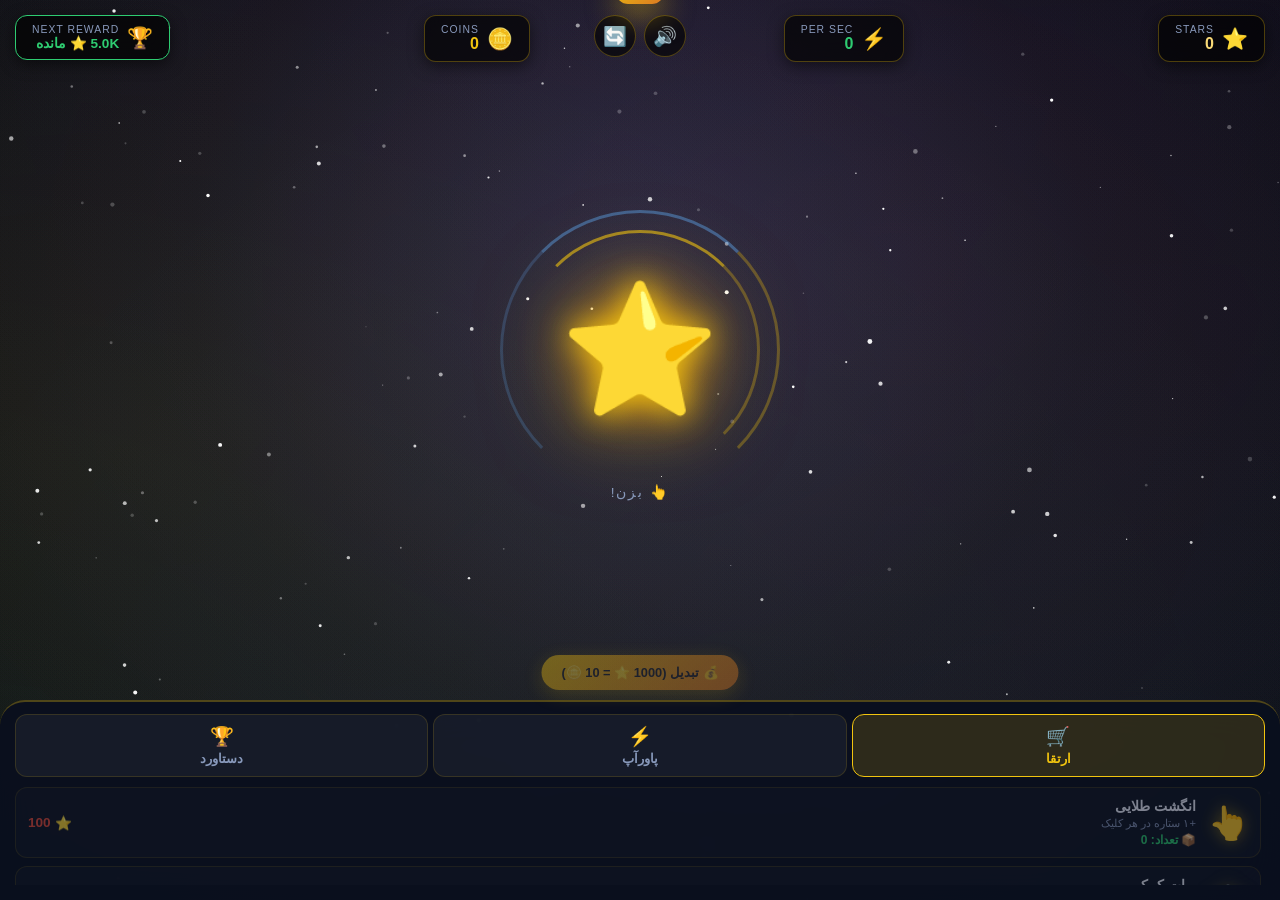
<file: starloomidle.html>
<!DOCTYPE html>
<html lang="fa" dir="rtl">
<head>
<meta charset="UTF-8">
<meta name="viewport" content="width=device-width, initial-scale=1.0, user-scalable=no">
<title>StarLoom Idle ⭐</title>
<style>
* { margin: 0; padding: 0; box-sizing: border-box; user-select: none; -webkit-tap-highlight-color: transparent; }

html, body {
  height: 100%;
  overflow: hidden;
  font-family: 'Segoe UI', Tahoma, sans-serif;
  background: #050810;
  color: #fff;
  touch-action: manipulation;
}

body {
  background: radial-gradient(circle at 50% 30%, #1a1f3a 0%, #0a0e1a 50%, #050810 100%);
  position: relative;
}

.aurora {
  position: fixed;
  inset: 0;
  z-index: 0;
  pointer-events: none;
  overflow: hidden;
}
.aurora::before,
.aurora::after {
  content: '';
  position: absolute;
  width: 200%;
  height: 200%;
  top: -50%;
  left: -50%;
  background:
    radial-gradient(ellipse at 30% 50%, rgba(241,196,15,0.08) 0%, transparent 60%),
    radial-gradient(ellipse at 70% 80%, rgba(100,180,255,0.05) 0%, transparent 55%),
    radial-gradient(ellipse at 50% 20%, rgba(180,80,255,0.04) 0%, transparent 55%);
  animation: auroraFloat 20s ease-in-out infinite alternate;
}
.aurora::after {
  animation-delay: -10s;
  background:
    radial-gradient(ellipse at 60% 40%, rgba(255,100,150,0.05) 0%, transparent 55%),
    radial-gradient(ellipse at 20% 70%, rgba(100,255,180,0.04) 0%, transparent 55%);
}
@keyframes auroraFloat {
  0% { transform: translate(0, 0) scale(1); }
  100% { transform: translate(3%, -3%) scale(1.02); }
}

#bgStars {
  position: fixed;
  inset: 0;
  z-index: 1;
  pointer-events: none;
}

/* ============ HUD بالا ============ */
.hud-top {
  position: fixed;
  top: 15px;
  left: 15px;
  right: 15px;
  z-index: 10;
  display: flex;
  justify-content: space-between;
  align-items: flex-start;
  gap: 10px;
  flex-wrap: wrap;
  pointer-events: none;
}

.hud-box {
  background: rgba(0, 0, 0, 0.65);
  backdrop-filter: blur(10px);
  border: 1px solid rgba(241, 196, 15, 0.3);
  border-radius: 12px;
  padding: 8px 16px;
  display: flex;
  align-items: center;
  gap: 8px;
  box-shadow: 0 4px 15px rgba(0, 0, 0, 0.5);
}
.hud-box .icon { font-size: 1.3rem; }
.hud-box .info { display: flex; flex-direction: column; }
.hud-box .label {
  font-size: 0.65rem;
  color: #8899bb;
  letter-spacing: 1px;
}
.hud-box .value {
  font-size: 1rem;
  font-weight: 700;
  color: #f1c40f;
}
.hud-box.stars .value { color: #f9d976; }
.hud-box.perSec .value { color: #2ecc71; }
.hud-box.coins .value { color: #f1c40f; }
.hud-box.milestone { border-color: #2ecc71; }
.hud-box.milestone .value { color: #2ecc71; font-size: 0.85rem; }
.hud-box.milestone.ready {
  animation: milestonePulse 1s ease-in-out infinite alternate;
}
@keyframes milestonePulse {
  0% { box-shadow: 0 0 10px rgba(46, 204, 113, 0.3); }
  100% { box-shadow: 0 0 25px rgba(46, 204, 113, 0.8); }
}

.main-area {
  position: fixed;
  inset: 0;
  z-index: 5;
  display: flex;
  align-items: center;
  justify-content: center;
  padding-bottom: 200px;
}

.big-star-container {
  position: relative;
  width: 200px;
  height: 200px;
  display: flex;
  align-items: center;
  justify-content: center;
  cursor: pointer;
  transition: transform 0.1s;
  z-index: 6;
}
.big-star-container:active {
  transform: scale(0.92);
}

.big-star {
  font-size: 8rem;
  color: #f9d976;
  text-shadow:
    0 0 30px #f1c40f,
    0 0 60px #f39c12,
    0 0 100px rgba(241, 196, 15, 0.6);
  animation: starPulse 2s ease-in-out infinite alternate;
  pointer-events: none;
  user-select: none;
}
@keyframes starPulse {
  0% { transform: scale(1) rotate(0deg); filter: brightness(1); }
  100% { transform: scale(1.08) rotate(5deg); filter: brightness(1.3); }
}

.star-ring {
  position: absolute;
  inset: -20px;
  border: 3px solid transparent;
  border-top-color: rgba(241, 196, 15, 0.6);
  border-right-color: rgba(241, 196, 15, 0.3);
  border-radius: 50%;
  animation: ringSpin 4s linear infinite;
  pointer-events: none;
}
.star-ring:nth-child(2) {
  inset: -40px;
  border-top-color: rgba(100, 180, 255, 0.4);
  border-left-color: rgba(100, 180, 255, 0.2);
  animation: ringSpin 6s linear infinite reverse;
}
@keyframes ringSpin {
  0% { transform: rotate(0deg); }
  100% { transform: rotate(360deg); }
}

.click-hint {
  position: absolute;
  bottom: -50px;
  left: 50%;
  transform: translateX(-50%);
  color: #8899bb;
  font-size: 0.85rem;
  letter-spacing: 2px;
  animation: hintPulse 1.5s ease-in-out infinite alternate;
  white-space: nowrap;
}
@keyframes hintPulse {
  0% { opacity: 0.5; }
  100% { opacity: 1; }
}

.floating-num {
  position: fixed;
  font-size: 1.8rem;
  font-weight: 900;
  color: #f9d976;
  text-shadow: 0 0 10px #f1c40f, 0 0 20px #f39c12;
  pointer-events: none;
  z-index: 100;
  animation: floatUp 1s ease-out forwards;
}
@keyframes floatUp {
  0% { opacity: 1; transform: translateY(0) scale(1); }
  100% { opacity: 0; transform: translateY(-120px) scale(1.8); }
}

.bottom-panel {
  position: fixed;
  bottom: 0;
  left: 0;
  right: 0;
  z-index: 10;
  background: rgba(10, 15, 30, 0.95);
  backdrop-filter: blur(20px);
  border-top: 2px solid rgba(241, 196, 15, 0.3);
  border-radius: 25px 25px 0 0;
  padding: 12px 15px 15px;
  height: 200px;
  display: flex;
  flex-direction: column;
}

.tabs {
  display: flex;
  gap: 5px;
  margin-bottom: 10px;
  flex-shrink: 0;
}

.tab {
  flex: 1;
  padding: 10px 8px;
  background: rgba(255, 255, 255, 0.05);
  border: 1px solid rgba(241, 196, 15, 0.15);
  border-radius: 12px;
  color: #8899bb;
  font-size: 0.8rem;
  font-weight: 600;
  cursor: pointer;
  transition: all 0.2s;
  display: flex;
  flex-direction: column;
  align-items: center;
  gap: 3px;
  font-family: inherit;
}
.tab .tab-icon { font-size: 1.2rem; }
.tab.active {
  background: rgba(241, 196, 15, 0.15);
  border-color: #f1c40f;
  color: #f1c40f;
}
.tab:hover {
  background: rgba(241, 196, 15, 0.1);
}

.tab-content {
  flex: 1;
  overflow-y: auto;
  padding-right: 4px;
}
.tab-content::-webkit-scrollbar { width: 4px; }
.tab-content::-webkit-scrollbar-thumb {
  background: rgba(241, 196, 15, 0.4);
  border-radius: 10px;
}

.tab-pane { display: none; }
.tab-pane.active { display: block; }

.upgrade-item {
  display: flex;
  align-items: center;
  gap: 12px;
  padding: 10px 12px;
  background: rgba(255, 255, 255, 0.03);
  border: 1px solid rgba(241, 196, 15, 0.15);
  border-radius: 12px;
  margin-bottom: 8px;
  cursor: pointer;
  transition: all 0.2s;
}
.upgrade-item:hover {
  background: rgba(241, 196, 15, 0.08);
  border-color: rgba(241, 196, 15, 0.4);
}
.upgrade-item.disabled {
  opacity: 0.5;
  cursor: not-allowed;
}
.upgrade-icon {
  font-size: 2rem;
  flex-shrink: 0;
  filter: drop-shadow(0 0 8px rgba(241, 196, 15, 0.5));
}
.upgrade-info { flex: 1; min-width: 0; }
.upgrade-name {
  font-size: 0.9rem;
  font-weight: 700;
  color: #f0f4ff;
  margin-bottom: 3px;
}
.upgrade-desc {
  font-size: 0.7rem;
  color: #8899bb;
  margin-bottom: 3px;
}
.upgrade-count {
  font-size: 0.75rem;
  color: #2ecc71;
  font-weight: 600;
}
.upgrade-cost {
  font-size: 0.85rem;
  font-weight: 800;
  color: #f1c40f;
  display: flex;
  align-items: center;
  gap: 4px;
  flex-shrink: 0;
}
.upgrade-cost.expensive { color: #e74c3c; }

.powerup-item {
  display: flex;
  align-items: center;
  gap: 12px;
  padding: 12px;
  background: rgba(255, 255, 255, 0.03);
  border: 1px solid rgba(241, 196, 15, 0.15);
  border-radius: 12px;
  margin-bottom: 8px;
  cursor: pointer;
  transition: all 0.2s;
}
.powerup-item:hover { background: rgba(241, 196, 15, 0.08); }
.powerup-item.active {
  background: rgba(46, 204, 113, 0.15);
  border-color: #2ecc71;
}
.powerup-icon { font-size: 2rem; flex-shrink: 0; }
.powerup-info { flex: 1; }
.powerup-name {
  font-size: 0.9rem;
  font-weight: 700;
  color: #f0f4ff;
  margin-bottom: 3px;
}
.powerup-desc { font-size: 0.7rem; color: #8899bb; }
.powerup-cost {
  font-size: 0.85rem;
  font-weight: 800;
  color: #f1c40f;
  display: flex;
  align-items: center;
  gap: 4px;
}

.achievement-item {
  display: flex;
  align-items: center;
  gap: 12px;
  padding: 10px 12px;
  background: rgba(255, 255, 255, 0.03);
  border: 1px solid rgba(241, 196, 15, 0.15);
  border-radius: 12px;
  margin-bottom: 8px;
}
.achievement-item.unlocked {
  background: rgba(46, 204, 113, 0.1);
  border-color: rgba(46, 204, 113, 0.4);
}
.achievement-item.locked { opacity: 0.5; }
.achievement-icon {
  font-size: 2rem;
  flex-shrink: 0;
  filter: grayscale(100%);
}
.achievement-item.unlocked .achievement-icon {
  filter: grayscale(0%);
  filter: drop-shadow(0 0 8px rgba(46, 204, 113, 0.6));
}
.achievement-info { flex: 1; }
.achievement-name {
  font-size: 0.85rem;
  font-weight: 700;
  color: #f0f4ff;
  margin-bottom: 2px;
}
.achievement-desc { font-size: 0.65rem; color: #8899bb; }
.achievement-status { font-size: 1.2rem; color: #2ecc71; }

.action-buttons {
  position: fixed;
  top: 15px;
  left: 50%;
  transform: translateX(-50%);
  display: flex;
  gap: 8px;
  z-index: 15;
}

.icon-btn {
  width: 42px;
  height: 42px;
  border-radius: 50%;
  background: rgba(0, 0, 0, 0.6);
  border: 1px solid rgba(241, 196, 15, 0.3);
  color: #f1c40f;
  font-size: 1.2rem;
  cursor: pointer;
  display: flex;
  align-items: center;
  justify-content: center;
  transition: all 0.2s;
  backdrop-filter: blur(10px);
}
.icon-btn:hover {
  background: rgba(241, 196, 15, 0.2);
  transform: scale(1.1);
}
.icon-btn.active {
  background: rgba(46, 204, 113, 0.3);
  border-color: #2ecc71;
  color: #2ecc71;
}

.toast {
  position: fixed;
  top: 80px;
  left: 50%;
  transform: translateX(-50%) translateY(-100px);
  background: linear-gradient(135deg, rgba(241, 196, 15, 0.95), rgba(230, 126, 34, 0.95));
  color: #1a1f30;
  padding: 12px 24px;
  border-radius: 50px;
  font-weight: 800;
  font-size: 0.9rem;
  z-index: 200;
  box-shadow: 0 10px 30px rgba(241, 196, 15, 0.5);
  transition: transform 0.4s cubic-bezier(0.34, 1.56, 0.64, 1);
  pointer-events: none;
  letter-spacing: 0.5px;
  max-width: 90%;
  text-align: center;
}
.toast.show { transform: translateX(-50%) translateY(0); }
.toast.achievement {
  background: linear-gradient(135deg, rgba(46, 204, 113, 0.95), rgba(26, 188, 156, 0.95));
  color: #fff;
}
.toast.milestone {
  background: linear-gradient(135deg, rgba(241, 196, 15, 0.98), rgba(255, 100, 0, 0.98));
  color: #fff;
  font-size: 1rem;
  padding: 15px 30px;
  box-shadow: 0 10px 40px rgba(241, 196, 15, 0.8);
}

.convert-section {
  position: fixed;
  bottom: 210px;
  left: 50%;
  transform: translateX(-50%);
  z-index: 12;
  display: flex;
  gap: 8px;
}

.convert-btn {
  background: linear-gradient(135deg, #f1c40f, #e67e22);
  border: none;
  border-radius: 50px;
  padding: 10px 20px;
  color: #1a1f30;
  font-weight: 800;
  font-size: 0.8rem;
  cursor: pointer;
  display: flex;
  align-items: center;
  gap: 6px;
  box-shadow: 0 5px 20px rgba(241, 196, 15, 0.4);
  transition: all 0.2s;
  font-family: inherit;
}
.convert-btn:hover {
  transform: translateY(-2px);
  box-shadow: 0 8px 30px rgba(241, 196, 15, 0.6);
}
.convert-btn:active { transform: translateY(0) scale(0.95); }
.convert-btn:disabled {
  opacity: 0.4;
  cursor: not-allowed;
  transform: none;
}

@media (max-width: 500px) {
  .big-star { font-size: 6rem; }
  .big-star-container { width: 160px; height: 160px; }
  .main-area { padding-bottom: 240px; }
  .bottom-panel { height: 220px; padding: 10px 10px 12px; }
  .hud-box { padding: 6px 10px; }
  .hud-box .icon { font-size: 1rem; }
  .hud-box .label { font-size: 0.5rem; }
  .hud-box .value { font-size: 0.8rem; }
  .hud-box.milestone .value { font-size: 0.7rem; }
  .tab { padding: 8px 4px; font-size: 0.7rem; }
  .tab .tab-icon { font-size: 1rem; }
  .upgrade-icon, .powerup-icon, .achievement-icon { font-size: 1.5rem; }
  .upgrade-name, .powerup-name { font-size: 0.8rem; }
  .convert-section { bottom: 250px; }
  .convert-btn { font-size: 0.7rem; padding: 8px 14px; }
  .hud-top { gap: 5px; }
  .action-buttons { top: auto; bottom: 240px; }
}
</style>
</head>
<body>

<div class="aurora"></div>
<canvas id="bgStars"></canvas>

<div class="hud-top">
  <div class="hud-box stars">
    <span class="icon">⭐</span>
    <div class="info">
      <div class="label">STARS</div>
      <div class="value" id="hudStars">0</div>
    </div>
  </div>
  <div class="hud-box perSec">
    <span class="icon">⚡</span>
    <div class="info">
      <div class="label">PER SEC</div>
      <div class="value" id="hudPerSec">0</div>
    </div>
  </div>
  <div class="hud-box coins">
    <span class="icon">🪙</span>
    <div class="info">
      <div class="label">COINS</div>
      <div class="value" id="hudCoins">0</div>
    </div>
  </div>
  <div class="hud-box milestone" id="milestoneBox">
    <span class="icon">🏆</span>
    <div class="info">
      <div class="label">NEXT REWARD</div>
      <div class="value" id="hudMilestone">5,000 ⭐</div>
    </div>
  </div>
</div>

<div class="action-buttons">
  <button class="icon-btn" id="soundBtn" title="صدا">🔊</button>
  <button class="icon-btn" id="resetBtn" title="ریست">🔄</button>
</div>

<div class="main-area">
  <div class="big-star-container" id="bigStar">
    <div class="star-ring"></div>
    <div class="star-ring"></div>
    <div class="big-star">⭐</div>
    <div class="click-hint">👆 بزن!</div>
  </div>
</div>

<div class="convert-section">
  <button class="convert-btn" id="convertBtn" disabled>
    💰 تبدیل (1000 ⭐ = 10 🪙)
  </button>
</div>

<div class="bottom-panel">
  <div class="tabs">
    <button class="tab active" data-tab="upgrades">
      <span class="tab-icon">🛒</span>
      <span>ارتقا</span>
    </button>
    <button class="tab" data-tab="powerups">
      <span class="tab-icon">⚡</span>
      <span>پاورآپ</span>
    </button>
    <button class="tab" data-tab="achievements">
      <span class="tab-icon">🏆</span>
      <span>دستاورد</span>
    </button>
  </div>

  <div class="tab-content">
    <div class="tab-pane active" id="pane-upgrades"></div>
    <div class="tab-pane" id="pane-powerups"></div>
    <div class="tab-pane" id="pane-achievements"></div>
  </div>
</div>

<div class="toast" id="toast"></div>

<script>
// ============================================================
//  STARLOOM IDLE ⭐ - Clicker Game + Milestone Rewards
//  نسخه سخت: قیمت ارتقاها خیلی گرون‌تر
// ============================================================

// ============ تنظیمات جایزه ============
const MILESTONE_STEP = 5000;    // هر ۵۰۰۰ ستاره
const MILESTONE_REWARD = 5000;  // = ۵,۰۰۰ سکه

// ============ داده‌های بازی ============
const game = {
  stars: 0,
  totalStars: 0,
  coins: 0,
  perClick: 1,
  perSecond: 0,
  lastUpdate: Date.now(),
  soundOn: true,
  lastMilestone: 0,
  
  upgrades: {
    finger:   { level: 0, baseCost: 100,        multiplier: 2.2, perClick: 1 },
    robot:    { level: 0, baseCost: 2000,       multiplier: 2.5, perSecond: 1 },
    factory:  { level: 0, baseCost: 50000,      multiplier: 2.8, perSecond: 5 },
    maker:    { level: 0, baseCost: 2000000,    multiplier: 3.2, perSecond: 25 },
    galaxy:   { level: 0, baseCost: 100000000,  multiplier: 3.6, perSecond: 100 },
    ship:     { level: 0, baseCost: 10000000000, multiplier: 4.0, perSecond: 1000 },
    universe: { level: 0, baseCost: 2000000000000, multiplier: 4.5, perSecond: 10000 }
  },
  
  powerups: {
    clickStorm: { duration: 0, multiplier: 2 },
    goldStar:   { duration: 0, multiplier: 10 },
    megaBoost:  { duration: 0, multiplier: 3 }
  },
  
  achievements: {
    firstClick:    { unlocked: false, name: 'اولین کلیک',    desc: '۱ بار کلیک کن' },
    hundredStars:  { unlocked: false, name: 'صد ستاره',      desc: '۱۰۰ ستاره جمع کن' },
    thousandStars: { unlocked: false, name: 'هزار ستاره',    desc: '۱۰۰۰ ستاره جمع کن' },
    fiveKStars:    { unlocked: false, name: 'پنج هزار ستاره', desc: '۵۰۰۰ ستاره جمع کن' },
    millionStars:  { unlocked: false, name: 'میلیون ستاره',  desc: '۱ میلیون ستاره' },
    firstUpgrade:  { unlocked: false, name: 'اولین ارتقا',   desc: 'یه ارتقا بخر' },
    tenUpgrades:   { unlocked: false, name: '۱۰ ارتقا',      desc: '۱۰ بار ارتقا بده' },
    firstConvert:  { unlocked: false, name: 'اولین تبدیل',   desc: 'ستاره به سکه تبدیل کن' },
    billionaire:   { unlocked: false, name: 'میلیاردر',      desc: '۱ میلیارد ستاره' }
  }
};

const UPGRADE_INFO = {
  finger:   { icon: '👆', name: 'انگشت طلایی',  desc: '+۱ ستاره در هر کلیک' },
  robot:    { icon: '🤖', name: 'ربات کمکی',    desc: '+۱ ستاره در ثانیه' },
  factory:  { icon: '🏭', name: 'کارگاه ستاره', desc: '+۵ ستاره در ثانیه' },
  maker:    { icon: '🌟', name: 'ستاره‌ساز',    desc: '+۲۵ ستاره در ثانیه' },
  galaxy:   { icon: '🌌', name: 'کهکشان',       desc: '+۱۰۰ ستاره در ثانیه' },
  ship:     { icon: '🚀', name: 'سفینه فضایی',  desc: '+۱۰۰۰ ستاره در ثانیه' },
  universe: { icon: '🌠', name: 'جهان بی‌کران', desc: '+۱۰۰۰۰ ستاره در ثانیه' }
};

const POWERUP_INFO = {
  clickStorm: { icon: '⚡', name: 'کلیک طوفانی', desc: '۲ برابر کلیک برای ۳۰ ثانیه', cost: 5000, duration: 30 },
  goldStar:   { icon: '🌟', name: 'ستاره طلایی', desc: '۱۰ برابر کلیک برای ۱۰ ثانیه', cost: 50000, duration: 10 },
  megaBoost:  { icon: '💎', name: 'الماس مگا',  desc: '۳ برابر همه چیز برای ۲۰ ثانیه', cost: 200000, duration: 20 }
};

const SAVE_KEY = 'starloomidle_save';

function saveGame() {
  try {
    const data = {
      stars: game.stars,
      totalStars: game.totalStars,
      coins: game.coins,
      lastMilestone: game.lastMilestone,
      upgrades: {},
      achievements: game.achievements,
      lastUpdate: Date.now()
    };
    for (const key in game.upgrades) {
      data.upgrades[key] = game.upgrades[key].level;
    }
    localStorage.setItem(SAVE_KEY, JSON.stringify(data));
  } catch (e) {}
}

function loadGame() {
  try {
    const raw = localStorage.getItem(SAVE_KEY);
    if (!raw) return;
    
    const data = JSON.parse(raw);
    
    if (data.upgrades) {
      for (const key in data.upgrades) {
        if (game.upgrades[key]) {
          game.upgrades[key].level = data.upgrades[key] || 0;
        }
      }
    }
    
    if (data.achievements) {
      game.achievements = data.achievements;
    }
    
    game.stars = data.stars || 0;
    game.totalStars = data.totalStars || 0;
    game.coins = data.coins || 0;
    game.lastMilestone = data.lastMilestone || 0;
    
    if (data.lastUpdate) {
      const offlineTime = (Date.now() - data.lastUpdate) / 1000;
      const maxOffline = 8 * 3600;
      const actualOffline = Math.min(offlineTime, maxOffline);
      
      if (actualOffline > 5) {
        recalcStats();
        const offlineEarnings = Math.floor(game.perSecond * actualOffline);
        if (offlineEarnings > 0) {
          game.stars += offlineEarnings;
          game.totalStars += offlineEarnings;
          
          setTimeout(() => {
            showToast(`💤 در ${formatTime(actualOffline)} آفلاین، ${formatNumber(offlineEarnings)} ⭐ گرفتی!`);
            checkMilestone();
          }, 1000);
        }
      }
    }
    
    recalcStats();
  } catch (e) {}
}

function resetGame() {
  if (!confirm('مطمئنی؟ همه چیز پاک می‌شه!')) return;
  
  localStorage.removeItem(SAVE_KEY);
  
  game.stars = 0;
  game.totalStars = 0;
  game.coins = 0;
  game.lastMilestone = 0;
  
  for (const key in game.upgrades) {
    game.upgrades[key].level = 0;
  }
  for (const key in game.achievements) {
    game.achievements[key].unlocked = false;
  }
  for (const key in game.powerups) {
    game.powerups[key].duration = 0;
  }
  
  recalcStats();
  renderUpgrades();
  renderPowerups();
  renderAchievements();
  updateHUD();
  showToast('🔄 بازی ریست شد!');
}

function recalcStats() {
  let pc = 1;
  for (const key in game.upgrades) {
    const u = game.upgrades[key];
    if (u.perClick) pc += u.perClick * u.level;
  }
  game.perClick = pc;
  
  let ps = 0;
  for (const key in game.upgrades) {
    const u = game.upgrades[key];
    if (u.perSecond) ps += u.perSecond * u.level;
  }
  game.perSecond = ps;
}

function onStarClick(e) {
  let multiplier = 1;
  if (game.powerups.clickStorm.duration > 0) multiplier *= game.powerups.clickStorm.multiplier;
  if (game.powerups.goldStar.duration > 0) multiplier *= game.powerups.goldStar.multiplier;
  if (game.powerups.megaBoost.duration > 0) multiplier *= game.powerups.megaBoost.multiplier;
  
  const amount = Math.floor(game.perClick * multiplier);
  
  game.stars += amount;
  game.totalStars += amount;
  game.lastUpdate = Date.now();
  
  const x = e.clientX || (e.touches && e.touches[0].clientX) || window.innerWidth / 2;
  const y = e.clientY || (e.touches && e.touches[0].clientY) || window.innerHeight / 2;
  showFloatingNumber(x, y, '+' + formatNumber(amount));
  
  playClickSound();
  
  const star = document.getElementById('bigStar');
  star.style.transform = 'scale(0.92)';
  setTimeout(() => { star.style.transform = ''; }, 80);
  
  if (Math.random() < 0.1) saveGame();
  
  checkAchievements();
  checkMilestone();
  
  updateHUD();
}

function showFloatingNumber(x, y, text) {
  const el = document.createElement('div');
  el.className = 'floating-num';
  el.textContent = text;
  el.style.left = (x - 30) + 'px';
  el.style.top = (y - 30) + 'px';
  document.body.appendChild(el);
  setTimeout(() => el.remove(), 1000);
}

function usePowerup(key) {
  const info = POWERUP_INFO[key];
  if (!info) return;
  
  if (game.stars < info.cost) {
    showToast('❌ ستاره کافی نداری!');
    return;
  }
  
  game.stars -= info.cost;
  game.powerups[key].duration = info.duration;
  
  showToast(`${info.icon} ${info.name} فعال شد!`);
  playSound(800, 0.2, 'sine');
  
  renderPowerups();
  updateHUD();
}

function buyUpgrade(key) {
  const u = game.upgrades[key];
  if (!u) return;
  
  const cost = getCost(key);
  
  if (game.stars < cost) {
    showToast('❌ ستاره کافی نداری!');
    return;
  }
  
  game.stars -= cost;
  u.level++;
  
  recalcStats();
  playSound(1000, 0.15, 'sine');
  showToast(`✅ ${UPGRADE_INFO[key].name} خریداری شد!`);
  
  checkAchievements();
  renderUpgrades();
  updateHUD();
  saveGame();
}

// ============ فرمول جدید قیمت: خیلی گرون‌تر ============
function getCost(key) {
  const u = game.upgrades[key];
  // رشد نمایی تند + پنالتی مربع لول
  const exponential = Math.pow(u.multiplier, u.level);
  const levelPenalty = Math.pow(1.35, u.level * u.level / 4);
  return Math.floor(u.baseCost * exponential * levelPenalty);
}

const CONVERT_RATE = 1000;
const CONVERT_REWARD = 10;

function convertStars() {
  if (game.stars < CONVERT_RATE) {
    showToast('❌ حداقل ۱۰۰۰ ستاره لازمه!');
    return;
  }
  
  const amount = Math.floor(game.stars / CONVERT_RATE);
  const starsUsed = amount * CONVERT_RATE;
  const coinsEarned = amount * CONVERT_REWARD;
  
  if (amount <= 0) return;
  
  game.stars -= starsUsed;
  game.coins += coinsEarned;
  
  saveCoinsToAccount(coinsEarned);
  
  if (!game.achievements.firstConvert.unlocked) {
    game.achievements.firstConvert.unlocked = true;
    showAchievement('firstConvert');
  }
  
  showToast(`💰 ${formatNumber(coinsEarned)} سکه گرفتی!`);
  playSound(1200, 0.3, 'sine');
  
  updateHUD();
  saveGame();
}

function saveCoinsToAccount(amount) {
  if (amount <= 0) return;
  try {
    var users = JSON.parse(localStorage.getItem('starloom_users')) || {};
    var current = JSON.parse(localStorage.getItem('starloom_current_user')) || {};
    if (!current.username) {
      showToast('⚠️ لاگین کن تا سکه‌ها ذخیره شه!');
      return;
    }
    var username = current.username;
    if (users[username]) {
      users[username].coins = (users[username].coins || 0) + amount;
      localStorage.setItem('starloom_users', JSON.stringify(users));
      current.coins = users[username].coins;
      localStorage.setItem('starloom_current_user', JSON.stringify(current));
    }
  } catch(e) {}
}

// ============ جایزه رکورد ============
function checkMilestone() {
  const currentMilestone = Math.floor(game.totalStars / MILESTONE_STEP);
  
  if (currentMilestone > game.lastMilestone) {
    const howMany = currentMilestone - game.lastMilestone;
    const totalReward = howMany * MILESTONE_REWARD;
    
    game.lastMilestone = currentMilestone;
    game.coins += totalReward;
    
    saveCoinsToAccount(totalReward);
    
    const reachedStars = currentMilestone * MILESTONE_STEP;
    showMilestoneToast(`🏆 رکورد ${formatNumber(reachedStars)} ⭐!\n+${formatNumber(totalReward)} 🪙`);
    playMilestoneSound();
    
    saveGame();
  }
}

let milestoneTimeout = null;
function checkMilestoneQuiet() {
  const currentMilestone = Math.floor(game.totalStars / MILESTONE_STEP);
  
  if (currentMilestone > game.lastMilestone) {
    if (milestoneTimeout) return;
    
    milestoneTimeout = setTimeout(() => {
      milestoneTimeout = null;
      checkMilestone();
    }, 500);
  }
}

function playMilestoneSound() {
  if (!audioCtx) return;
  const notes = [523, 659, 784, 1047];
  notes.forEach((freq, i) => {
    setTimeout(() => playSound(freq, 0.3, 'sine'), i * 100);
  });
}

function showMilestoneToast(text) {
  const toast = document.getElementById('toast');
  toast.innerHTML = text.replace('\n', '<br>');
  toast.className = 'toast show milestone';
  
  if (toastTimer) clearTimeout(toastTimer);
  toastTimer = setTimeout(() => {
    toast.classList.remove('show');
  }, 4000);
}

function checkAchievements() {
  const checks = [
    { key: 'firstClick',    test: () => game.totalStars >= 1 },
    { key: 'hundredStars',  test: () => game.totalStars >= 100 },
    { key: 'thousandStars', test: () => game.totalStars >= 1000 },
    { key: 'fiveKStars',    test: () => game.totalStars >= 5000 },
    { key: 'millionStars',  test: () => game.totalStars >= 1000000 },
    { key: 'firstUpgrade',  test: () => Object.values(game.upgrades).some(u => u.level >= 1) },
    { key: 'tenUpgrades',   test: () => Object.values(game.upgrades).reduce((s, u) => s + u.level, 0) >= 10 },
    { key: 'firstConvert',  test: () => game.coins >= 1 },
    { key: 'billionaire',   test: () => game.totalStars >= 1000000000 }
  ];
  
  for (const c of checks) {
    if (!game.achievements[c.key].unlocked && c.test()) {
      game.achievements[c.key].unlocked = true;
      showAchievement(c.key);
      playSound(1500, 0.4, 'sine');
    }
  }
}

function showAchievement(key) {
  const a = game.achievements[key];
  showToast(`🏆 دستاورد: ${a.name}!`, true);
}

let toastTimer = null;
function showToast(text, isAchievement = false) {
  const toast = document.getElementById('toast');
  toast.textContent = text;
  toast.className = 'toast show' + (isAchievement ? ' achievement' : '');
  
  if (toastTimer) clearTimeout(toastTimer);
  toastTimer = setTimeout(() => {
    toast.classList.remove('show');
  }, 2500);
}

function formatNumber(n) {
  n = Math.floor(n);
  if (n < 1000) return n.toString();
  if (n < 1000000) return (n / 1000).toFixed(1) + 'K';
  if (n < 1000000000) return (n / 1000000).toFixed(2) + 'M';
  if (n < 1000000000000) return (n / 1000000000).toFixed(2) + 'B';
  return (n / 1000000000000).toFixed(2) + 'T';
}

function formatTime(sec) {
  const h = Math.floor(sec / 3600);
  const m = Math.floor((sec % 3600) / 60);
  if (h > 0) return `${h} ساعت`;
  if (m > 0) return `${m} دقیقه`;
  return `${Math.floor(sec)} ثانیه`;
}

function updateHUD() {
  document.getElementById('hudStars').textContent = formatNumber(game.stars);
  
  let ps = game.perSecond;
  if (game.powerups.megaBoost.duration > 0) ps *= game.powerups.megaBoost.multiplier;
  document.getElementById('hudPerSec').textContent = formatNumber(ps);
  
  document.getElementById('hudCoins').textContent = formatNumber(game.coins);
  
  const nextMilestone = (game.lastMilestone + 1) * MILESTONE_STEP;
  const remaining = nextMilestone - game.totalStars;
  
  const milestoneEl = document.getElementById('hudMilestone');
  const milestoneBox = document.getElementById('milestoneBox');
  
  if (remaining > 0) {
    milestoneEl.textContent = formatNumber(remaining) + ' ⭐ مانده';
    milestoneBox.classList.remove('ready');
  } else {
    milestoneEl.textContent = '🎁 آماده!';
    milestoneBox.classList.add('ready');
  }
  
  const convertBtn = document.getElementById('convertBtn');
  convertBtn.disabled = game.stars < CONVERT_RATE;
  
  document.querySelectorAll('.upgrade-item').forEach(el => {
    const key = el.dataset.key;
    const cost = getCost(key);
    const canAfford = game.stars >= cost;
    el.classList.toggle('disabled', !canAfford);
    el.querySelector('.upgrade-cost').classList.toggle('expensive', !canAfford);
  });
}

function renderUpgrades() {
  const pane = document.getElementById('pane-upgrades');
  pane.innerHTML = '';
  
  for (const key in game.upgrades) {
    const u = game.upgrades[key];
    const info = UPGRADE_INFO[key];
    const cost = getCost(key);
    
    const div = document.createElement('div');
    div.className = 'upgrade-item';
    div.dataset.key = key;
    div.innerHTML = `
      <div class="upgrade-icon">${info.icon}</div>
      <div class="upgrade-info">
        <div class="upgrade-name">${info.name}</div>
        <div class="upgrade-desc">${info.desc}</div>
        <div class="upgrade-count">📦 تعداد: ${u.level}</div>
      </div>
      <div class="upgrade-cost">
        <span>⭐</span>
        <span>${formatNumber(cost)}</span>
      </div>
    `;
    
    div.addEventListener('click', () => buyUpgrade(key));
    pane.appendChild(div);
  }
  
  updateHUD();
}

function renderPowerups() {
  const pane = document.getElementById('pane-powerups');
  pane.innerHTML = '';
  
  for (const key in POWERUP_INFO) {
    const info = POWERUP_INFO[key];
    const pu = game.powerups[key];
    const isActive = pu.duration > 0;
    
    const div = document.createElement('div');
    div.className = 'powerup-item' + (isActive ? ' active' : '');
    div.innerHTML = `
      <div class="powerup-icon">${info.icon}</div>
      <div class="powerup-info">
        <div class="powerup-name">${info.name}</div>
        <div class="powerup-desc">${isActive ? '⏱️ فعال: ' + Math.ceil(pu.duration) + ' ثانیه' : info.desc}</div>
      </div>
      <div class="powerup-cost">
        <span>⭐</span>
        <span>${formatNumber(info.cost)}</span>
      </div>
    `;
    
    if (!isActive) {
      div.addEventListener('click', () => usePowerup(key));
    }
    
    pane.appendChild(div);
  }
}

function renderAchievements() {
  const pane = document.getElementById('pane-achievements');
  pane.innerHTML = '';
  
  for (const key in game.achievements) {
    const a = game.achievements[key];
    
    const div = document.createElement('div');
    div.className = 'achievement-item ' + (a.unlocked ? 'unlocked' : 'locked');
    div.innerHTML = `
      <div class="achievement-icon">🏆</div>
      <div class="achievement-info">
        <div class="achievement-name">${a.name}</div>
        <div class="achievement-desc">${a.desc}</div>
      </div>
      <div class="achievement-status">${a.unlocked ? '✅' : '🔒'}</div>
    `;
    
    pane.appendChild(div);
  }
}

document.querySelectorAll('.tab').forEach(tab => {
  tab.addEventListener('click', () => {
    document.querySelectorAll('.tab').forEach(t => t.classList.remove('active'));
    document.querySelectorAll('.tab-pane').forEach(p => p.classList.remove('active'));
    
    tab.classList.add('active');
    document.getElementById('pane-' + tab.dataset.tab).classList.add('active');
    
    playSound(600, 0.05, 'square');
  });
});

let audioCtx = null;

function initAudio() {
  if (!audioCtx) {
    try {
      audioCtx = new (window.AudioContext || window.webkitAudioContext)();
    } catch(e) {}
  }
}

function playSound(freq, duration, type) {
  if (!game.soundOn || !audioCtx) return;
  try {
    const osc = audioCtx.createOscillator();
    const gain = audioCtx.createGain();
    osc.type = type || 'sine';
    osc.frequency.value = freq;
    gain.gain.setValueAtTime(0.08, audioCtx.currentTime);
    gain.gain.exponentialRampToValueAtTime(0.001, audioCtx.currentTime + duration);
    osc.connect(gain);
    gain.connect(audioCtx.destination);
    osc.start();
    osc.stop(audioCtx.currentTime + duration);
  } catch(e) {}
}

function playClickSound() {
  const freqs = [800, 900, 1000, 1100, 1200];
  const freq = freqs[Math.floor(Math.random() * freqs.length)];
  playSound(freq, 0.08, 'sine');
}

(function() {
  const canvas = document.getElementById('bgStars');
  const ctx = canvas.getContext('2d');
  let W, H;
  let stars = [];
  
  function resize() {
    W = canvas.width = window.innerWidth;
    H = canvas.height = window.innerHeight;
  }
  resize();
  window.addEventListener('resize', resize);
  
  for (let i = 0; i < 150; i++) {
    stars.push({
      x: Math.random() * W,
      y: Math.random() * H,
      size: Math.random() * 2 + 0.5,
      speed: Math.random() * 0.3 + 0.05,
      twinkle: Math.random() * Math.PI * 2,
      twinkleSpeed: Math.random() * 0.05 + 0.01
    });
  }
  
  function animate() {
    ctx.clearRect(0, 0, W, H);
    
    for (const s of stars) {
      s.twinkle += s.twinkleSpeed;
      const alpha = 0.4 + Math.sin(s.twinkle) * 0.4 + 0.2;
      
      ctx.fillStyle = `rgba(255, 255, 255, ${alpha})`;
      ctx.beginPath();
      ctx.arc(s.x, s.y, s.size, 0, Math.PI * 2);
      ctx.fill();
      
      s.y += s.speed;
      if (s.y > H) { s.y = 0; s.x = Math.random() * W; }
    }
    
    requestAnimationFrame(animate);
  }
  animate();
})();

let lastLoopTime = performance.now();
let saveTimer = 0;

function gameLoop() {
  const now = performance.now();
  const dt = (now - lastLoopTime) / 1000;
  lastLoopTime = now;
  
  if (game.perSecond > 0) {
    let ps = game.perSecond;
    if (game.powerups.megaBoost.duration > 0) ps *= game.powerups.megaBoost.multiplier;
    
    const earned = ps * dt;
    game.stars += earned;
    game.totalStars += earned;
    
    checkMilestoneQuiet();
  }
  
  let powerupChanged = false;
  for (const key in game.powerups) {
    if (game.powerups[key].duration > 0) {
      game.powerups[key].duration -= dt;
      if (game.powerups[key].duration < 0) game.powerups[key].duration = 0;
      powerupChanged = true;
    }
  }
  
  updateHUD();
  
  if (powerupChanged && Math.floor(now / 500) !== Math.floor((now - dt * 1000) / 500)) {
    renderPowerups();
  }
  
  saveTimer += dt;
  if (saveTimer > 10) {
    saveTimer = 0;
    saveGame();
  }
  
  requestAnimationFrame(gameLoop);
}

document.getElementById('bigStar').addEventListener('click', onStarClick);
document.getElementById('bigStar').addEventListener('touchstart', (e) => {
  e.preventDefault();
  onStarClick(e);
}, { passive: false });

document.getElementById('convertBtn').addEventListener('click', convertStars);
document.getElementById('resetBtn').addEventListener('click', resetGame);

document.getElementById('soundBtn').addEventListener('click', function() {
  game.soundOn = !game.soundOn;
  this.textContent = game.soundOn ? '🔊' : '🔇';
  this.classList.toggle('active', game.soundOn);
  initAudio();
});

window.addEventListener('beforeunload', saveGame);
document.addEventListener('visibilitychange', () => {
  if (document.hidden) saveGame();
});

initAudio();
loadGame();
renderUpgrades();
renderPowerups();
renderAchievements();
updateHUD();

setTimeout(() => {
  if (game.totalStars > 1 && !game.achievements.firstClick.unlocked) {
    game.achievements.firstClick.unlocked = true;
  }
  checkAchievements();
}, 500);

lastLoopTime = performance.now();
requestAnimationFrame(gameLoop);

console.log('⭐ StarLoom Idle Ready! (نسخه سخت - قیمت‌ها گرون‌تر)');
</script>

</body>
</html>
</file>
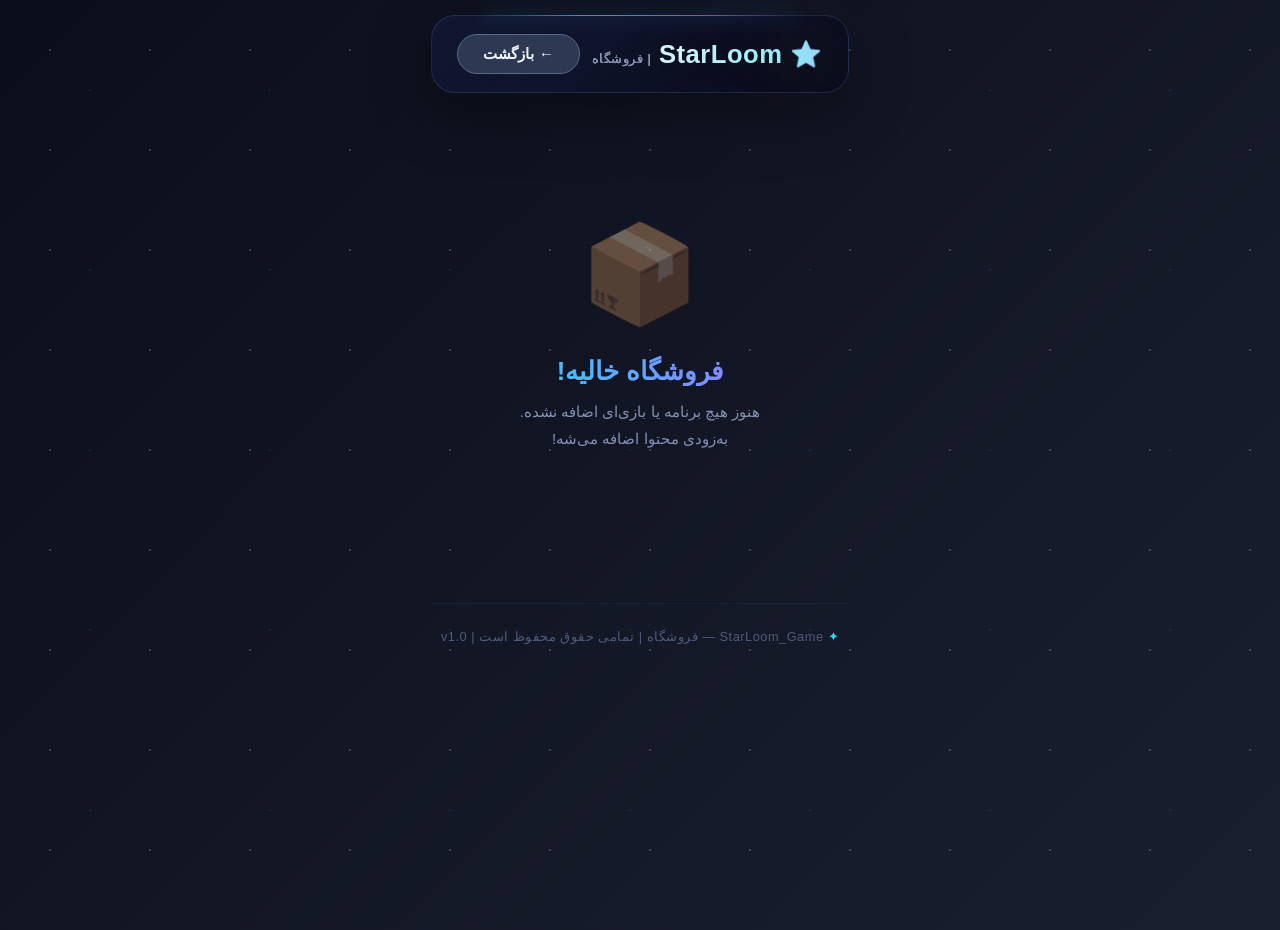
<file: store.html>
<!DOCTYPE html>
<html lang="fa" dir="rtl">
<head>
<meta charset="UTF-8">
<meta name="viewport" content="width=device-width, initial-scale=1.0">
<title>⭐ StarLoom - فروشگاه</title>
<meta name="description" content="فروشگاه StarLoom">
<link rel="stylesheet" href="style.css">
<style>
* { margin: 0; padding: 0; box-sizing: border-box; }

body {
  font-family: 'Segoe UI', Tahoma, sans-serif;
  background: linear-gradient(135deg, #0b0e1a 0%, #1a1f30 100%);
  min-height: 100vh;
  color: #f0f4ff;
  padding: 15px;
  overflow-x: hidden;
}

body::before {
  content: "";
  position: fixed;
  inset: 0;
  pointer-events: none;
  z-index: -1;
  background-image:
    radial-gradient(circle, rgba(255,255,255,.6) 1px, transparent 1px),
    radial-gradient(circle, rgba(32,220,255,.3) 1px, transparent 1px);
  background-size: 100px 100px, 180px 180px;
  animation: starField 40s linear infinite;
  opacity: .3;
}
@keyframes starField {
  from { transform: translateY(0); }
  to { transform: translateY(100px); }
}

.main-container {
  max-width: 1250px;
  margin: 0 auto;
}

.header {
  position: relative;
  display: flex;
  justify-content: space-between;
  align-items: center;
  padding: 18px 25px;
  background: linear-gradient(135deg, rgba(18,25,53,.85), rgba(7,11,27,.8));
  border-radius: 24px;
  border: 1px solid rgba(120,150,255,.18);
  flex-wrap: wrap;
  gap: 12px;
  margin-bottom: 25px;
  box-shadow: 0 20px 60px rgba(0,0,0,.35);
  backdrop-filter: blur(20px);
}
.header::before {
  content: "";
  position: absolute;
  top: -1px;
  left: 12%;
  right: 12%;
  height: 1px;
  background: linear-gradient(90deg, transparent, #20dcff, #a66cff, transparent);
  box-shadow: 0 0 18px #20dcff, 0 0 30px #a66cff;
  opacity: .7;
}

.logo {
  font-size: 1.6rem;
  font-weight: 900;
  letter-spacing: .5px;
  background: linear-gradient(90deg, #fff, #8feeff, #a779ff, #fff);
  background-size: 250% auto;
  -webkit-background-clip: text;
  background-clip: text;
  color: transparent;
  animation: logoFlow 5s linear infinite;
}
@keyframes logoFlow {
  to { background-position: 250% center; }
}
.logo span {
  color: #7885a8;
  font-size: 13px;
  font-weight: 500;
  -webkit-text-fill-color: #7885a8;
}

.back-home {
  background: #2d3852;
  border: 1px solid #5a6a8a;
  padding: 10px 25px;
  border-radius: 50px;
  color: #f0f4ff;
  font-weight: 600;
  cursor: pointer;
  font-size: 0.95rem;
  text-decoration: none;
  display: inline-block;
  transition: all 0.2s;
}
.back-home:hover {
  background: #3f4d70;
  border-color: #f1c40f;
  transform: translateY(-2px);
}

.empty-state {
  text-align: center;
  padding: 100px 20px;
  color: #8491b5;
}

.empty-icon {
  font-size: 6rem;
  margin-bottom: 25px;
  opacity: 0.4;
  animation: emptyFloat 3s ease-in-out infinite alternate;
}
@keyframes emptyFloat {
  from { transform: translateY(0); }
  to { transform: translateY(-15px); }
}

.empty-title {
  font-size: 1.6rem;
  font-weight: 800;
  color: #f0f4ff;
  margin-bottom: 12px;
  background: linear-gradient(90deg, #20dcff, #a66cff);
  -webkit-background-clip: text;
  background-clip: text;
  color: transparent;
}

.empty-text {
  font-size: 0.95rem;
  color: #8491b5;
  line-height: 1.8;
  max-width: 500px;
  margin-left: auto;
  margin-right: auto;
}

.footer {
  text-align: center;
  margin-top: 50px;
  padding: 25px 0;
  color: #4f5b7b;
  font-size: 0.8rem;
  border-top: 1px solid rgba(120,150,255,.08);
  letter-spacing: .5px;
}
.footer p::first-letter { color: #20dcff; }

@media (max-width: 700px) {
  .logo { font-size: 1.2rem; }
  .logo span { font-size: 10px; }
  .empty-icon { font-size: 4rem; }
  .empty-title { font-size: 1.3rem; }
  .empty-text { font-size: 0.85rem; }
  .header { padding: 15px; }
}
</style>
</head>
<body>

<div class="main-container">

<div class="header">
  <div class="logo">⭐ StarLoom <span>| فروشگاه</span></div>
  <a href="home.html" class="back-home">← بازگشت</a>
</div>

<div class="empty-state">
  <div class="empty-icon">📦</div>
  <div class="empty-title">فروشگاه خالیه!</div>
  <div class="empty-text">
    هنوز هیچ برنامه یا بازی‌ای اضافه نشده.<br>
    به‌زودی محتوا اضافه می‌شه!
  </div>
</div>

<div class="footer">
  <p>✦ StarLoom_Game — فروشگاه | تمامی حقوق محفوظ است | v1.0</p>
</div>

</div>

</body>
</html>
</file>
<file: style.css>
/* ============================================ */
        /* تم پیش‌فرض (تاریک) */
        /* ============================================ */
        :root {
            --bg-gradient: linear-gradient(135deg, #0b0e1a 0%, #1a1f30 100%);
            --bg-card: rgba(255, 255, 255, 0.05);
            --bg-card-hover: rgba(255, 255, 255, 0.08);
            --bg-input: rgba(0, 0, 0, 0.3);
            --text-primary: #f0f4ff;
            --text-secondary: #a0b5d9;
            --text-muted: #7a8bb0;
            --accent: #f1c40f;
            --accent-hover: #d4a800;
            --border-color: #4a5575;
            --border-accent: rgba(241, 196, 15, 0.3);
        }

        /* تم روشن */
        body.theme-light {
            --bg-gradient: linear-gradient(135deg, #e8ecf5 0%, #f5f7fc 100%);
            --bg-card: rgba(255, 255, 255, 0.9);
            --bg-card-hover: rgba(255, 255, 255, 1);
            --bg-input: rgba(0, 0, 0, 0.05);
            --text-primary: #1a1f30;
            --text-secondary: #4a5575;
            --text-muted: #7a8bb0;
            --accent: #f39c12;
            --accent-hover: #e67e22;
            --border-color: #c5cde0;
            --border-accent: rgba(243, 156, 18, 0.4);
        }

        /* تم طلایی */
        body.theme-gold {
            --bg-gradient: linear-gradient(135deg, #2a1f0a 0%, #1a1208 100%);
            --bg-card: rgba(241, 196, 15, 0.08);
            --bg-card-hover: rgba(241, 196, 15, 0.12);
            --bg-input: rgba(0, 0, 0, 0.4);
            --text-primary: #fef9e7;
            --text-secondary: #d4b06a;
            --text-muted: #8b7338;
            --accent: #f9d976;
            --accent-hover: #f1c40f;
            --border-color: #6b5518;
            --border-accent: rgba(249, 217, 118, 0.4);
        }

        /* تم بنفش */
        body.theme-purple {
            --bg-gradient: linear-gradient(135deg, #1a0b2e 0%, #2d1b4e 100%);
            --bg-card: rgba(155, 89, 182, 0.1);
            --bg-card-hover: rgba(155, 89, 182, 0.15);
            --bg-input: rgba(0, 0, 0, 0.4);
            --text-primary: #f5e9ff;
            --text-secondary: #c8a8e0;
            --text-muted: #8e6fb0;
            --accent: #bb8fce;
            --accent-hover: #9b59b6;
            --border-color: #5b3f8e;
            --border-accent: rgba(187, 143, 206, 0.4);
        }

        /* تم آبی */
        body.theme-blue {
            --bg-gradient: linear-gradient(135deg, #0a1628 0%, #1a2f4e 100%);
            --bg-card: rgba(52, 152, 219, 0.1);
            --bg-card-hover: rgba(52, 152, 219, 0.15);
            --bg-input: rgba(0, 0, 0, 0.4);
            --text-primary: #e6f2ff;
            --text-secondary: #a8c8e8;
            --text-muted: #6f8fb0;
            --accent: #5dade2;
            --accent-hover: #3498db;
            --border-color: #2c5a8e;
            --border-accent: rgba(93, 173, 226, 0.4);
        }

        /* تم سبز */
        body.theme-green {
            --bg-gradient: linear-gradient(135deg, #0a1f15 0%, #1a3a28 100%);
            --bg-card: rgba(46, 204, 113, 0.1);
            --bg-card-hover: rgba(46, 204, 113, 0.15);
            --bg-input: rgba(0, 0, 0, 0.4);
            --text-primary: #e8fff0;
            --text-secondary: #a8e8c0;
            --text-muted: #6fb08a;
            --accent: #58d68d;
            --accent-hover: #2ecc71;
            --border-color: #2c8e5a;
            --border-accent: rgba(88, 214, 141, 0.4);
        }

        /* ============================================ */
        /* استایل‌های پایه */
        /* ============================================ */
        *{margin:0;padding:0;box-sizing:border-box}
        body{
            font-family:'Segoe UI',Tahoma,Geneva,Verdana,sans-serif;
            background:var(--bg-gradient);
            min-height:100vh;
            color:var(--text-primary);
            padding:15px;
            transition:all 0.5s ease;
        }
        .main-container{max-width:1200px;margin:0 auto}

        /* ============================================ */
        /* هدر */
        /* ============================================ */
        .header{
            display:flex;
            justify-content:space-between;
            align-items:center;
            padding:15px 25px;
            background:var(--bg-card);
            border-radius:25px;
            backdrop-filter:blur(10px);
            border:1px solid var(--border-accent);
            flex-wrap:wrap;
            gap:10px;
            transition:all 0.5s ease;
        }
        .logo{
            font-size:1.8rem;
            font-weight:800;
            background:linear-gradient(135deg,var(--accent),var(--accent-hover));
            -webkit-background-clip:text;
            background-clip:text;
            color:transparent;
        }
        .logo span{color:var(--text-secondary);background:none;font-weight:300}

        /* انتخاب تم */
        .theme-selector{
            display:flex;
            gap:8px;
            align-items:center;
            background:var(--bg-card);
            padding:6px 12px;
            border-radius:50px;
            border:1px solid var(--border-color);
        }
        .theme-selector .theme-label{font-size:.8rem;color:var(--text-muted);margin-left:5px}
        .theme-btn{
            width:28px;
            height:28px;
            border-radius:50%;
            border:2px solid transparent;
            cursor:pointer;
            transition:all 0.3s;
            position:relative;
        }
        .theme-btn:hover{transform:scale(1.15)}
        .theme-btn.active{
            border-color:var(--accent);
            box-shadow:0 0 15px var(--accent);
        }
        .theme-btn.dark{background:linear-gradient(135deg,#0b0e1a,#1a1f30)}
        .theme-btn.light{background:linear-gradient(135deg,#e8ecf5,#ffffff)}
        .theme-btn.gold{background:linear-gradient(135deg,#f9d976,#f39c12)}
        .theme-btn.purple{background:linear-gradient(135deg,#bb8fce,#8e44ad)}
        .theme-btn.blue{background:linear-gradient(135deg,#5dade2,#2980b9)}
        .theme-btn.green{background:linear-gradient(135deg,#58d68d,#27ae60)}

        /* پروفایل کاربر */
        .user-profile{
            display:flex;
            align-items:center;
            gap:15px;
            background:var(--bg-input);
            padding:8px 18px;
            border-radius:50px;
            border:1px solid var(--accent);
        }
        .user-profile .avatar{font-size:2rem}
        .user-profile .info{display:flex;flex-direction:column}
        .user-profile .info .name{font-weight:700;color:var(--text-primary);font-size:1rem}
        .user-profile .info .stats{font-size:.8rem;color:var(--text-secondary)}
        .user-profile .info .dice-count{font-size:.7rem;color:var(--accent)}
        .user-profile .info .level-progress{font-size:.65rem;color:#2ecc71}
        .logout-btn{
            background:#e74c3c;
            border:none;
            padding:6px 16px;
            border-radius:50px;
            color:#fff;
            font-weight:600;
            cursor:pointer;
            font-size:.85rem;
        }
        .logout-btn:hover{background:#c0392b}
        .user-info{
            background:var(--bg-input);
            padding:10px 25px;
            border-radius:50px;
            border:1px solid var(--border-color);
            font-size:.95rem;
        }

        /* ============================================ */
        /* بخش احراز هویت */
        /* ============================================ */
        .auth-section{
            max-width:440px;
            margin:40px auto;
            background:var(--bg-card);
            border-radius:25px;
            padding:30px;
            border:1px solid var(--border-accent);
        }
        .auth-section h2{text-align:center;margin-bottom:20px;color:var(--text-primary);font-size:1.6rem}
        .auth-tabs{display:flex;gap:10px;margin-bottom:20px}
        .auth-tabs button{
            flex:1;
            padding:12px;
            border:none;
            border-radius:12px;
            background:var(--bg-input);
            color:var(--text-secondary);
            font-weight:600;
            cursor:pointer;
            transition:all .3s;
            font-size:1rem;
        }
        .auth-tabs button.active{background:var(--accent);color:#1a1f30}
        .auth-form{display:flex;flex-direction:column;gap:14px}
        .auth-form input{
            padding:14px 18px;
            border-radius:12px;
            border:1px solid var(--border-color);
            background:var(--bg-input);
            color:var(--text-primary);
            font-size:1rem;
        }
        .auth-form input:focus{outline:none;border-color:var(--accent)}
        .auth-form input::placeholder{color:var(--text-muted)}
        .auth-form button{
            padding:14px;
            border:none;
            border-radius:12px;
            background:linear-gradient(145deg,var(--accent),var(--accent-hover));
            color:#1a1f30;
            font-weight:700;
            font-size:1.1rem;
            cursor:pointer;
            transition:all .3s;
        }
        .auth-form button:hover{transform:scale(1.02)}
        .auth-error{
            color:#e74c3c;
            text-align:center;
            font-size:.9rem;
            min-height:22px;
            background:rgba(231,76,60,0.1);
            padding:6px 12px;
            border-radius:8px;
        }
        .hidden{display:none!important}

        /* ============================================ */
        /* پیام خوش‌آمدگویی */
        /* ============================================ */
        .welcome-msg{
            text-align:center;
            padding:20px;
            color:var(--text-secondary);
            font-size:1.1rem;
        }
        .welcome-msg strong{color:var(--accent)}

        /* ============================================ */
        /* فروشگاه تاس */
        /* ============================================ */
        .dice-shop{
            background:var(--bg-card);
            border:1px solid var(--border-accent);
            border-radius:20px;
            padding:20px;
            margin-top:20px;
        }
        .dice-shop h4{color:var(--text-primary);margin-bottom:12px;font-size:1.2rem}
        .dice-shop .dice-options{display:flex;gap:15px;flex-wrap:wrap}
        .dice-shop .dice-options button{
            background:var(--bg-input);
            border:1px solid var(--border-color);
            padding:12px 22px;
            border-radius:15px;
            color:var(--text-primary);
            cursor:pointer;
            transition:all .3s;
            text-align:center;
            flex:1;
            min-width:100px;
        }
        .dice-shop .dice-options button:hover{
            background:var(--bg-card-hover);
            border-color:var(--accent);
        }
        .dice-shop .dice-options button .price{color:var(--accent);font-size:.8rem}
        .dice-shop .dice-options button .count{font-size:1.2rem;font-weight:700}

        /* ============================================ */
        /* گرید بازی‌ها */
        /* ============================================ */
        .games-grid{
            display:grid;
            grid-template-columns:repeat(auto-fit,minmax(320px,1fr));
            gap:25px;
            margin-top:30px;
        }
        .game-card{
            background:var(--bg-card);
            border-radius:25px;
            padding:28px;
            border:1px solid var(--border-color);
            transition:all .4s ease;
            text-decoration:none;
            color:inherit;
            display:block;
            cursor:pointer;
            position:relative;
            overflow:hidden;
        }
        .game-card:hover{
            transform:translateY(-8px);
            border-color:var(--border-accent);
            background:var(--bg-card-hover);
        }
        .game-card .badge-new{
            position:absolute;
            top:12px;
            left:12px;
            background:linear-gradient(135deg,#2ecc71,#27ae60);
            color:#fff;
            padding:2px 14px;
            border-radius:20px;
            font-size:.65rem;
            font-weight:700;
        }
        .game-icon{font-size:3.2rem;margin-bottom:12px;display:block}
        .game-title{font-size:1.6rem;font-weight:700;margin-bottom:8px;color:var(--text-primary)}
        .game-desc{color:var(--text-secondary);line-height:1.6;font-size:.9rem;margin-bottom:12px}
        .game-stats{
            display:flex;
            gap:15px;
            font-size:.8rem;
            color:var(--text-muted);
            padding-top:12px;
            border-top:1px solid var(--border-color);
            flex-wrap:wrap;
        }
        .game-stats span{display:flex;align-items:center;gap:4px}
        .play-btn{
            background:linear-gradient(145deg,var(--accent),var(--accent-hover));
            border:none;
            padding:14px 25px;
            border-radius:50px;
            font-size:1rem;
            font-weight:700;
            color:#1a1f30;
            cursor:pointer;
            transition:all .3s ease;
            margin-top:14px;
            width:100%;
        }
        .play-btn:hover{transform:scale(1.02)}

        /* ============================================ */
        /* اتحاد (Guild) */
        /* ============================================ */
        .guild-section{
            margin-top:30px;
            background:var(--bg-card);
            border-radius:20px;
            padding:20px;
            border:1px solid var(--border-accent);
        }
        .guild-section h3{
            margin-bottom:15px;
            color:var(--text-primary);
            display:flex;
            justify-content:space-between;
            align-items:center;
            flex-wrap:wrap;
            gap:10px;
            font-size:1.3rem;
        }
        .guild-section h3 .member-count{
            font-size:.85rem;
            color:var(--accent);
            background:var(--bg-input);
            padding:4px 14px;
            border-radius:20px;
            border:1px solid var(--border-color);
        }
        .guild-online-players{
            display:flex;
            flex-wrap:wrap;
            gap:8px;
            padding:12px;
            background:var(--bg-input);
            border-radius:15px;
            margin-bottom:15px;
            min-height:50px;
            align-items:center;
        }
        .guild-player{
            display:flex;
            align-items:center;
            gap:6px;
            padding:5px 14px;
            background:var(--bg-card);
            border-radius:50px;
            font-size:.8rem;
            border:1px solid var(--border-color);
            transition:all 0.3s;
        }
        .guild-player:hover{border-color:var(--accent);transform:scale(1.05)}
        .guild-player .status-dot{
            width:7px;
            height:7px;
            border-radius:50%;
            background:#2ecc71;
            animation:pulse-dot 1.5s ease-in-out infinite;
        }
        @keyframes pulse-dot{0%,100%{opacity:1}50%{opacity:0.3}}

        /* چت */
        .guild-chat{
            background:var(--bg-input);
            border-radius:15px;
            padding:15px;
            border:1px solid var(--border-color);
            margin-top:15px;
        }
        .chat-messages{
            max-height:300px;
            overflow-y:auto;
            padding:5px;
            margin-bottom:12px;
            display:flex;
            flex-direction:column;
            gap:8px;
        }
        .chat-messages::-webkit-scrollbar{width:6px}
        .chat-messages::-webkit-scrollbar-track{background:var(--bg-card);border-radius:10px}
        .chat-messages::-webkit-scrollbar-thumb{background:var(--accent);border-radius:10px}

        .chat-message{
            padding:8px 14px;
            border-radius:15px;
            background:var(--bg-card);
            font-size:.9rem;
            max-width:80%;
            word-wrap:break-word;
            animation:messageIn 0.3s ease;
            border:1px solid var(--border-color);
        }
        @keyframes messageIn{0%{opacity:0;transform:translateY(10px)}100%{opacity:1;transform:translateY(0)}}
        .chat-message.own{
            align-self:flex-start;
            background:linear-gradient(135deg,var(--accent),var(--accent-hover));
            color:#1a1f30;
            border-color:var(--accent);
        }
        .chat-message .sender{
            font-weight:700;
            color:var(--accent);
            margin-left:8px;
            font-size:.75rem;
        }
        .chat-message.own .sender{color:#1a1f30}
        .chat-message .time{
            color:var(--text-muted);
            font-size:.65rem;
            margin-right:5px;
        }
        .chat-message.own .time{color:#4a3a1a}
        .chat-message .text{color:var(--text-primary);display:block;margin-top:3px}
        .chat-message.own .text{color:#1a1f30}

        .chat-empty{
            text-align:center;
            color:var(--text-muted);
            font-size:.85rem;
            padding:20px;
        }

        .chat-input-box{
            display:flex;
            gap:10px;
            flex-wrap:wrap;
        }
        .chat-input-box input{
            flex:1;
            padding:12px 16px;
            border-radius:50px;
            border:1px solid var(--border-color);
            background:var(--bg-card);
            color:var(--text-primary);
            font-size:.95rem;
            min-width:150px;
        }
        .chat-input-box input:focus{outline:none;border-color:var(--accent)}
        .chat-input-box input::placeholder{color:var(--text-muted)}
        .chat-input-box button{
            padding:12px 25px;
            border-radius:50px;
            border:none;
            background:linear-gradient(145deg,var(--accent),var(--accent-hover));
            color:#1a1f30;
            font-weight:700;
            cursor:pointer;
            transition:all .3s;
            font-size:.95rem;
        }
        .chat-input-box button:hover{transform:scale(1.05)}

        /* ============================================ */
        /* فوتر */
        /* ============================================ */
        .footer{
            text-align:center;
            margin-top:40px;
            padding:20px;
            color:var(--text-muted);
            font-size:.8rem;
            border-top:1px solid var(--border-color);
        }

        /* ============================================ */
        /* واکنش‌گرا */
        /* ============================================ */
        @media(max-width:700px){
            .games-grid{grid-template-columns:1fr}
            .header{flex-direction:column;text-align:center}
            .logo{font-size:1.4rem}
            .theme-selector{order:3;width:100%;justify-content:center}
        }
        @media(max-width:480px){
            .user-profile{padding:6px 12px;gap:8px}
            .user-profile .avatar{font-size:1.5rem}
            .game-card{padding:18px}
            .game-title{font-size:1.3rem}
            .game-icon{font-size:2.5rem}
            .chat-message{max-width:90%}
        }
   
        *{margin:0;padding:0;box-sizing:border-box}
        body{font-family:'Segoe UI',Tahoma,Geneva,Verdana,sans-serif;background:linear-gradient(135deg,#0b0e1a 0%,#1a1f30 100%);min-height:100vh;display:flex;justify-content:center;align-items:center;overflow:hidden;color:#f0f4ff}

        /* ===== شفق پس‌زمینه ===== */
        .aurora{position:fixed;top:0;left:0;width:100%;height:100%;z-index:-1;overflow:hidden;pointer-events:none}
        .aurora::before,.aurora::after{content:'';position:absolute;width:200%;height:200%;top:-50%;left:-50%;background:radial-gradient(ellipse at 30% 50%,rgba(241,196,15,0.05) 0%,transparent 60%),radial-gradient(ellipse at 70% 80%,rgba(231,76,60,0.04) 0%,transparent 50%),radial-gradient(ellipse at 50% 20%,rgba(46,204,113,0.03) 0%,transparent 50%);animation:auroraFloat 20s ease-in-out infinite alternate}
        .aurora::after{animation-delay:-10s;background:radial-gradient(ellipse at 60% 40%,rgba(52,152,219,0.04) 0%,transparent 50%),radial-gradient(ellipse at 20% 70%,rgba(155,89,182,0.03) 0%,transparent 50%)}
        @keyframes auroraFloat{0%{transform:translate(0,0) scale(1)}33%{transform:translate(5%,-5%) scale(1.02)}66%{transform:translate(-5%,5%) scale(0.98)}100%{transform:translate(3%,-3%) scale(1.01)}}

        /* ===== کانتینر اصلی ===== */
        .loading-container{text-align:center;padding:20px;animation:fadeIn 1s ease;max-width:500px;width:90%}
        @keyframes fadeIn{0%{opacity:0;transform:scale(.9)}100%{opacity:1;transform:scale(1)}}

        /* ===== لوگو ===== */
        .logo-wrapper{position:relative;margin-bottom:20px;display:inline-block}
        .stars-orbit{position:absolute;top:50%;left:50%;width:200px;height:200px;transform:translate(-50%,-50%);pointer-events:none}
        .stars-orbit span{position:absolute;font-size:1.2rem;animation:orbit 4s linear infinite}
        .stars-orbit span:nth-child(1){top:0;left:50%;animation-delay:0s}
        .stars-orbit span:nth-child(2){top:50%;left:100%;animation-delay:-1s}
        .stars-orbit span:nth-child(3){top:100%;left:50%;animation-delay:-2s}
        .stars-orbit span:nth-child(4){top:50%;left:0;animation-delay:-3s}
        @keyframes orbit{0%{transform:rotate(0deg) translateX(0) scale(1);opacity:1}50%{transform:rotate(180deg) translateX(20px) scale(1.2);opacity:0.7}100%{transform:rotate(360deg) translateX(0) scale(1);opacity:1}}

        .logo{font-size:3.5rem;font-weight:900;background:linear-gradient(135deg,#f9d976,#f39c12,#f1c40f);-webkit-background-clip:text;background-clip:text;color:transparent;text-shadow:0 0 60px rgba(243,156,18,0.3);letter-spacing:2px;animation:logoPulse 2s ease-in-out infinite alternate}
        @keyframes logoPulse{0%{filter:brightness(1) drop-shadow(0 0 20px rgba(243,156,18,0.2))}100%{filter:brightness(1.2) drop-shadow(0 0 40px rgba(243,156,18,0.4))}}
        .logo span{color:#b9c7e6;background:none;-webkit-background-clip:unset;background-clip:unset;font-weight:300;font-size:2rem}

        .logo-sub{color:#b9c7e6;font-size:1rem;font-weight:300;margin-bottom:40px;letter-spacing:6px;opacity:0.7;animation:fadeInOut 2s ease-in-out infinite alternate}
        @keyframes fadeInOut{0%{opacity:0.4}100%{opacity:0.9}}

        /* ===== نوار بارگذاری ===== */
        .loader-wrapper{width:100%;max-width:400px;margin:0 auto}
        .loader-track{width:100%;height:8px;background:rgba(255,255,255,0.05);border-radius:10px;overflow:hidden;border:1px solid rgba(255,215,0,0.1);box-shadow:inset 0 0 10px rgba(0,0,0,0.5)}
        .loader-bar{height:100%;width:0%;background:linear-gradient(90deg,#f1c40f,#f39c12,#e67e22,#f1c40f);background-size:200% 100%;border-radius:10px;transition:width 0.3s ease;box-shadow:0 0 30px rgba(241,196,15,0.5);animation:barShine 2s linear infinite}
        @keyframes barShine{0%{background-position:0% 50%}100%{background-position:200% 50%}}

        .loader-text{color:#7a8bb0;font-size:0.9rem;margin-top:18px;font-weight:300;letter-spacing:1px}
        .loader-percent{color:#f1c40f;font-weight:700;font-size:1.3rem;display:inline-block;min-width:50px;text-align:center}

        /* ===== نقاط متحرک ===== */
        .dots{display:inline-block;margin-right:5px}
        .dots span{display:inline-block;animation:dotBounce 1.4s ease-in-out infinite;font-size:1.5rem;color:#f1c40f;line-height:1}
        .dots span:nth-child(2){animation-delay:0.2s}
        .dots span:nth-child(3){animation-delay:0.4s}
        @keyframes dotBounce{0%,80%,100%{transform:scale(0.5);opacity:0.3}40%{transform:scale(1.3);opacity:1}}

        /* ===== وضعیت ===== */
        .status-text{color:#7a8bb0;font-size:0.85rem;margin-top:10px;min-height:22px;transition:opacity 0.3s}
        .status-icon{display:inline-block;margin-left:5px}

        /* ===== کارت‌های در حال بارگذاری ===== */
        .loading-cards{display:flex;justify-content:center;gap:15px;margin-top:40px;flex-wrap:wrap}
        .loading-card{background:rgba(255,255,255,0.03);border:1px solid rgba(255,215,0,0.1);border-radius:15px;padding:12px 18px;display:flex;align-items:center;gap:8px;font-size:0.85rem;color:#a0b5d9;animation:cardFade 2s ease-in-out infinite;opacity:0.3}
        .loading-card:nth-child(1){animation-delay:0s}
        .loading-card:nth-child(2){animation-delay:0.3s}
        .loading-card:nth-child(3){animation-delay:0.6s}
        .loading-card:nth-child(4){animation-delay:0.9s}
        .loading-card .card-icon{font-size:1.3rem}
        @keyframes cardFade{0%,100%{opacity:0.3;transform:translateY(0)}50%{opacity:1;transform:translateY(-5px)}}

        /* ===== نسخه ===== */
        .version{position:fixed;bottom:20px;right:25px;color:#4a5575;font-size:0.7rem;letter-spacing:1px;opacity:0.5}

        /* ===== واکنش‌گرا ===== */
        @media(max-width:500px){
            .logo{font-size:2.5rem}
            .logo span{font-size:1.4rem}
            .logo-sub{font-size:0.85rem;letter-spacing:4px}
            .stars-orbit{width:140px;height:140px}
            .loader-wrapper{max-width:280px}
            .loading-card{font-size:0.75rem;padding:8px 12px}
            .loading-card .card-icon{font-size:1rem}
        }
   /* ============================================ */
/* دکمه ربات راهنما */
/* ============================================ */
.bot-btn-wrapper{
    display:flex;
    flex-direction:column;
    align-items:center;
    gap:4px;
    text-decoration:none;
    cursor:pointer;
    transition:all 0.3s;
    position:relative;
}
.bot-btn-wrapper:hover{
    transform:translateY(-3px);
}
.bot-btn-icon{
    background:linear-gradient(135deg,#2ecc71,#27ae60);
    border:2px solid #2ecc71;
    width:50px;
    height:50px;
    border-radius:50%;
    display:flex;
    align-items:center;
    justify-content:center;
    font-size:1.6rem;
    box-shadow:0 0 20px rgba(46,204,113,0.3);
    position:relative;
    animation:botPulse 2s ease-in-out infinite;
    transition:all 0.3s;
}
.bot-btn-wrapper:hover .bot-btn-icon{
    transform:scale(1.1) rotate(10deg);
    box-shadow:0 0 35px rgba(46,204,113,0.6);
    border-color:#58d68d;
}
@keyframes botPulse{
    0%,100%{box-shadow:0 0 15px rgba(46,204,113,0.3)}
    50%{box-shadow:0 0 30px rgba(46,204,113,0.6)}
}
/* چراغ آنلاین روی آیکن */
.bot-btn-icon::after{
    content:'';
    position:absolute;
    top:2px;
    right:2px;
    width:12px;
    height:12px;
    background:#2ecc71;
    border:2px solid #0b0e1a;
    border-radius:50%;
    animation:onlineDot 1.5s ease-in-out infinite;
}
@keyframes onlineDot{
    0%,100%{opacity:1;transform:scale(1)}
    50%{opacity:0.5;transform:scale(0.85)}
}
.bot-btn-text{
    font-size:0.65rem;
    color:#2ecc71;
    font-weight:700;
    white-space:nowrap;
    text-shadow:0 0 10px rgba(46,204,113,0.5);
    animation:textGlow 2s ease-in-out infinite;
}
@keyframes textGlow{
    0%,100%{opacity:0.8}
    50%{opacity:1}
}

/* در حالت موبایل کوچیک‌تر */
@media(max-width:500px){
    .bot-btn-icon{
        width:42px;
        height:42px;
        font-size:1.3rem;
    }
    .bot-btn-text{
        font-size:0.55rem;
    }
}
/* ============================================ */
/*  StarLoom_Game - style.css                    */
/* ============================================ */

* {
    margin: 0;
    padding: 0;
    box-sizing: border-box;
}

html {
    scroll-behavior: smooth;
    /* ⚠️ این خط رو حذف کن اگه داری: */
    /* overflow: hidden; */
}

body {
    font-family: 'Segoe UI', Tahoma, Geneva, Verdana, sans-serif;
    background: linear-gradient(135deg, #0b0e1a 0%, #1a1f30 100%);
    min-height: 100vh;
    color: #f0f4ff;
    padding: 15px;
    
    /* ⚠️ این‌ها باید حذف بشن اگه داری: */
    /* overflow: hidden; */
    /* height: 100vh; */
    
    /* ✅ این رو اضافه کن: */
    overflow-y: auto;
    overflow-x: hidden;
}

.main-container {
    max-width: 1200px;
    margin: 0 auto;
    /* ✅ ارتفاع آزاد برای اسکرول */
    min-height: 100vh;
}

/* ============================================ */
/* هدر */
/* ============================================ */
.header {
    display: flex;
    justify-content: space-between;
    align-items: center;
    padding: 15px 25px;
    background: rgba(255, 255, 255, 0.05);
    border-radius: 25px;
    backdrop-filter: blur(10px);
    border: 1px solid rgba(255, 215, 0, 0.15);
    flex-wrap: wrap;
    gap: 10px;
    
    /* ⚠️ این رو حذف کن اگه داری: */
    /* position: fixed; */
    
    /* ✅ این رو اضافه کن اگه می‌خوای هدر بمونه بالا: */
    /* position: sticky; */
    /* top: 15px; */
    /* z-index: 100; */
}

.logo {
    font-size: 1.8rem;
    font-weight: 800;
    background: linear-gradient(135deg, #f9d976, #f39c12);
    -webkit-background-clip: text;
    background-clip: text;
    color: transparent;
}

.logo span {
    color: #b9c7e6;
    background: none;
    font-weight: 300;
}

/* ============================================ */
/* فروشگاه آیکون */
/* ============================================ */
.icon-shop {
    margin-top: 30px;
    margin-bottom: 40px;
    background: rgba(255, 255, 255, 0.03);
    border-radius: 20px;
    padding: 20px;
    border: 1px solid rgba(255, 255, 255, 0.05);
    /* ✅ ارتفاع آزاد */
    height: auto;
    max-height: none;
}

.icon-shop h3 {
    margin-bottom: 15px;
    color: #f5e9c4;
    display: flex;
    justify-content: space-between;
    align-items: center;
    flex-wrap: wrap;
    gap: 10px;
}

.icon-grid {
    display: grid;
    grid-template-columns: repeat(auto-fill, minmax(85px, 1fr));
    gap: 10px;
    /* ✅ ارتفاع آزاد */
    height: auto;
}

.icon-item {
    display: flex;
    flex-direction: column;
    align-items: center;
    gap: 3px;
    background: rgba(0, 0, 0, 0.3);
    padding: 12px 6px;
    border-radius: 14px;
    border: 2px solid #2d3852;
    cursor: pointer;
    transition: all .3s;
    position: relative;
    /* ✅ ارتفاع آزاد */
    height: auto;
}

/* ============================================ */
/* فوتر */
/* ============================================ */
.footer {
    text-align: center;
    margin-top: 40px;
    padding: 20px;
    color: #4a5575;
    font-size: .8rem;
    border-top: 1px solid rgba(255, 255, 255, 0.05);
    /* ✅ فاصله از پایین */
    margin-bottom: 20px;
}

/* ============================================ */
/* اسکرول‌بار */
/* ============================================ */
::-webkit-scrollbar {
    width: 10px;
}
::-webkit-scrollbar-track {
    background: #1a2235;
    border-radius: 10px;
}
::-webkit-scrollbar-thumb {
    background: linear-gradient(180deg, #f1c40f, #d4a800);
    border-radius: 10px;
}
::-webkit-scrollbar-thumb:hover {
    background: linear-gradient(180deg, #f9d976, #f1c40f);
}
</file>
